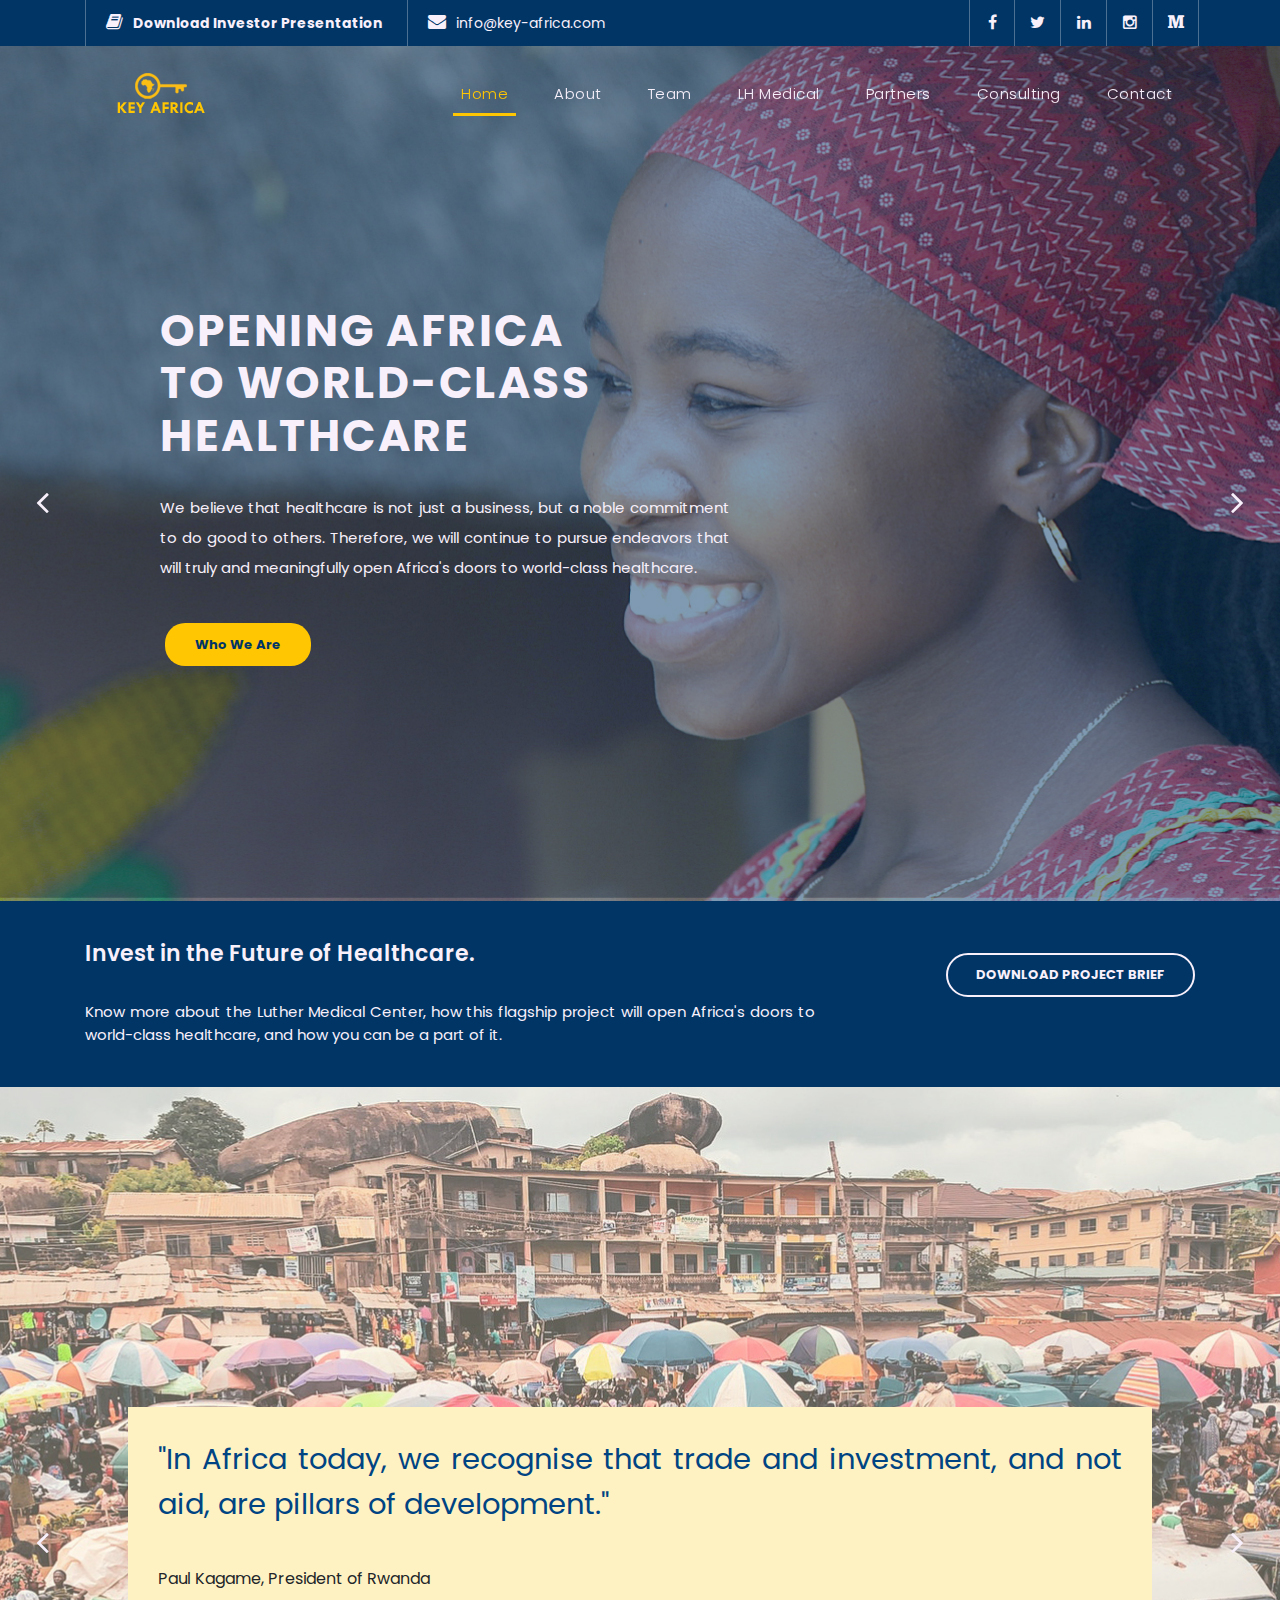
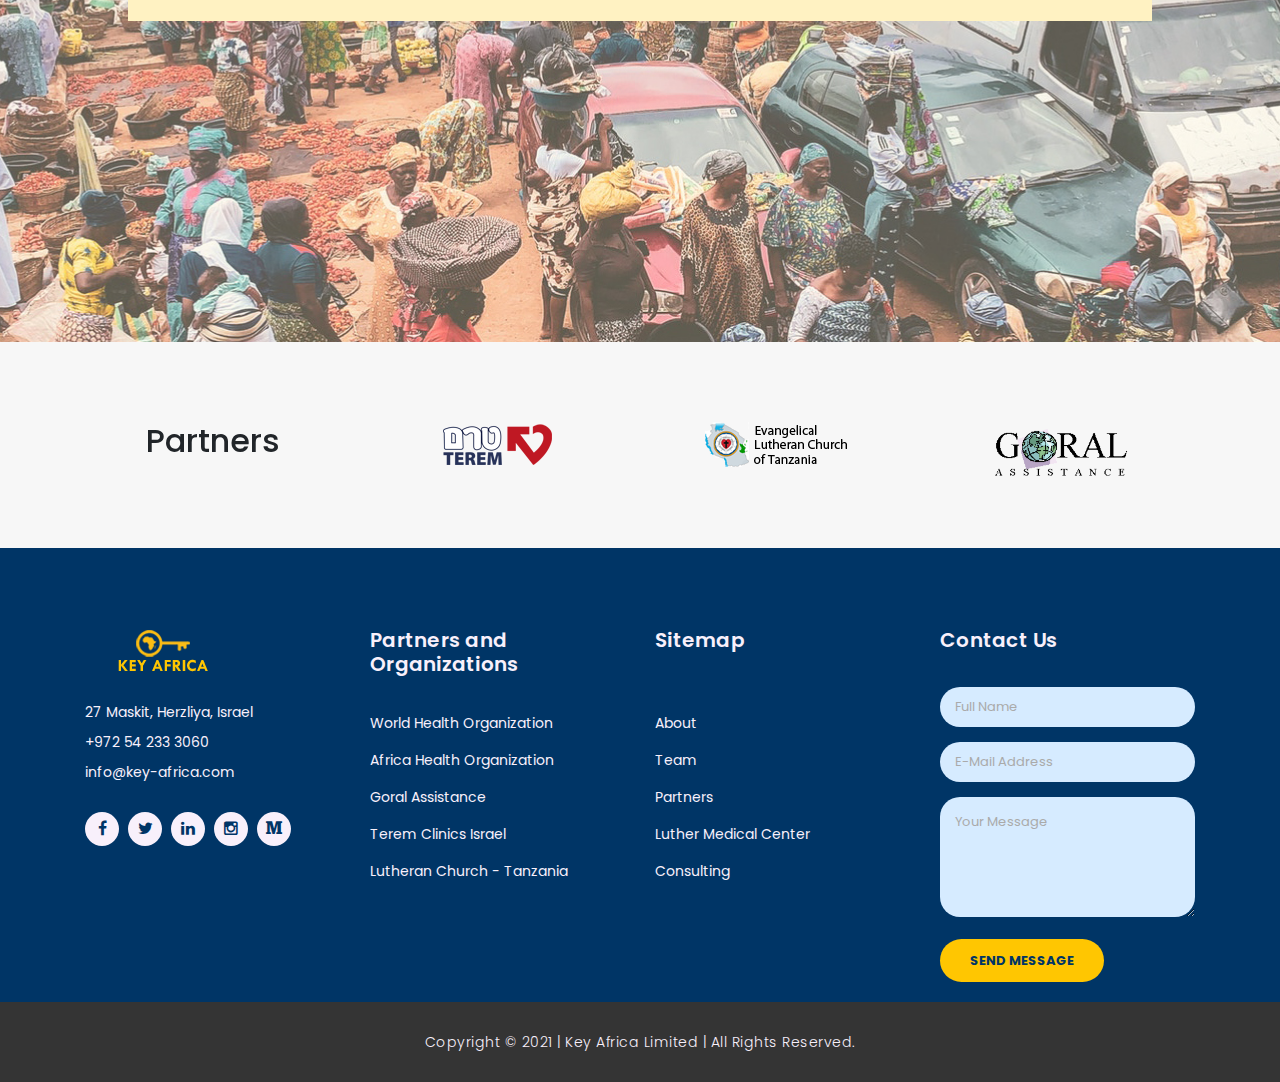
<file: index.html>
<!DOCTYPE html>
<html lang="en">

  <head>

    <script async="async" src="https://static.mobilemonkey.com/js/106192901631470.js"></script>
    <script>
    window.mmDataLayer = window.mmDataLayer || [];
    function mmData(o) { mmDataLayer.push(o); }
    </script>

    <meta charset="utf-8">
    <meta name="viewport" content="width=device-width, initial-scale=1, shrink-to-fit=no">
    <meta name="description" content="Key Africa is a healthcare investment company building primary healthcare facilities all across Africa.">
    <meta name="author" content="Key Africa Limited">
    
    <meta property="og:title" content="Welcome to Key Africa">
    <meta property="og:description" content="Opening Africa's Doors to World-Class Healthcare">
    <meta property="og:image" content="https://drive.google.com/file/d/14oeRRtjxwt9fKO45T1aN7AN8L9TPmbIR/view?usp=sharing">
    
    <link href="https://fonts.googleapis.com/css?family=Poppins:100,200,300,400,500,600,700,800,900&display=swap" rel="stylesheet">



    <!-- Favicon -->
    <link rel="shortcut icon" type="image/x-icon" href="assets/images/KeyAfIcon.ico">

    <title>Key Africa | Home</title>

    <!-- Bootstrap core CSS -->
    <link href="vendor/bootstrap/css/bootstrap.min.css" rel="stylesheet">

    <!-- Additional CSS Files -->
    <link rel="stylesheet" href="assets/css/fontawesome.css">
    <link rel="stylesheet" href="assets/css/styles.css">
    <link rel="stylesheet" href="assets/css/owl.css">

  </head>

  <body>

    <!-- ***** Preloader Start ***** -->
    <div id="preloader">
        <div class="jumper">
            <div></div>
            <div></div>
            <div></div>
      </div>
    </div>  
    <!-- ***** Preloader End ***** -->

    <!-- Header -->
    <div class="sub-header">
      <div class="container">
        <div class="row">
          <div class="col-md-8 col-xs-12">
            <ul class="left-info">
              <li><a href="https://drive.google.com/file/d/1TRSHfYqeLkmAx0La9xfQkw0ypjX6F3w3/view?usp=sharing" target="_blank"><b><i class="fa fa-book"></i>Download Investor Presentation</b></a></li>
              <li><a href="mailto:info@key-africa.com"><i class="fa fa-envelope"></i>info@key-africa.com</a></li>
              <li><a href="tel:00972542333060"><i class="fa fa-phone"></i>+972.54.233.3060</a></li>
            </ul>
          </div>
          <div class="col-md-4">
            <ul class="right-icons">
              <li><a href="https://www.facebook.com/keyafrica.il/" target="_blank"><i class="fa fa-facebook"></i></a></li>
              <li><a href="https://www.twitter.com/keyafrica_il" target="_blank"><i class="fa fa-twitter"></i></a></li>
              <li><a href="https://www.linkedin.com/company/key-africa" target="_blank"><i class="fa fa-linkedin"></i></a></li>
              <li><a href="https://www.instagram.com/keyafrica.il" target="_blank"><i class="fa fa-instagram"></i></a></li>
              <li><a href="https://medium.com/@keyafrica" target="_blank"><i class="fa fa-medium" aria-hidden="true"></i></a></li>
            </ul>
          </div>
        </div>
      </div>
    </div>

    <header class="">
      <nav class="navbar navbar-expand-lg">
        <div class="container">
          <a class="navbar-brand" href="index.html"><img src="assets/images/keyaf3.png" alt="Key Africa Logo"></a>
          <button class="navbar-toggler" type="button" data-toggle="collapse" data-target="#navbarResponsive" aria-controls="navbarResponsive" aria-expanded="false" aria-label="Toggle navigation">
            <span class="navbar-toggler-icon"></span>
          </button>
          <div class="collapse navbar-collapse" id="navbarResponsive">
            <ul class="navbar-nav ml-auto">
              <li class="nav-item active">
                <a class="nav-link" href="#top">Home
                  <span class="sr-only">(current)</span>
                </a>
              </li>
              <li class="nav-item">
                <a class="nav-link" href="about.html">About</a>
              </li>  
              <li class="nav-item">
                <a class="nav-link" href="team.html">Team</a>
              </li> 
              <li class="nav-item">
                <span><a class="nav-link" href="luther-medical.html">LH Medical</a></span>
              </li>
              <li class="nav-item">
                <a class="nav-link" href="partners.html">Partners</a>
              </li>                          
              <li class="nav-item">
                <a class="nav-link" href="consulting.html">Consulting</a>
              </li>
              <li class="nav-item">
                <a class="nav-link" href="contact.html">Contact</a>
              </li>
            </ul>
          </div>
        </div>
      </nav>
    </header>

    <!-- Page Content -->
    <!-- Banner Starts Here -->
    <div class="main-banner header-text" id="top">
      <div class="Modern-Slider">
        <!-- Item -->
        <div class="item item-1">
          <div class="img-fill">
              <div class="text-content">
                <br>
                <h4>Opening Africa<br>To World-Class<br>Healthcare</h4>
                <p>We  believe  that  healthcare  is  not  just  a  business,  but  a  noble  commitment  to  do  good  to others.  Therefore,  we  will  continue  to  pursue  endeavors  that  will  truly  and  meaningfully open Africa's doors to world-class healthcare.</p>
                <a href="about.html" class="filled-button">Who We Are</a>
              </div>
          </div>
        </div>
        <!-- // Item -->
        <!-- Item -->
        <div class="item item-2">
          <div class="img-fill">
              <div class="text-content">
                <br>
                <h4>Driving Africa<br>Forward</h4>
                <p>Success  in Africa  requires  local  insight,  a  thorough  understanding  of  its  culture  and  values, and  linkages  with  the  right  people  and  organizations.  We  are  here  to  help  business  gain  those insights.</p>
                <a href="consulting.html" class="filled-button">Consulting</a>
              </div>
          </div>
        </div>
        <!-- // Item -->
        <!-- Item -->
        <div class="item item-3">
          <div class="img-fill">
              <div class="text-content">
                <br>
                <h4>Building<br>Healthy Futures</h4>
                <p>The  Key  Africa  footprint  is  top-quality  care  with  deep  community  roots,  sensitive  to  the nuances of the communities it serves. This is our recipe for long-term success in the continent and a genuinely repeatable and financially viable formula.</p>
                <a href="luther-medical.html" class="filled-button">Luther Medical Center</a>
              </div>
          </div>
        </div>
        <!-- // Item -->
      </div>
  </div>
    <!-- Banner Ends Here -->

    <!-- Investment CTA -->
    <div class="request-form">
      <div class="container">
        <div class="row">
          <div class="col-md-8">
            <h4>Invest in the Future of Healthcare.</h4>
            <br>
            <span>Know more about the Luther Medical Center, how this flagship project will open Africa's doors to world-class healthcare, and how you can be a part of it. </span>
          </div>
          <br>
          <div class="col-md-4">
            <a href="https://drive.google.com/file/d/1pcux_qiG26x_etJL6ZDRuVkTrH_w1xea/view?usp=sharing" class="border-button" target="_blank">Download Project Brief</a>
          </div>
        </div>
      </div>
    </div>

<!-- Quotes on Africa Starts Here -->
    <div class="main-banner header-text">
      <div class="Modern-Slider">
        
        <!-- Item -->
        <div class="item item-7">
          <div class="img-fill">
              <div class="text-content-2">
                <h5>"In Africa today, we recognise that trade and investment, and not aid, are pillars of development."
                </h5>
                <span class="">Paul Kagame, President of Rwanda</span>
              </div>
          </div>
        </div>

           <!-- Item -->
           <div class="item item-6">
            <div class="img-fill">
                <div class="text-content-2">
                  <h5>Africa has a lot of countries with very interesting opportunities, and a lot of problems at the same time.</h5>
                  <span class="">Gabriel Schulze | Senior Managing Director, Cerebrus Frontier</span>
                </div>
            </div>
          </div>
          <!-- // Item -->



        <!-- Item -->
        <div class="item item-4">
          <div class="img-fill">
              <div class="text-content-2">
                <h5>"The world has its eyes on Africa and we have to direct investment in a way that cares for the continent and develops it."</h5>
                <span class="">Ashish Thakkar | Founder/Managing Director, Mara Group</span>
              </div>
          </div>
        </div>
        <!-- // Item -->
      </div>
  </div>
    <!-- Banner Ends Here -->
 
<!-- Partners Introduction -->
    <div class="partners">
      <div class="container">
        <div class="row">
          <div class="col-md-12">
            <div class="owl-partners owl-carousel">

              <div class="partner-heading">
                <h2>Partners</h2>
              </div>
            
              <div class="partner-item">
                <img src="assets/images/terem.png" title="1" alt="1">
              </div>
              
              <div class="partner-item">
                <img src="assets/images/elct.png" title="2" alt="2">
              </div>

              <div class="partner-item">
                <img src="assets/images/goralassist.gif" title="2" alt="2">
              </div>

              <div class="partner-item">
                <img src="assets/images/keyafblue.png" title="2" alt="2">
              </div>
                 
            </div>
          </div>
        </div>
      </div>
    </div>


     <!-- Footer Starts Here -->
     <footer>
      <div class="container">
        <div class="row">
          <div class="col-md-3 footer-item">
            <img src="assets/images/keyaf.png" alt="Key Africa Footer Logo">
            <br>
            <br>
            <p>27 Maskit, Herzliya, Israel</p>
            <p>+972 54 233 3060</p>
            <p>info@key-africa.com</p>
            <ul class="social-icons">
              <li><a rel="nofollow" href="https://www.facebook.com/keyafrica.il/" target="_blank"><i class="fa fa-facebook"></i></a></li>
              <li><a href="https://www.twitter.com/keyafrica_il" target="_blank"><i class="fa fa-twitter"></i></a></li>
              <li><a href="https://www.linkedin.com/company/key-africa" target="_blank"><i class="fa fa-linkedin"></i></a></li>
              <li><a href="https://www.instagram.com/keyafrica.il" target="_blank"><i class="fa fa-instagram"></i></a></li>
              <li><a href="https://medium.com/@keyafrica" target="_blank"><i class="fa fa-medium" aria-hidden="true"></i></a></li>
            </ul>
          </div>
          <div class="col-md-3 footer-item">
            <h4>Partners and Organizations</h4>
            <ul class="menu-list">
              <li><a href="https://www.who.int/" target="_blank">World Health Organization</a></li>
              <li><a href="https://aho.org/" target="_blank">Africa Health Organization</a></li>
              <li><a href="https://www.goralassist.com/" target="_blank">Goral Assistance</a></li>
              <li><a href="https://www.terem.com/?lang=2" target="_blank">Terem Clinics Israel</a></li>
              <li><a href="https://www.elctecd.org/" target="_blank">Lutheran Church - Tanzania</a></li>
            </ul>
          </div>
          <div class="col-md-3 footer-item">
            <h4>Sitemap</h4>
            <br>
            <ul class="menu-list">
              <li><a href="about.html">About</a></li>
              <li><a href="team.html">Team</a></li>
              <li><a href="partners.html">Partners</a></li>
              <li><a href="luther-medical.html">Luther Medical Center</a></li>
              <li><a href="consulting.html">Consulting</a></li>
            </ul>
          </div>
          <div class="col-md-3 footer-item last-item">
            <h4>Contact Us</h4>
            <div class="contact-form">
              <form id="contact footer-contact" action="mailto:social@key-africa.com" method="post">
                <div class="row">
                  <div class="col-lg-12 col-md-12 col-sm-12">
                    <fieldset>
                      <input name="name" type="text" class="form-control" id="name" placeholder="Full Name" required="">
                    </fieldset>
                  </div>
                  <div class="col-lg-12 col-md-12 col-sm-12">
                    <fieldset>
                      <input name="email" type="text" class="form-control" id="email" pattern="[^ @]*@[^ @]*" placeholder="E-Mail Address" required="">
                    </fieldset>
                  </div>
                  <div class="col-lg-12">
                    <fieldset>
                      <textarea name="message" rows="6" class="form-control" id="message" placeholder="Your Message" required=""></textarea>
                    </fieldset>
                  </div>
                  <div class="col-lg-12">
                    <fieldset>
                      <button type="submit" id="form-submit" class="filled-button">Send Message</button>
                    </fieldset>
                  </div>
                </div>
              </form>
            </div>
          </div>
        </div>
      </div>
    </footer>
    
    <div class="sub-footer">
      <div class="container">
        <div class="row">
          <div class="col-md-12">
            <p>Copyright &copy; 2021 | Key Africa Limited | All Rights Reserved.</p>
          </div>
        </div>
      </div>
    </div>

    <!-- Bootstrap core JavaScript -->
    <script src="vendor/jquery/jquery.min.js"></script>
    <script src="vendor/bootstrap/js/bootstrap.bundle.min.js"></script>

    <!-- Additional Scripts -->
    <script src="assets/js/custom.js"></script>
    <script src="assets/js/owl.js"></script>
    <script src="assets/js/slick.js"></script>
    <script src="assets/js/accordions.js"></script>

    <script type = "text/Javascript"> 
      cleared[0] = cleared[1] = cleared[2] = 0; //set a cleared flag for each field
      function clearField(t){                   //declaring the array outside of the
      if(! cleared[t.id]){                      // function makes it static and global
          cleared[t.id] = 1;  // you could use true and false, but that's more typing
          t.value='';         // with more chance of typos
          t.style.color='#fff';
          }
      }
    </script>

  </body>
</html>
</file>
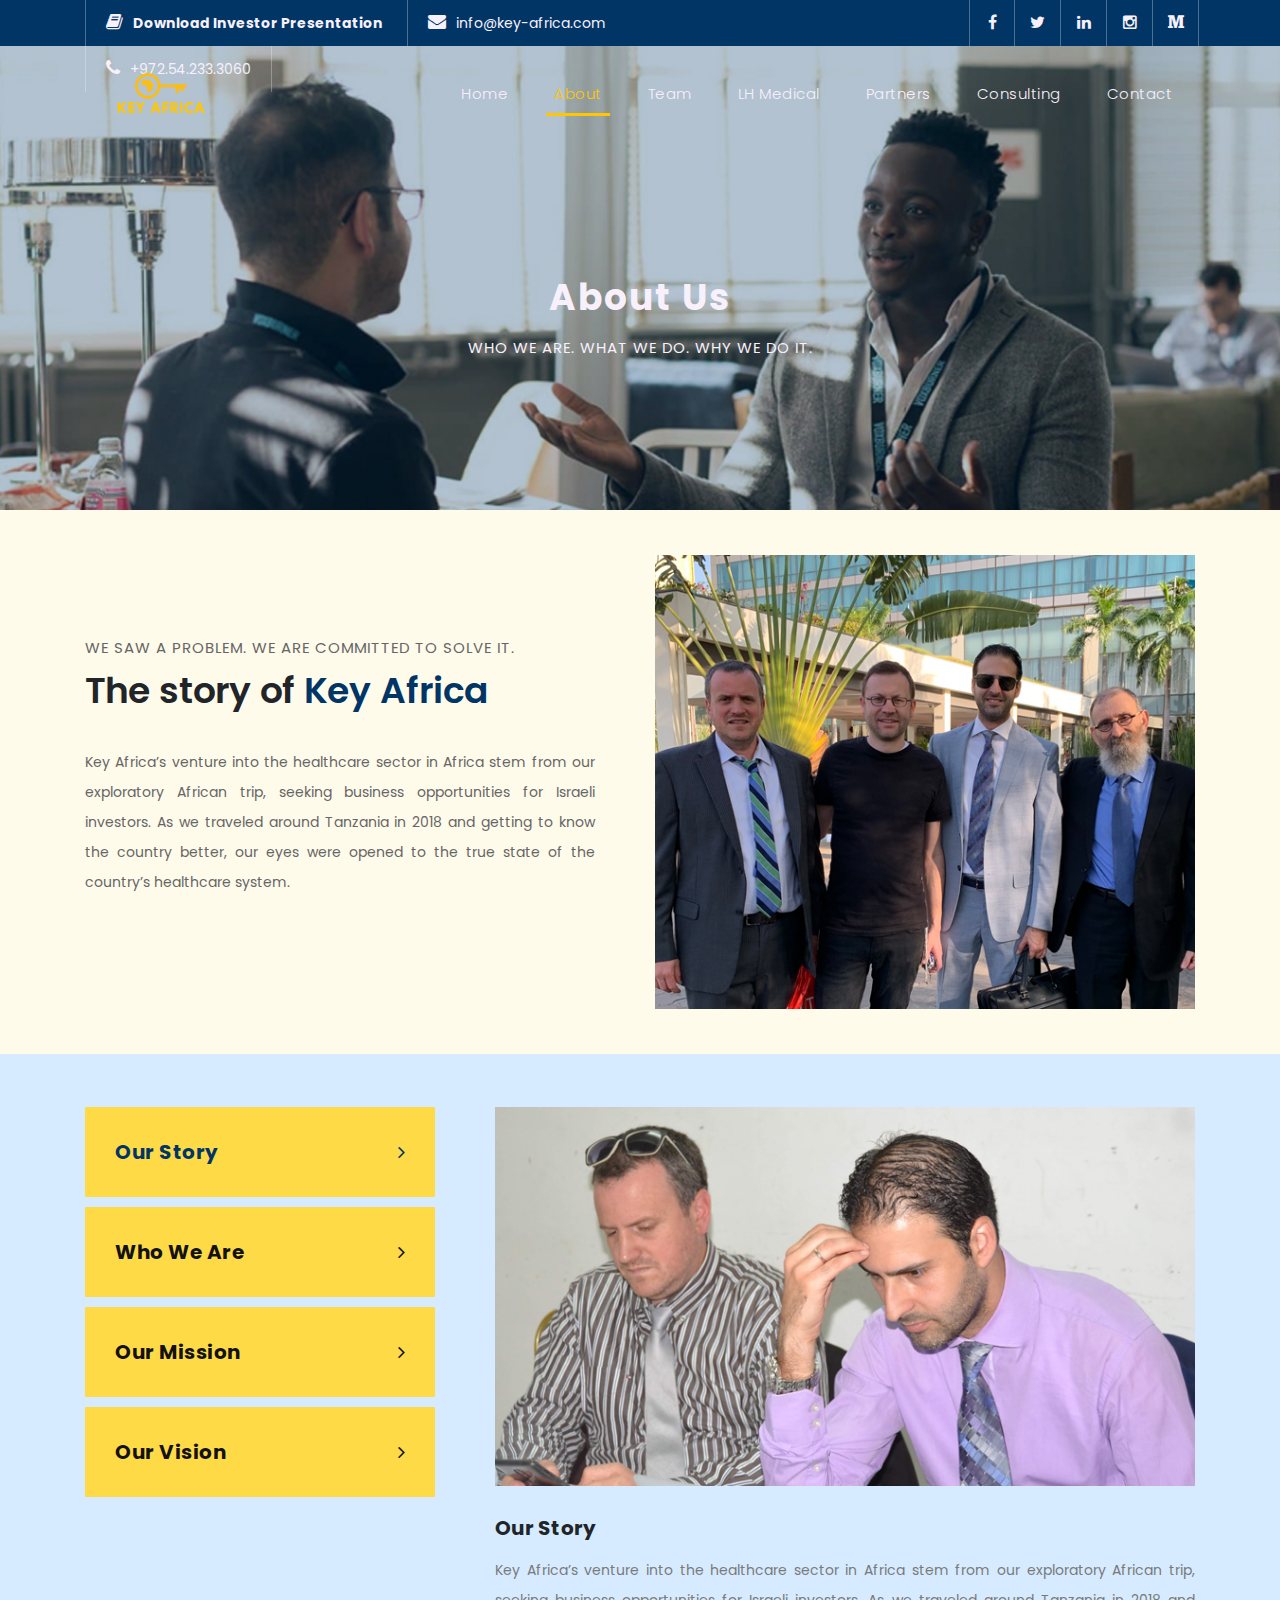
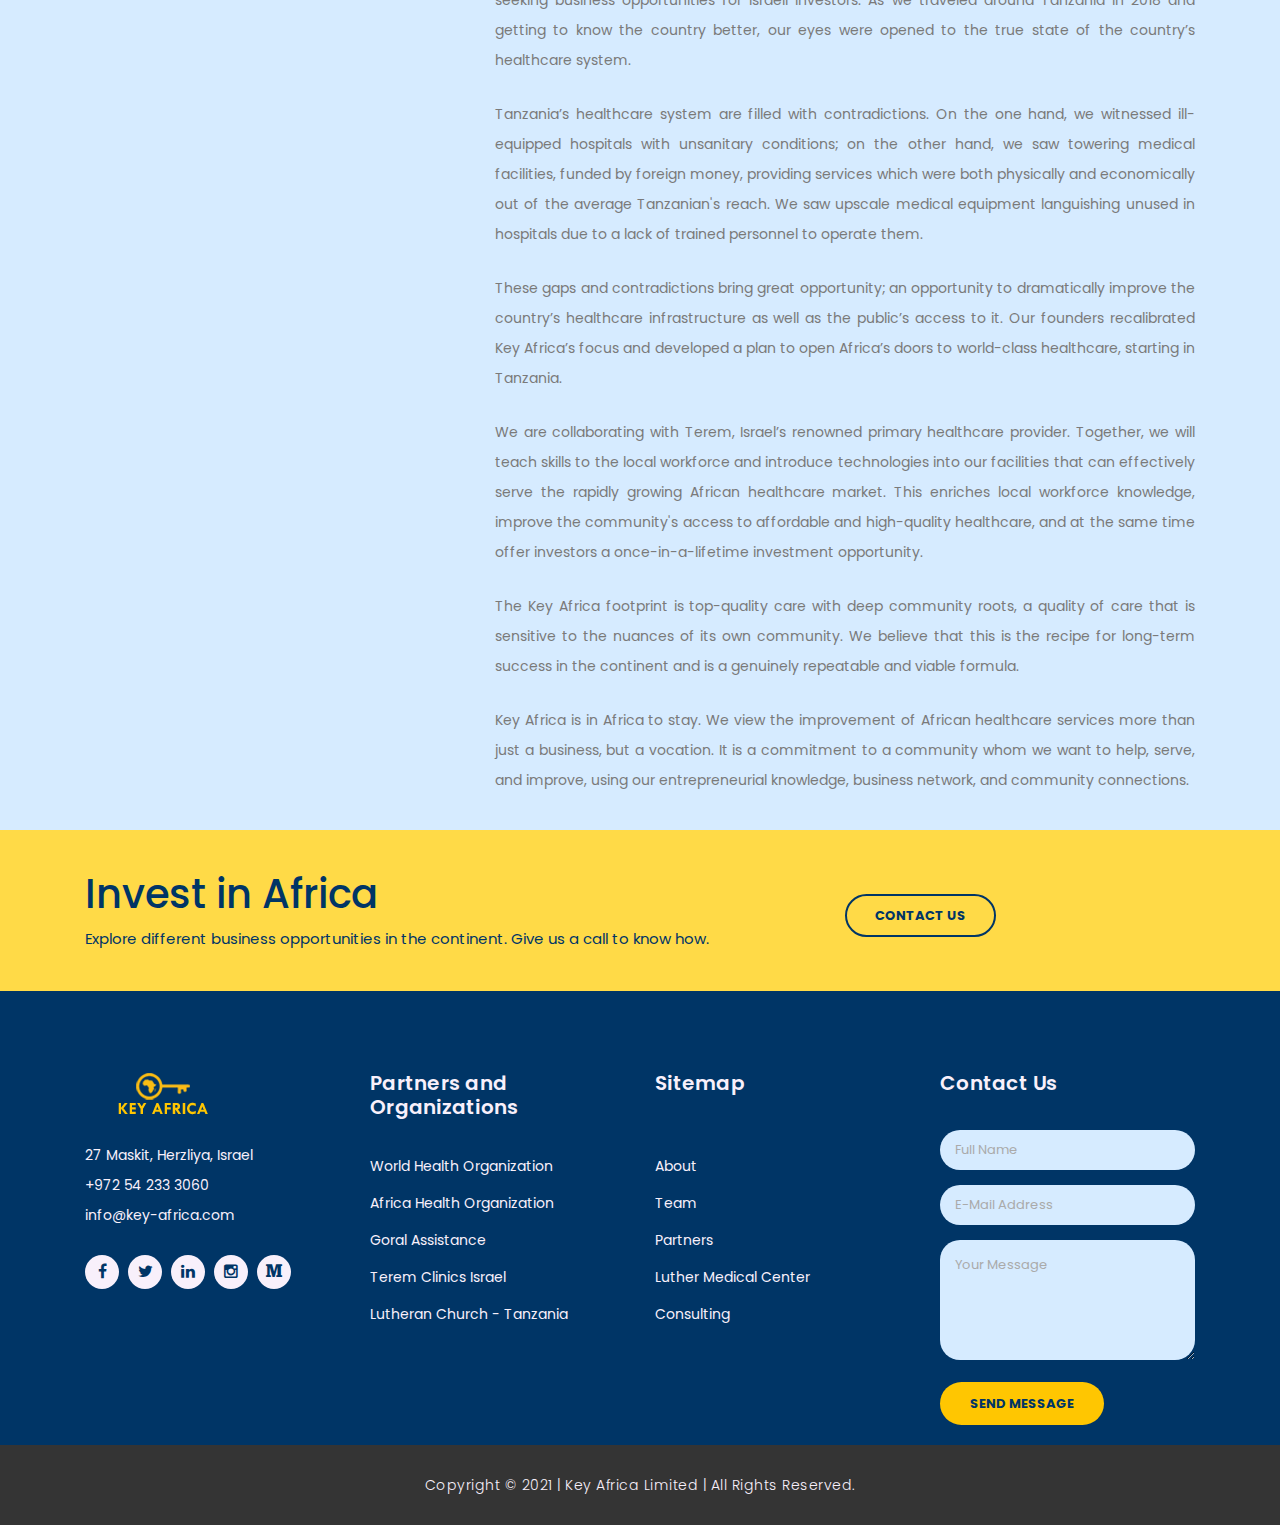
<file: about.html>
<!DOCTYPE html>
<html lang="en">

  <head>
    
    <script async="async" src="https://static.mobilemonkey.com/js/106192901631470.js"></script>
    <script>
    window.mmDataLayer = window.mmDataLayer || [];
    function mmData(o) { mmDataLayer.push(o); }
    </script>

    <meta charset="utf-8">
    <meta name="viewport" content="width=device-width, initial-scale=1, shrink-to-fit=no">
    <meta name="description" content="Know more about Key Africa's story, mission and vision to revolutionize primary healthcare in the continent through investment and development.">
    <meta name="author" content="Key Africa Limited">
    <link href="https://fonts.googleapis.com/css?family=Poppins:100,200,300,400,500,600,700,800,900&display=swap" rel="stylesheet">

    <meta property="og:title" content="About Key Africa">
    <meta property="og:description" content="Opening Africa's Doors to World-Class Healthcare">
    <meta property="og:image" content="https://ibb.co/dm7bXK4">

    <!-- Favicon -->
    <link rel="shortcut icon" type="image/x-icon" href="assets/images/KeyAfIcon.ico">

    <title>Key Africa | About</title>

    <!-- Bootstrap core CSS -->
    <link href="vendor/bootstrap/css/bootstrap.min.css" rel="stylesheet">

    <!-- Additional CSS Files -->
    <link rel="stylesheet" href="assets/css/fontawesome.css">
    <link rel="stylesheet" href="assets/css/styles.css">
    <link rel="stylesheet" href="assets/css/owl.css">

  </head>

  <body>

    <!-- ***** Preloader Start ***** -->
    <div id="preloader">
        <div class="jumper">
            <div></div>
            <div></div>
            <div></div>
        </div>
    </div>  
    <!-- ***** Preloader End ***** -->

    <!-- Header -->
    <div class="sub-header">
      <div class="container">
        <div class="row">
          <div class="col-md-8 col-xs-12">
            <ul class="left-info">
              <li><a href="https://drive.google.com/file/d/1TRSHfYqeLkmAx0La9xfQkw0ypjX6F3w3/view?usp=sharing" target="_blank"><b><i class="fa fa-book"></i>Download Investor Presentation</b></a></li>
              <li><a href="mailto:info@key-africa.com"><i class="fa fa-envelope"></i>info@key-africa.com</a></li>
              <li><a href="tel:00972542333060"><i class="fa fa-phone"></i>+972.54.233.3060</a></li>
            </ul>
          </div>
          <div class="col-md-4">
            <ul class="right-icons">
              <li><a href="https://www.facebook.com/keyafrica.il/" target="_blank"><i class="fa fa-facebook"></i></a></li>
              <li><a href="https://www.twitter.com/keyafrica_il" target="_blank"><i class="fa fa-twitter"></i></a></li>
              <li><a href="https://www.linkedin.com/company/key-africa" target="_blank"><i class="fa fa-linkedin"></i></a></li>
              <li><a href="https://www.instagram.com/keyafrica.il" target="_blank"><i class="fa fa-instagram"></i></a></li>
              <li><a href="https://medium.com/@keyafrica" target="_blank"><i class="fa fa-medium" aria-hidden="true"></i></a></li>
            </ul>
          </div>
        </div>
      </div>
    </div>

    <header class="">
      <nav class="navbar navbar-expand-lg">
        <div class="container">
          <a class="navbar-brand" href="index.html"><img src="assets/images/keyaf3.png"></a>
          <button class="navbar-toggler" type="button" data-toggle="collapse" data-target="#navbarResponsive" aria-controls="navbarResponsive" aria-expanded="false" aria-label="Toggle navigation">
            <span class="navbar-toggler-icon"></span>
          </button>
          <div class="collapse navbar-collapse" id="navbarResponsive">
            <ul class="navbar-nav ml-auto">
              <li class="nav-item">
                <a class="nav-link" href="index.html">Home
                  <span class="sr-only"></span>
                </a>
              </li>
              <li class="nav-item active">
                <a class="nav-link" href="#top">About</a>
              </li>  
              <li class="nav-item">
                <a class="nav-link" href="team.html">Team</a>
              </li> 
              <li class="nav-item">
                <a class="nav-link" href="luther-medical.html">LH Medical</a>
              </li>
              <li class="nav-item">
                <a class="nav-link" href="partners.html">Partners</a>
              </li>                          
              <li class="nav-item">
                <a class="nav-link" href="consulting.html">Consulting</a>
              </li>
              <li class="nav-item">
                <a class="nav-link" href="contact.html">Contact</a>
              </li>
            </ul>
          </div>
        </div>
      </nav>
    </header>

    <!-- Page Content -->
    <div class="page-heading header-text">
      <div class="container">
        <div class="row">
          <div class="col-md-12">
            <h1>About Us</h1>
            <span>Who We Are. What We Do. Why We Do It.</span>
          </div>
        </div>
      </div>
    </div>

    <div class="more-info about-info">
      <div class="container">
        <div class="row">
          <div class="col-md-12">
            <div class="more-info-content">
              <div class="row">
                <div class="col-md-6 align-self-center">
                  <div class="right-content">
                    <span>We Saw a Problem. We Are Committed to Solve It.</span>
                    <h2>The story of <em>Key Africa</em></h2>
                    <p>Key  Africa’s  venture  into  the  healthcare  sector  in  Africa stem  from  our  exploratory African  trip, seeking business  opportunities  for Israeli investors. As we traveled around Tanzania in 2018 and getting to know the country better,  our  eyes  were  opened to  the true state  of  the  country’s  healthcare system.</p> 
                  </div>
                </div>
                <div class="col-md-6">
                  <div class="left-image">
                    <img src="assets/images/team-image.jpg" alt="">
                  </div>
                </div>
              </div>
            </div>
          </div>
        </div>
      </div>
    </div>

    <div class="single-services">
      <div class="container">
        <div class="row" id="tabs">
          <div class="col-md-4">
            <ul>
              <li><a href='#tabs-1'>Our Story <i class="fa fa-angle-right"></i></a></li>
              <li><a href='#tabs-2'>Who We Are <i class="fa fa-angle-right"></i></a></li>
              <li><a href='#tabs-3'>Our Mission <i class="fa fa-angle-right"></i></a></li>
              <li><a href='#tabs-4'>Our Vision <i class="fa fa-angle-right"></i></a></li>
            </ul>
          </div>
          <div class="col-md-8">
            <section class='tabs-content'>
              <article id='tabs-1'>
                <img src="assets/images/our-story.jpg" alt="">
                <h4>Our Story</h4>
                <p>Key  Africa’s  venture  into  the  healthcare  sector  in  Africa stem  from  our  exploratory African  trip, seeking business  opportunities  for Israeli investors. As we traveled around Tanzania in 2018 and getting to know the country better,  our  eyes  were  opened to  the true state  of  the  country’s  healthcare system.</p>
                  <br>
                  <p>Tanzania’s healthcare system are filled with contradictions. On the one hand, we witnessed ill-equipped  hospitals  with  unsanitary  conditions; on  the  other hand,  we  saw towering  medical  facilities,  funded  by  foreign  money, providing  services  which  were both physically and economically out of the average Tanzanian's reach. We saw   upscale   medical   equipment   languishing   unused   in   hospitals   due   to   a   lack   of trained personnel to operate them.</p>
                  <br>
                  <p>These  gaps  and  contradictions  bring  great  opportunity; an opportunity  to  dramatically improve  the  country’s  healthcare  infrastructure as  well  as the  public’s  access  to  it.  Our founders recalibrated Key Africa’s focus and developed a plan to open Africa’s doors to world-class healthcare, starting in Tanzania.</p>
                  <br>
                  <p>We are collaborating  with  Terem,  Israel’s  renowned  primary  healthcare  provider. Together,  we  will  teach  skills to the local workforce  and introduce technologies into our facilities that can effectively serve the rapidly  growing  African  healthcare  market. This enriches  local workforce  knowledge,  improve the community's access to affordable and high-quality healthcare,  and at  the  same  time  offer  investors  a  once-in-a-lifetime investment opportunity.</p>
                  <br>
                  <p>The Key Africa footprint is top-quality care with deep community roots, a quality of care that is sensitive to the nuances of its own community. We believe that this is the recipe  for  long-term  success  in  the  continent  and is a  genuinely repeatable  and  viable formula.</p>
                  <br>
                  <p>Key  Africa  is  in  Africa to  stay.  We  view  the  improvement  of  African healthcare services more than just a business, but a vocation. It is a commitment to a  community whom we  want  to  help,  serve,  and  improve,  using  our  entrepreneurial knowledge, business network, and community connections.</p>
                  
              </article>
              <article id='tabs-2' text-align="justified">
                <img src="assets/images/who-we-are.jpg" alt="">
                <h4>Who We Are</h4>
                <p>
                  Key Africa is an enterprise aimed at ushering a new era of top-notch healthcare into Africa, one community at a time, through the strategic establishment of Primary Care Facilities (PCFs), skills and knowledge transfer, and medical research and development.
                </p>
                <br>
                <p>We recognize the pressing demand for world-class healthcare solutions throughout the continent. We are committed to meeting this demand by investment in healthcare infrastructure at par with the highest global standards while, all the time, maintaining deep community roots.</p>
                <br>
                <p>
                  Our partnership with Terem, one of Israel’s largest emergency care providers, ensures that our facilities will uphold the highest standards of care, employ the most competent medical professionals, facilitate the efficient transfer of skills and knowledge to the local workforce, and endeavor in improving our service delivery through research and development. 
                </p>
                <br>
                <p>
                  Our flagship facility will be the Luther Hospital in the Ubungo District of Dar Es Salam, set to open in September 2021, and the result of a successful partnership with the Lutheran Church of Tanzania. Our shared mission to be in the service of the sick in their community has propelled the project.
                </p>
                <br>
                <p>
                  We at Key Africa envision, within the decade, being the continent’s largest and most trusted healthcare provider, with plans to build 3 additional facilities within Tanzania over the next three years, as we expand the service offering of the Luther Medical Center. Ultimately, we envision having more healthcare facilities in the continent by 2030. This will be achieved through our highly experienced management team, consistent quality of care, and meaningful engagement with the various shareholders in the communities we serve.
                </p>
              </article>
              <article id='tabs-3'>
                <img src="assets/images/our mission.jpg" alt="">
                <h4>Our Mission</h4>
                <h5>"Open Africa's Doors to World-Class Healthcare"</h5>
                <br>
                <p>
                  Key Africa is a healthcare enterprise with the mission to open Africa's doors to world-class healthcare. Towards this end, we commit to build and manage top-notch primary care facilities that meet the highest global standards of care and are staffed with competent and compassionate professionals.
                </p>
                <br>
                <p>
                  The local community is an important stakeholder in our enterprise. Therefore, we commit to working closely with the communities we serve to ensure that their primary medical needs are met and that the quality care we provide is accessible to all within the community.
                </p>
                <br>
                <p>
                  A well-trained team is a key to running a successful healthcare business, and Key Africa will invest time and resources towards training and continuing professional development, as well as technology and skills transfer to the local workforce.
                </p>
                <br>
                <p>
                  Key Africa believes that healthcare is not just a business, but a noble commitment to do good to others. Therefore, we will continue to pursue endeavors that will truly and meaningfully open Africa's doors to world-class healthcare.
                </p>
              </article>
              <article id='tabs-4'>
                <img src="assets/images/our-vision.jpg" alt="">
                <h4>Our Vision</h4>
                <h5>"To be Africa's Leading and Most Trusted Primary Care Provider"</h5>
                <br>
                <p>
                  Key Africa envisions becoming a key player in the primary healthcare sector in Africa, and becoming the continent's leading and most trusted primary care provider by 2030.
                </p>
                <br>
                <p>
                  We envision building 3 primary healthcare facilities in Tanzania by 2023, providing access to the Key Africa quality of service and care. By 2030, we envision building more than 50 facilities across the continent.
                </p>
              </article>
            </section>
          </div>
        </div>
      </div>
    </div>

     <!-- Investment CTA -->
     <div class="request-form-about">
      <div class="container">
        <div class="row">
          <div class="col-md-8">
            <h1>Invest in Africa</h1>
            <span>Explore different business opportunities in the continent. Give us a call to know how.</span>
          </div>
          <br>
          <div class="col-md-4">
            <br>
            <a href="contact.html" class="border-button-about">Contact Us</a>
          </div>
        </div>
      </div>
    </div>
<!-- End of Investment CTA -->


    <!-- Footer Starts Here -->
    <footer>
      <div class="container">
        <div class="row">
          <div class="col-md-3 footer-item">
            <img src="assets/images/keyaf.png">
            <br>
            <br>
            <p>27 Maskit, Herzliya, Israel</p>
            <p>+972 54 233 3060</p>
            <p>info@key-africa.com</p>
            <ul class="social-icons">
              <li><a rel="nofollow" href="https://www.facebook.com/keyafrica.il/" target="_blank"><i class="fa fa-facebook"></i></a></li>
              <li><a href="https://www.twitter.com/keyafrica_il" target="_blank"><i class="fa fa-twitter"></i></a></li>
              <li><a href="https://www.linkedin.com/company/key-africa" target="_blank"><i class="fa fa-linkedin"></i></a></li>
              <li><a href="https://www.instagram.com/keyafrica.il" target="_blank"><i class="fa fa-instagram"></i></a></li>
              <li><a href="https://medium.com/@keyafrica" target="_blank"><i class="fa fa-medium" aria-hidden="true"></i></a></li>
            </ul>
          </div>
          <div class="col-md-3 footer-item">
            <h4>Partners and Organizations</h4>
            <ul class="menu-list">
              <li><a href="https://www.who.int/" target="_blank">World Health Organization</a></li>
              <li><a href="https://aho.org/" target="_blank">Africa Health Organization</a></li>
              <li><a href="https://www.goralassist.com/" target="_blank">Goral Assistance</a></li>
              <li><a href="https://www.terem.com/?lang=2" target="_blank">Terem Clinics Israel</a></li>
              <li><a href="https://www.elctecd.org/" target="_blank">Lutheran Church - Tanzania</a></li>
            </ul>
          </div>
          <div class="col-md-3 footer-item">
            <h4>Sitemap</h4>
            <br>
            <ul class="menu-list">
              <li><a href="about.html">About</a></li>
              <li><a href="team.html">Team</a></li>
              <li><a href="partners.html">Partners</a></li>
              <li><a href="luther-medical.html">Luther Medical Center</a></li>
              <li><a href="consulting.html">Consulting</a></li>
            </ul>
          </div>
          <div class="col-md-3 footer-item last-item">
            <h4>Contact Us</h4>
            <div class="contact-form">
              <form id="contact footer-contact" action="" method="post">
                <div class="row">
                  <div class="col-lg-12 col-md-12 col-sm-12">
                    <fieldset>
                      <input name="name" type="text" class="form-control" id="name" placeholder="Full Name" required="">
                    </fieldset>
                  </div>
                  <div class="col-lg-12 col-md-12 col-sm-12">
                    <fieldset>
                      <input name="email" type="text" class="form-control" id="email" pattern="[^ @]*@[^ @]*" placeholder="E-Mail Address" required="">
                    </fieldset>
                  </div>
                  <div class="col-lg-12">
                    <fieldset>
                      <textarea name="message" rows="6" class="form-control" id="message" placeholder="Your Message" required=""></textarea>
                    </fieldset>
                  </div>
                  <div class="col-lg-12">
                    <fieldset>
                      <button type="submit" id="form-submit" class="filled-button">Send Message</button>
                    </fieldset>
                  </div>
                </div>
              </form>
            </div>
          </div>
        </div>
      </div>
    </footer>
    
    <div class="sub-footer">
      <div class="container">
        <div class="row">
          <div class="col-md-12">
            <p>Copyright &copy; 2021 | Key Africa Limited | All Rights Reserved.</p>
          </div>
        </div>
      </div>
    </div>

    <!-- Bootstrap core JavaScript -->
    <script src="vendor/jquery/jquery.min.js"></script>
    <script src="vendor/bootstrap/js/bootstrap.bundle.min.js"></script>

    <!-- Additional Scripts -->
    <script src="assets/js/custom.js"></script>
    <script src="assets/js/owl.js"></script>
    <script src="assets/js/slick.js"></script>
    <script src="assets/js/accordions.js"></script>

    <script language = "text/Javascript"> 
      cleared[0] = cleared[1] = cleared[2] = 0; //set a cleared flag for each field
      function clearField(t){                   //declaring the array outside of the
      if(! cleared[t.id]){                      // function makes it static and global
          cleared[t.id] = 1;  // you could use true and false, but that's more typing
          t.value='';         // with more chance of typos
          t.style.color='#fff';
          }
      }
    </script>

  </body>
</html>
</file>
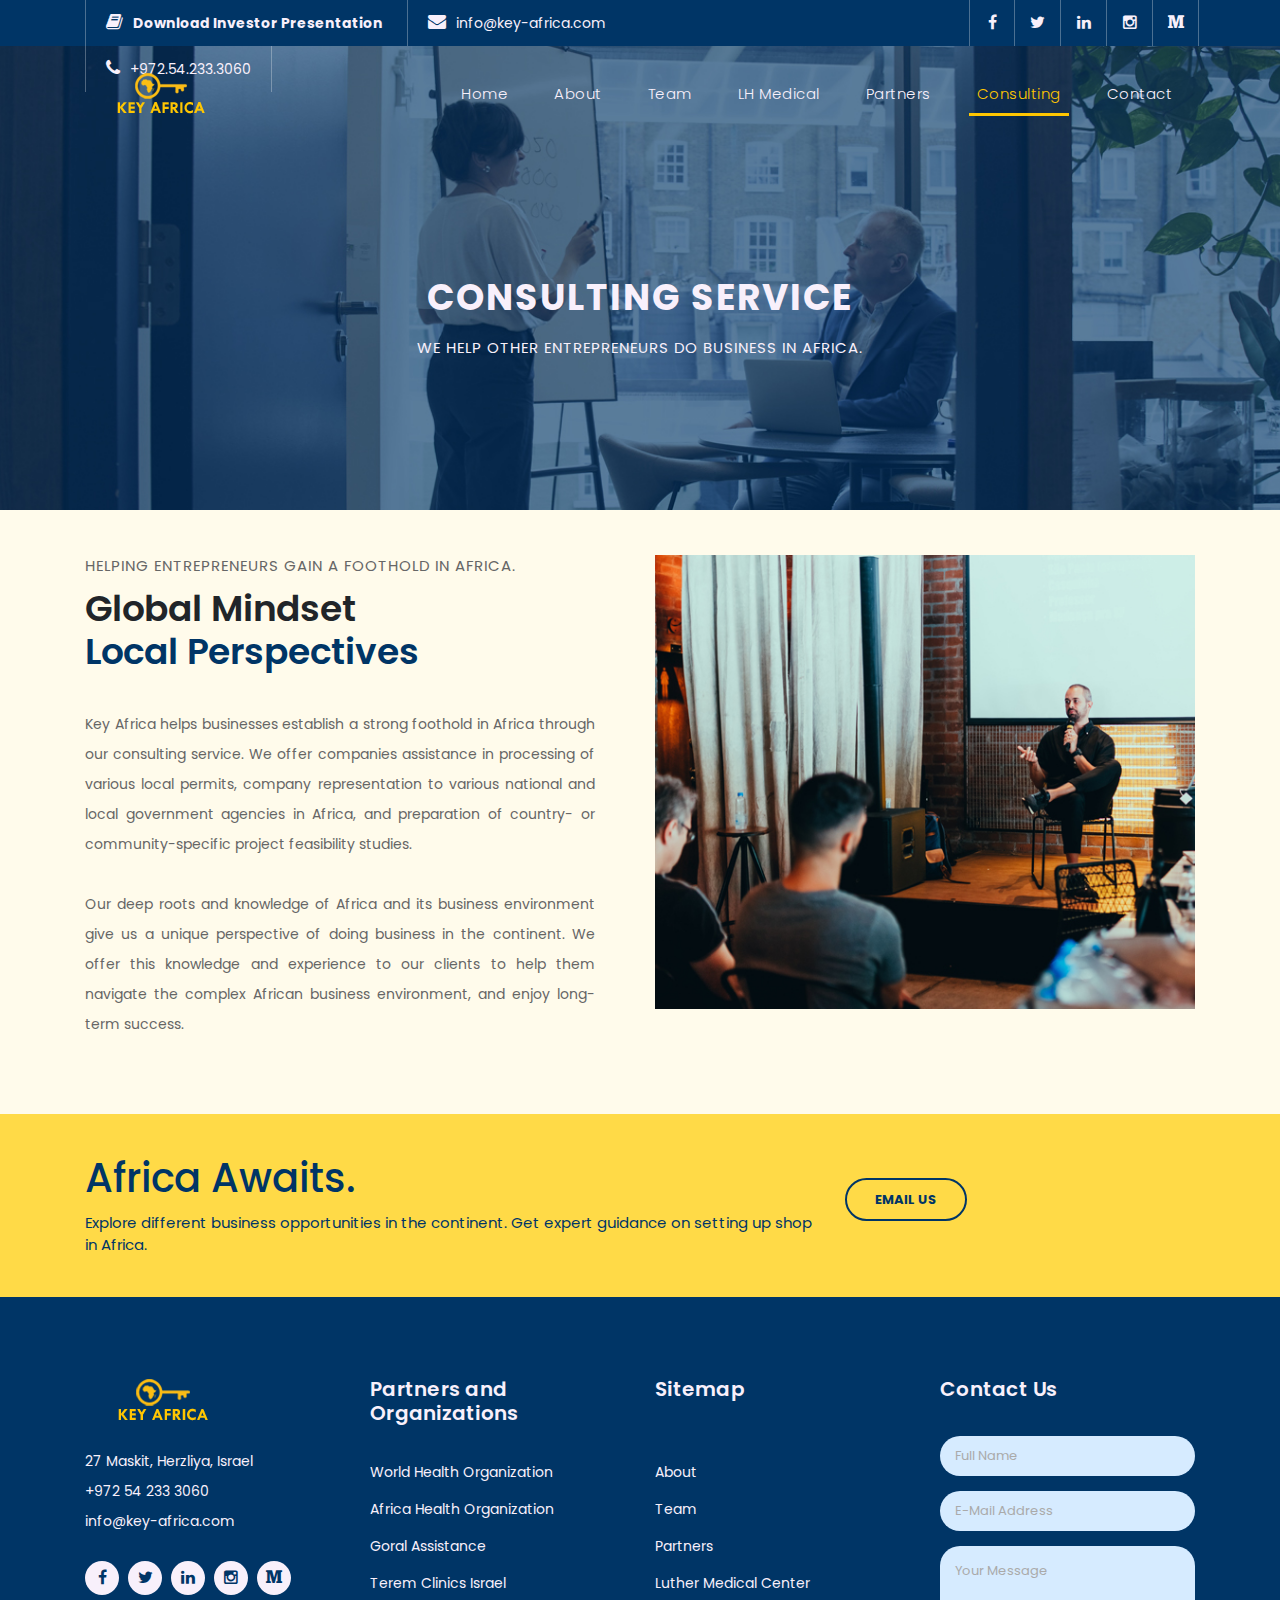
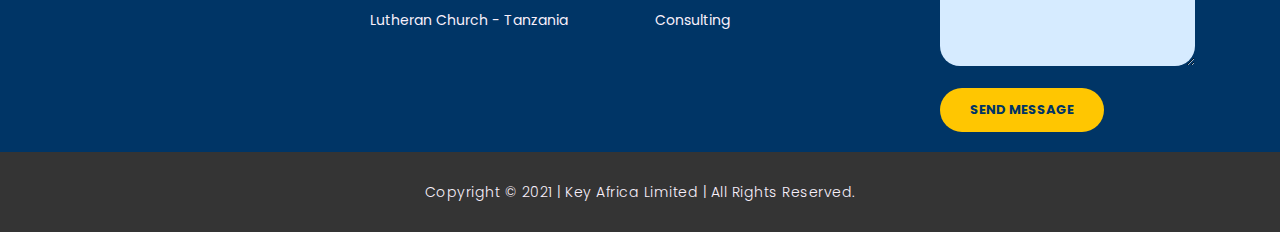
<file: consulting.html>
<!DOCTYPE html>
<html lang="en">

  <head>

    <script async="async" src="https://static.mobilemonkey.com/js/106192901631470.js"></script>
    <script>
    window.mmDataLayer = window.mmDataLayer || [];
    function mmData(o) { mmDataLayer.push(o); }
    </script>

    <meta charset="utf-8">
    <meta name="viewport" content="width=device-width, initial-scale=1, shrink-to-fit=no">
    <meta name="description" content="Key Africa offers consulting and help to entrepreneurs looking to invest in Africa.">
    <meta name="author" content="Key Africa Limited">
    <link href="https://fonts.googleapis.com/css?family=Poppins:100,200,300,400,500,600,700,800,900&display=swap" rel="stylesheet">

    <meta property="og:title" content="Key Africa Consulting Service ">
    <meta property="og:description" content="Opening Africa's Doors to World-Class Healthcare">
    <meta property="og:image" content="https://ibb.co/dm7bXK4">

    <!-- Favicon -->
    <link rel="shortcut icon" type="image/x-icon" href="assets/images/KeyAfIcon.ico">

    <title>Key Africa | Business Consulting</title>

    <!-- Bootstrap core CSS -->
    <link href="vendor/bootstrap/css/bootstrap.min.css" rel="stylesheet">

    <!-- Additional CSS Files -->
    <link rel="stylesheet" href="assets/css/fontawesome.css">
    <link rel="stylesheet" href="assets/css/styles.css">
    <link rel="stylesheet" href="assets/css/owl.css">

  </head>

  <body>

    <!-- ***** Preloader Start ***** -->
    <div id="preloader">
        <div class="jumper">
            <div></div>
            <div></div>
            <div></div>
        </div>
    </div>  
    <!-- ***** Preloader End ***** -->

    <!-- Header -->
    <div class="sub-header">
      <div class="container">
        <div class="row">
          <div class="col-md-8 col-xs-12">
            <ul class="left-info">
              <li><a href="https://drive.google.com/file/d/1TRSHfYqeLkmAx0La9xfQkw0ypjX6F3w3/view?usp=sharing" target="_blank"><b><i class="fa fa-book"></i>Download Investor Presentation</b></a></li>
              <li><a href="mailto:info@key-africa.com"><i class="fa fa-envelope"></i>info@key-africa.com</a></li>
              <li><a href="tel:00972542333060"><i class="fa fa-phone"></i>+972.54.233.3060</a></li>
            </ul>
          </div>
          <div class="col-md-4">
            <ul class="right-icons">
              <li><a href="https://www.facebook.com/keyafrica.il/" target="_blank"><i class="fa fa-facebook"></i></a></li>
              <li><a href="https://www.twitter.com/keyafrica_il" target="_blank"><i class="fa fa-twitter"></i></a></li>
              <li><a href="https://www.linkedin.com/company/key-africa" target="_blank"><i class="fa fa-linkedin"></i></a></li>
              <li><a href="https://www.instagram.com/keyafrica.il" target="_blank"><i class="fa fa-instagram"></i></a></li>
              <li><a href="https://medium.com/@keyafrica" target="_blank"><i class="fa fa-medium" aria-hidden="true"></i></a></li>
            </ul>
          </div>
        </div>
      </div>
    </div>

    <header class="">
      <nav class="navbar navbar-expand-lg">
        <div class="container">
          <a class="navbar-brand" href="index.html"><img src="assets/images/keyaf3.png"></a>
          <button class="navbar-toggler" type="button" data-toggle="collapse" data-target="#navbarResponsive" aria-controls="navbarResponsive" aria-expanded="false" aria-label="Toggle navigation">
            <span class="navbar-toggler-icon"></span>
          </button>
          <div class="collapse navbar-collapse" id="navbarResponsive">
            <ul class="navbar-nav ml-auto">
              <li class="nav-item">
                <a class="nav-link" href="index.html">Home
                  <span class="sr-only"></span>
                </a>
              </li>
              <li class="nav-item">
                <a class="nav-link" href="about.html">About</a>
              </li>  
              <li class="nav-item">
                <a class="nav-link" href="team.html">Team</a>
              </li> 
              <li class="nav-item">
                <a class="nav-link" href="luther-medical.html">LH Medical</a>
              </li>
              <li class="nav-item">
                <a class="nav-link" href="partners.html">Partners</a>
              </li>                          
              <li class="nav-item active">
                <a class="nav-link" href="#top">Consulting</a>
              </li>
              <li class="nav-item">
                <a class="nav-link" href="contact.html">Contact</a>
              </li>
            </ul>
          </div>
        </div>
      </nav>
    </header>

    <!-- Page Content -->
    <div class="page-heading-other header-text">
      <div class="container">
        <div class="row">
          <div class="col-md-12">
            <h1>CONSULTING SERVICE</h1>
            <span>We help other entrepreneurs do business in Africa.</span>
          </div>
        </div>
      </div>
    </div>

    <div class="more-info about-info">
      <div class="container">
        <div class="row">
          <div class="col-md-12">
            <div class="more-info-content">
              <div class="row">
                <div class="col-md-6 align-self-center">
                  <div class="right-content">
                    <span>Helping Entrepreneurs Gain a Foothold in Africa.</span>
                    <h2>Global Mindset <br><em>Local Perspectives</em></h2>
                    <p>Key Africa helps businesses establish a strong foothold in Africa through our consulting service. We offer companies assistance in processing of various local permits, company representation to various national and local government agencies in Africa, and preparation of country- or community-specific project feasibility studies. </p>
                    <p>Our deep roots and knowledge of Africa and its business environment give us a unique perspective of doing business in the continent. We offer this knowledge and experience to our clients to help them navigate the complex African business environment, and enjoy long-term success.</p>
                  </div>
                </div>
                <div class="col-md-6">
                  <div class="left-image">
                    <img src="assets/images/otherservices-image.jpg" alt="">
                  </div>
                </div>
              </div>
            </div>
          </div>
        </div>
      </div>
    </div>

     <!-- Investment CTA -->
     <div class="request-form-about">
      <div class="container">
        <div class="row">
          <div class="col-md-8">
            <h1>Africa Awaits.</h1>
            <span>Explore different business opportunities in the continent. Get expert guidance on setting up shop in Africa.</span>
          </div>
          <div class="col-md-4">
            <br>
            <a href="mailto:info@key-africa.com" class="border-button-about">Email Us</a>
          </div>
        </div>
      </div>
    </div>
<!-- End of Investment CTA -->
<!-- Footer Starts Here -->
<footer>
  <div class="container">
    <div class="row">
      <div class="col-md-3 footer-item">
        <img src="assets/images/keyaf.png">
        <br>
        <br>
        <p>27 Maskit, Herzliya, Israel</p>
        <p>+972 54 233 3060</p>
        <p>info@key-africa.com</p>
        <ul class="social-icons">
          <li><a rel="nofollow" href="https://www.facebook.com/keyafrica.il/" target="_blank"><i class="fa fa-facebook"></i></a></li>
          <li><a href="https://www.twitter.com/keyafrica_il" target="_blank"><i class="fa fa-twitter"></i></a></li>
          <li><a href="https://www.linkedin.com/company/key-africa" target="_blank"><i class="fa fa-linkedin"></i></a></li>
          <li><a href="https://www.instagram.com/keyafrica.il" target="_blank"><i class="fa fa-instagram"></i></a></li>
          <li><a href="https://medium.com/@keyafrica" target="_blank"><i class="fa fa-medium" aria-hidden="true"></i></a></li>
        </ul>
      </div>
      <div class="col-md-3 footer-item">
        <h4>Partners and Organizations</h4>
        <ul class="menu-list">
          <li><a href="https://www.who.int/" target="_blank">World Health Organization</a></li>
          <li><a href="https://aho.org/" target="_blank">Africa Health Organization</a></li>
          <li><a href="https://www.goralassist.com/" target="_blank">Goral Assistance</a></li>
          <li><a href="https://www.terem.com/?lang=2" target="_blank">Terem Clinics Israel</a></li>
          <li><a href="https://www.elctecd.org/" target="_blank">Lutheran Church - Tanzania</a></li>
        </ul>
      </div>
      <div class="col-md-3 footer-item">
        <h4>Sitemap</h4>
        <br>
        <ul class="menu-list">
          <li><a href="about.html">About</a></li>
          <li><a href="team.html">Team</a></li>
          <li><a href="partners.html">Partners</a></li>
          <li><a href="luther-medical.html">Luther Medical Center</a></li>
          <li><a href="consulting.html">Consulting</a></li>
        </ul>
      </div>
      <div class="col-md-3 footer-item last-item">
        <h4>Contact Us</h4>
        <div class="contact-form">
          <form id="contact footer-contact" action="" method="post">
            <div class="row">
              <div class="col-lg-12 col-md-12 col-sm-12">
                <fieldset>
                  <input name="name" type="text" class="form-control" id="name" placeholder="Full Name" required="">
                </fieldset>
              </div>
              <div class="col-lg-12 col-md-12 col-sm-12">
                <fieldset>
                  <input name="email" type="text" class="form-control" id="email" pattern="[^ @]*@[^ @]*" placeholder="E-Mail Address" required="">
                </fieldset>
              </div>
              <div class="col-lg-12">
                <fieldset>
                  <textarea name="message" rows="6" class="form-control" id="message" placeholder="Your Message" required=""></textarea>
                </fieldset>
              </div>
              <div class="col-lg-12">
                <fieldset>
                  <button type="submit" id="form-submit" class="filled-button">Send Message</button>
                </fieldset>
              </div>
            </div>
          </form>
        </div>
      </div>
    </div>
  </div>
</footer>

<div class="sub-footer">
  <div class="container">
    <div class="row">
      <div class="col-md-12">
        <p>Copyright &copy; 2021 | Key Africa Limited | All Rights Reserved.</p>
      </div>
    </div>
  </div>
</div>

<!-- Bootstrap core JavaScript -->
<script src="vendor/jquery/jquery.min.js"></script>
<script src="vendor/bootstrap/js/bootstrap.bundle.min.js"></script>

<!-- Additional Scripts -->
<script src="assets/js/custom.js"></script>
<script src="assets/js/owl.js"></script>
<script src="assets/js/slick.js"></script>
<script src="assets/js/accordions.js"></script>

<script language = "text/Javascript"> 
  cleared[0] = cleared[1] = cleared[2] = 0; //set a cleared flag for each field
  function clearField(t){                   //declaring the array outside of the
  if(! cleared[t.id]){                      // function makes it static and global
      cleared[t.id] = 1;  // you could use true and false, but that's more typing
      t.value='';         // with more chance of typos
      t.style.color='#fff';
      }
  }
</script>

</body>
</html>
</file>
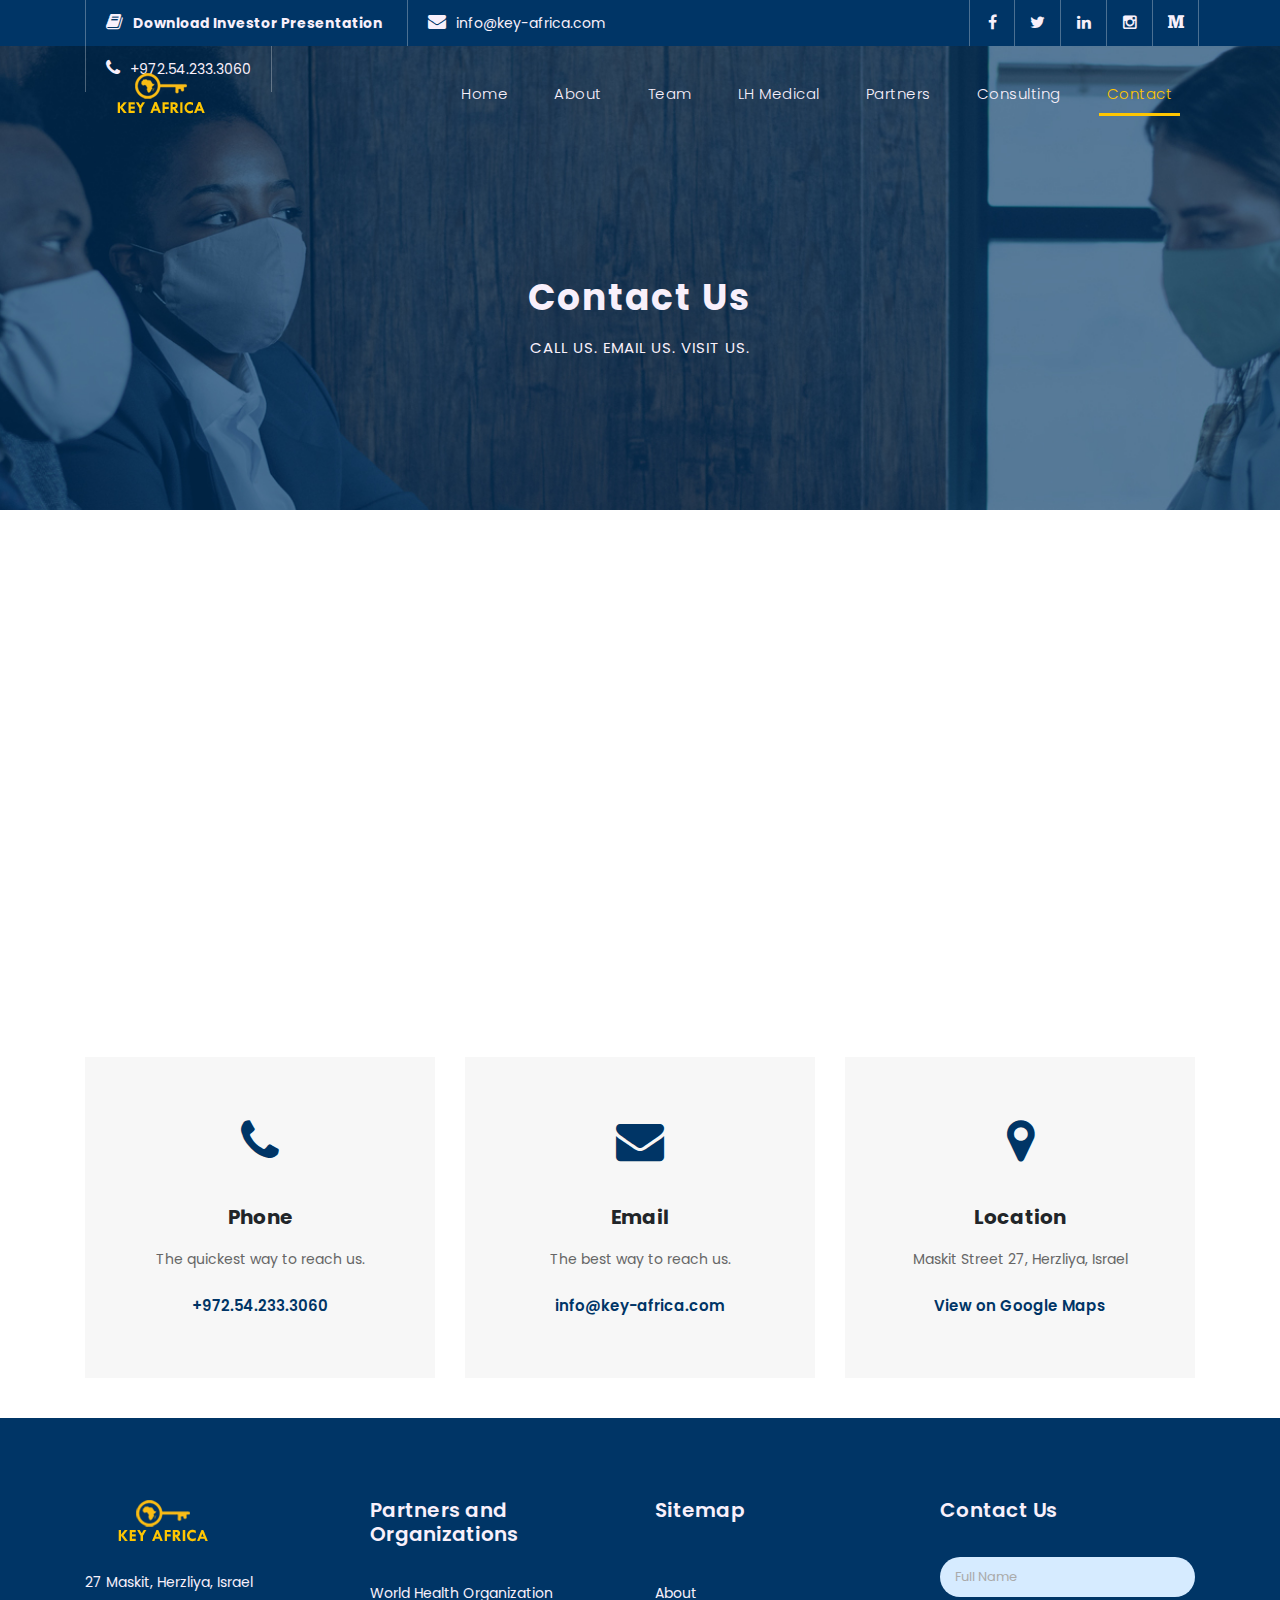
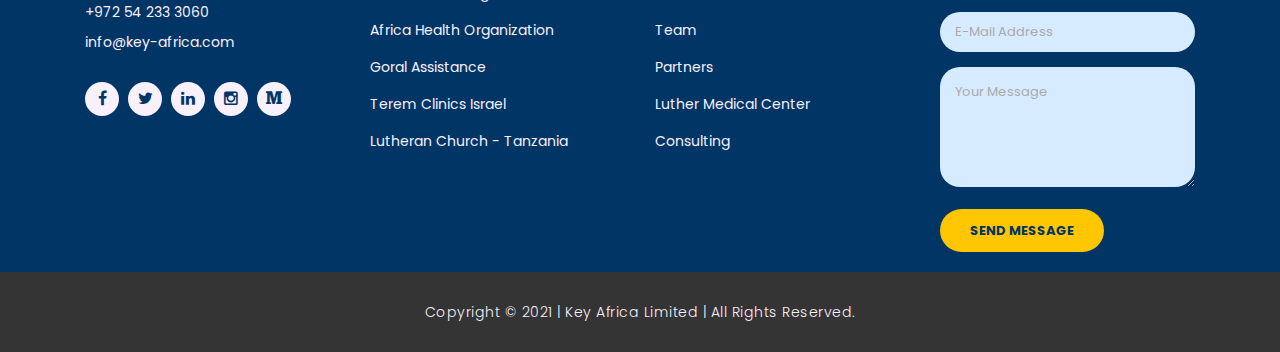
<file: contact.html>
<!DOCTYPE html>
<html lang="en">

  <head>

    <script async="async" src="https://static.mobilemonkey.com/js/106192901631470.js"></script>
    <script>
    window.mmDataLayer = window.mmDataLayer || [];
    function mmData(o) { mmDataLayer.push(o); }
    </script>

    <meta charset="utf-8">
    <meta name="viewport" content="width=device-width, initial-scale=1, shrink-to-fit=no">
    <meta name="description" content="Contact Key Africa to know more about primary healthcare investment opportunities in the continent.">
    <meta name="author" content="Key Africa Limited">
    <link href="https://fonts.googleapis.com/css?family=Poppins:100,200,300,400,500,600,700,800,900&display=swap" rel="stylesheet">

    <meta property="og:title" content="Contact Key Africa">
    <meta property="og:description" content="Opening Africa's Doors to World-Class Healthcare">
    <meta property="og:image" content="https://ibb.co/dm7bXK4">

    <!-- Favicon -->
    <link rel="shortcut icon" type="image/x-icon" href="assets/images/KeyAfIcon.ico">

    <title>Key Africa | Contact</title>

    <!-- Bootstrap core CSS -->
    <link href="vendor/bootstrap/css/bootstrap.min.css" rel="stylesheet">

    <!-- Additional CSS Files -->
    <link rel="stylesheet" href="assets/css/fontawesome.css">
    <link rel="stylesheet" href="assets/css/styles.css">
    <link rel="stylesheet" href="assets/css/owl.css">

  </head>

  <body>

    <!-- ***** Preloader Start ***** -->
    <div id="preloader">
        <div class="jumper">
            <div></div>
            <div></div>
            <div></div>
        </div>
    </div>  
    <!-- ***** Preloader End ***** -->

    <!-- Header -->
    <div class="sub-header">
      <div class="container">
        <div class="row">
          <div class="col-md-8 col-xs-12">
            <ul class="left-info">
              <li><a href="https://drive.google.com/file/d/1TRSHfYqeLkmAx0La9xfQkw0ypjX6F3w3/view?usp=sharing" target="_blank"><b><i class="fa fa-book"></i>Download Investor Presentation</b></a></li>
              <li><a href="mailto:info@key-africa.com"><i class="fa fa-envelope"></i>info@key-africa.com</a></li>
              <li><a href="tel:00972542333060"><i class="fa fa-phone"></i>+972.54.233.3060</a></li>
            </ul>
          </div>
          <div class="col-md-4">
            <ul class="right-icons">
              <li><a href="https://www.facebook.com/keyafrica.il/" target="_blank"><i class="fa fa-facebook"></i></a></li>
              <li><a href="https://www.twitter.com/keyafrica_il" target="_blank"><i class="fa fa-twitter"></i></a></li>
              <li><a href="https://www.linkedin.com/company/key-africa" target="_blank"><i class="fa fa-linkedin"></i></a></li>
              <li><a href="https://www.instagram.com/keyafrica.il" target="_blank"><i class="fa fa-instagram"></i></a></li>
              <li><a href="https://medium.com/@keyafrica" target="_blank"><i class="fa fa-medium" aria-hidden="true"></i></a></li>
            </ul>
          </div>
        </div>
      </div>
    </div>

    <header class="">
      <nav class="navbar navbar-expand-lg">
        <div class="container">
          <a class="navbar-brand" href="index.html"><img src="assets/images/keyaf3.png"></a>
          <button class="navbar-toggler" type="button" data-toggle="collapse" data-target="#navbarResponsive" aria-controls="navbarResponsive" aria-expanded="false" aria-label="Toggle navigation">
            <span class="navbar-toggler-icon"></span>
          </button>
          <div class="collapse navbar-collapse" id="navbarResponsive">
            <ul class="navbar-nav ml-auto">
              <li class="nav-item">
                <a class="nav-link" href="index.html">Home
                  <span class="sr-only">(current)</span>
                </a>
              </li>
              <li class="nav-item">
                <a class="nav-link" href="about.html">About</a>
              </li>  
              <li class="nav-item">
                <a class="nav-link" href="team.html">Team</a>
              </li> 
              <li class="nav-item">
                <a class="nav-link" href="luther-medical.html">LH Medical</a>
              </li>
              <li class="nav-item">
                <a class="nav-link" href="partners.html">Partners</a>
              </li>                          
              <li class="nav-item">
                <a class="nav-link" href="consulting.html">Consulting</a>
              </li>
              <li class="nav-item active">
                <a class="nav-link" href="contact.html">Contact</a>
              </li>
            </ul>
          </div>
        </div>
      </nav>
    </header>

    <!-- Page Content -->
    <div class="page-heading-contact header-text">
      <div class="container">
        <div class="row">
          <div class="col-md-12">
            <h1>Contact Us</h1>
            <span>Call us. Email Us. Visit Us.</span>
          </div>
        </div>
      </div>
    </div>

    <iframe src="https://www.google.com/maps/embed?pb=!1m18!1m12!1m3!1d3377.5184632930677!2d34.80857971469066!3d32.16329112233175!2m3!1f0!2f0!3f0!3m2!1i1024!2i768!4f13.1!3m3!1m2!1s0x151d488ce568e709%3A0x607b32cb480e1223!2sMaskit%20St%2027%2C%20Hertsliya%2C%20Israel!5e0!3m2!1sen!2sph!4v1620042497784!5m2!1sen!2sph" width="100%" height="500px" style="border:0;" allowfullscreen></iframe>

    <div class="contact-information">
      <div class="container">
        <div class="row">
          <div class="col-md-4">
            <div class="contact-item">
              <i class="fa fa-phone"></i>
              <h4>Phone</h4>
              <p>The quickest way to reach us.</p>
              <a href="tel:00972542333060">+972.54.233.3060</a>
            </div>
          </div>
          <div class="col-md-4">
            <div class="contact-item">
              <i class="fa fa-envelope"></i>
              <h4>Email</h4>
              <p>The best way to reach us.</p>
              <a href="mailto:info@key-africa.com">info@key-africa.com</a>
            </div>
          </div>
          <div class="col-md-4">
            <div class="contact-item">
              <i class="fa fa-map-marker"></i>
              <h4>Location</h4>
              <p>Maskit Street 27, Herzliya, Israel </p>
              <a href="https://goo.gl/maps/YYtbMM8SV7cpjBXV9" target="_blank">View on Google Maps</a>
            </div>
          </div>
        </div>
      </div>
    </div>

    <!-- <div class="callback-form contact-us">
      <div class="container">
        <div class="row">
          <div class="col-md-12">
            <div class="section-heading">
              <h2>Send us a <em>message</em></h2>
              <span>Suspendisse a ante in neque iaculis lacinia</span>
            </div>
          </div>
          <div class="col-md-12">
            <div class="contact-form">
              <form id="contact" action="" method="get">
                <div class="row">
                  <div class="col-lg-4 col-md-12 col-sm-12">
                    <fieldset>
                      <input name="name" type="text" class="form-control" id="name" placeholder="Full Name" required="">
                    </fieldset>
                  </div>
                  <div class="col-lg-4 col-md-12 col-sm-12">
                    <fieldset>
                      <input name="email" type="text" class="form-control" id="email" pattern="[^ @]*@[^ @]*" placeholder="E-Mail Address" required="">
                    </fieldset>
                  </div>
                  <div class="col-lg-4 col-md-12 col-sm-12">
                    <fieldset>
                      <input name="subject" type="text" class="form-control" id="subject" placeholder="Subject" required="">
                    </fieldset>
                  </div>
                  <div class="col-lg-12">
                    <fieldset>
                      <textarea name="message" rows="6" class="form-control" id="message" placeholder="Your Message" required=""></textarea>
                    </fieldset>
                  </div>
                  <div class="col-lg-12">
                    <fieldset>
                      <button type="submit" id="form-submit" class="filled-button">Send Message</button>
                    </fieldset>
                  </div>
                </div>
              </form>
            </div>
          </div>
        </div>
      </div>
    </div> -->

    <div id="map">
<!-- How to change your own map point
	1. Go to Google Maps
	2. Click on your location point
	3. Click "Share" and choose "Embed map" tab
	4. Copy only URL and paste it within the src="" field below
-->


      



  <!-- Footer Starts Here -->
  <footer>
    <div class="container">
      <div class="row">
        <div class="col-md-3 footer-item">
          <img src="assets/images/keyaf.png">
          <br>
          <br>
          <p>27 Maskit, Herzliya, Israel</p>
          <p>+972 54 233 3060</p>
          <p>info@key-africa.com</p>
          <ul class="social-icons">
            <li><a rel="nofollow" href="https://www.facebook.com/keyafrica.il/" target="_blank"><i class="fa fa-facebook"></i></a></li>
            <li><a href="https://www.twitter.com/keyafrica_il" target="_blank"><i class="fa fa-twitter"></i></a></li>
            <li><a href="https://www.linkedin.com/company/key-africa" target="_blank"><i class="fa fa-linkedin"></i></a></li>
            <li><a href="https://www.instagram.com/keyafrica.il" target="_blank"><i class="fa fa-instagram"></i></a></li>
            <li><a href="https://medium.com/@keyafrica" target="_blank"><i class="fa fa-medium" aria-hidden="true"></i></a></li>
          </ul>
        </div>
        <div class="col-md-3 footer-item">
          <h4>Partners and Organizations</h4>
          <ul class="menu-list">
            <li><a href="https://www.who.int/" target="_blank">World Health Organization</a></li>
            <li><a href="https://aho.org/" target="_blank">Africa Health Organization</a></li>
            <li><a href="https://www.goralassist.com/" target="_blank">Goral Assistance</a></li>
            <li><a href="https://www.terem.com/?lang=2" target="_blank">Terem Clinics Israel</a></li>
            <li><a href="https://www.elctecd.org/" target="_blank">Lutheran Church - Tanzania</a></li>
          </ul>
        </div>
        <div class="col-md-3 footer-item">
          <h4>Sitemap</h4>
          <br>
          <ul class="menu-list">
            <li><a href="about.html">About</a></li>
            <li><a href="team.html">Team</a></li>
            <li><a href="partners.html">Partners</a></li>
            <li><a href="luther-medical.html">Luther Medical Center</a></li>
            <li><a href="consulting.html">Consulting</a></li>
          </ul>
        </div>
        <div class="col-md-3 footer-item last-item">
          <h4>Contact Us</h4>
          <div class="contact-form">
            <form id="contact footer-contact" action="" method="post">
              <div class="row">
                <div class="col-lg-12 col-md-12 col-sm-12">
                  <fieldset>
                    <input name="name" type="text" class="form-control" id="name" placeholder="Full Name" required="">
                  </fieldset>
                </div>
                <div class="col-lg-12 col-md-12 col-sm-12">
                  <fieldset>
                    <input name="email" type="text" class="form-control" id="email" pattern="[^ @]*@[^ @]*" placeholder="E-Mail Address" required="">
                  </fieldset>
                </div>
                <div class="col-lg-12">
                  <fieldset>
                    <textarea name="message" rows="6" class="form-control" id="message" placeholder="Your Message" required=""></textarea>
                  </fieldset>
                </div>
                <div class="col-lg-12">
                  <fieldset>
                    <button type="submit" id="form-submit" class="filled-button">Send Message</button>
                  </fieldset>
                </div>
              </div>
            </form>
          </div>
        </div>
      </div>
    </div>
  </footer>
  
  <div class="sub-footer">
    <div class="container">
      <div class="row">
        <div class="col-md-12">
          <p>Copyright &copy; 2021 | Key Africa Limited | All Rights Reserved.</p>
        </div>
      </div>
    </div>
  </div>

  <!-- Bootstrap core JavaScript -->
  <script src="vendor/jquery/jquery.min.js"></script>
  <script src="vendor/bootstrap/js/bootstrap.bundle.min.js"></script>

  <!-- Additional Scripts -->
  <script src="assets/js/custom.js"></script>
  <script src="assets/js/owl.js"></script>
  <script src="assets/js/slick.js"></script>
  <script src="assets/js/accordions.js"></script>

  <script language = "text/Javascript"> 
    cleared[0] = cleared[1] = cleared[2] = 0; //set a cleared flag for each field
    function clearField(t){                   //declaring the array outside of the
    if(! cleared[t.id]){                      // function makes it static and global
        cleared[t.id] = 1;  // you could use true and false, but that's more typing
        t.value='';         // with more chance of typos
        t.style.color='#fff';
        }
    }
  </script>

</body>
</html>
</file>
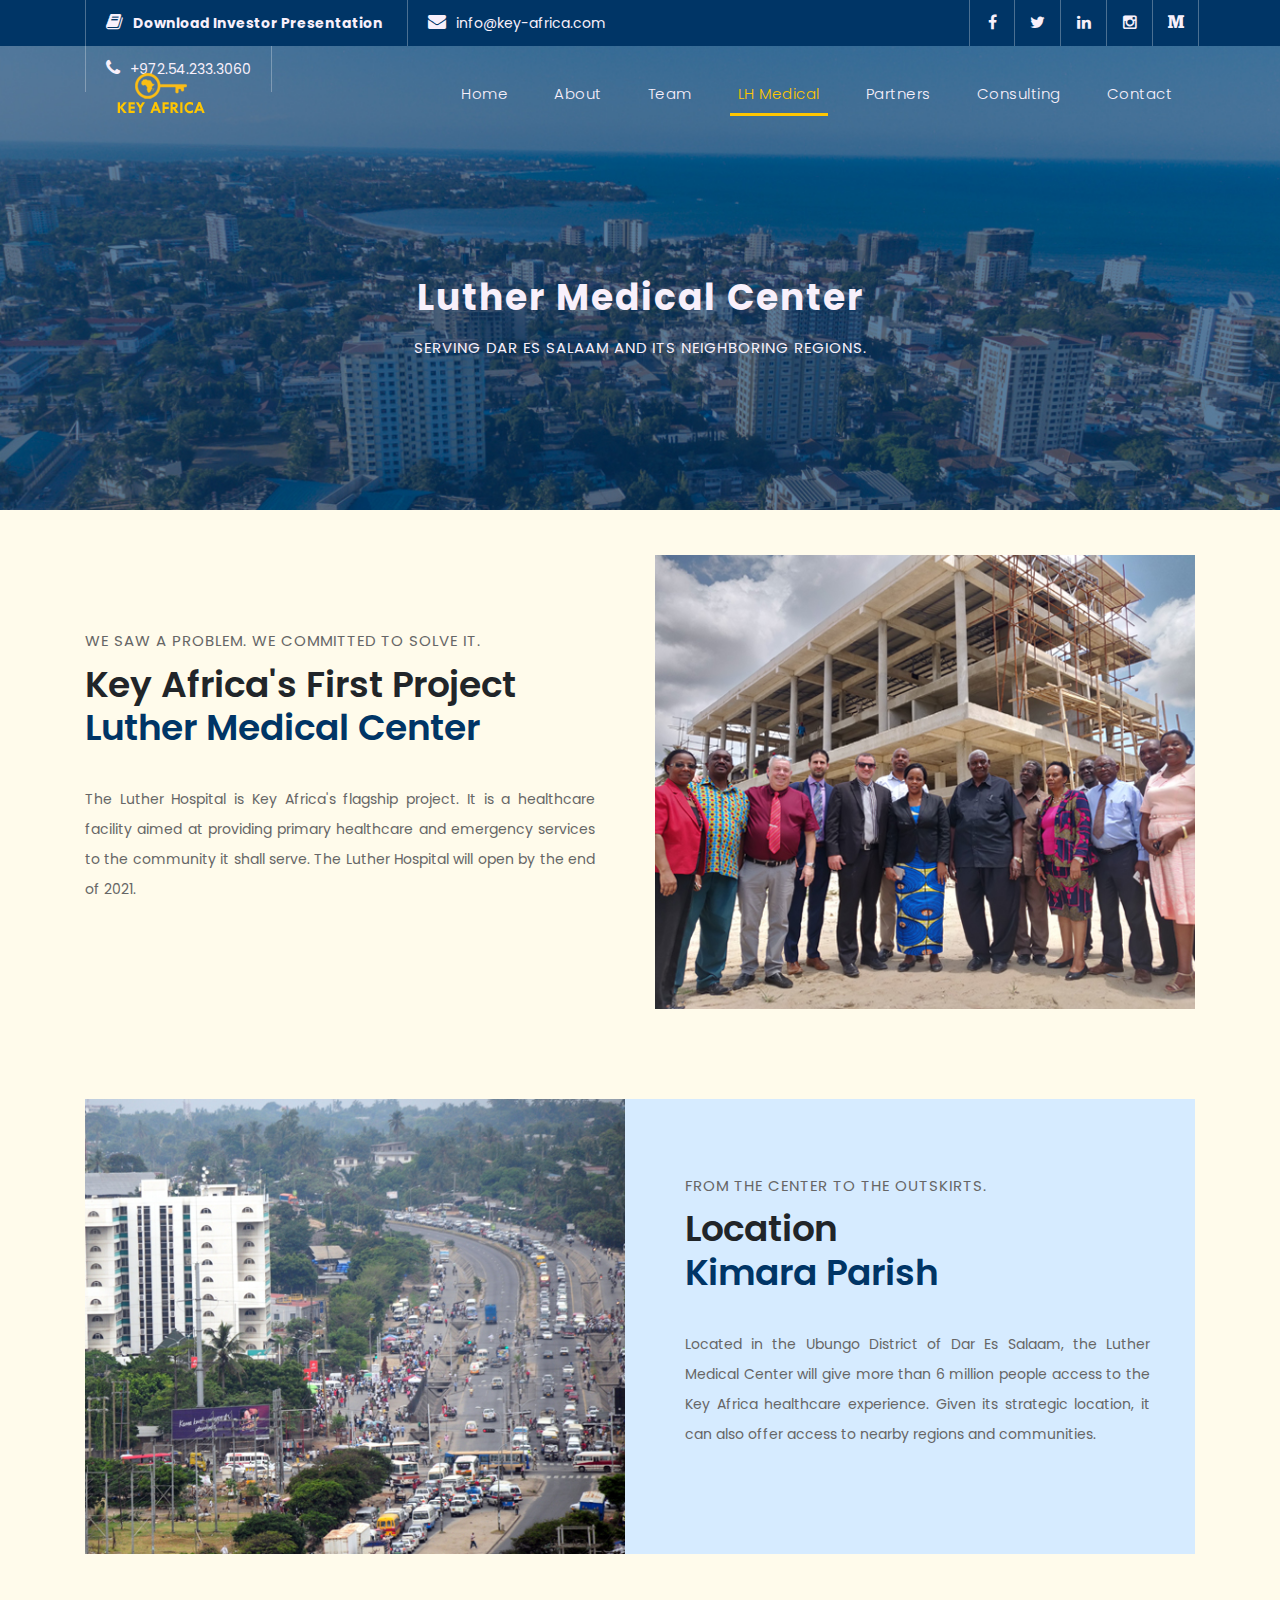
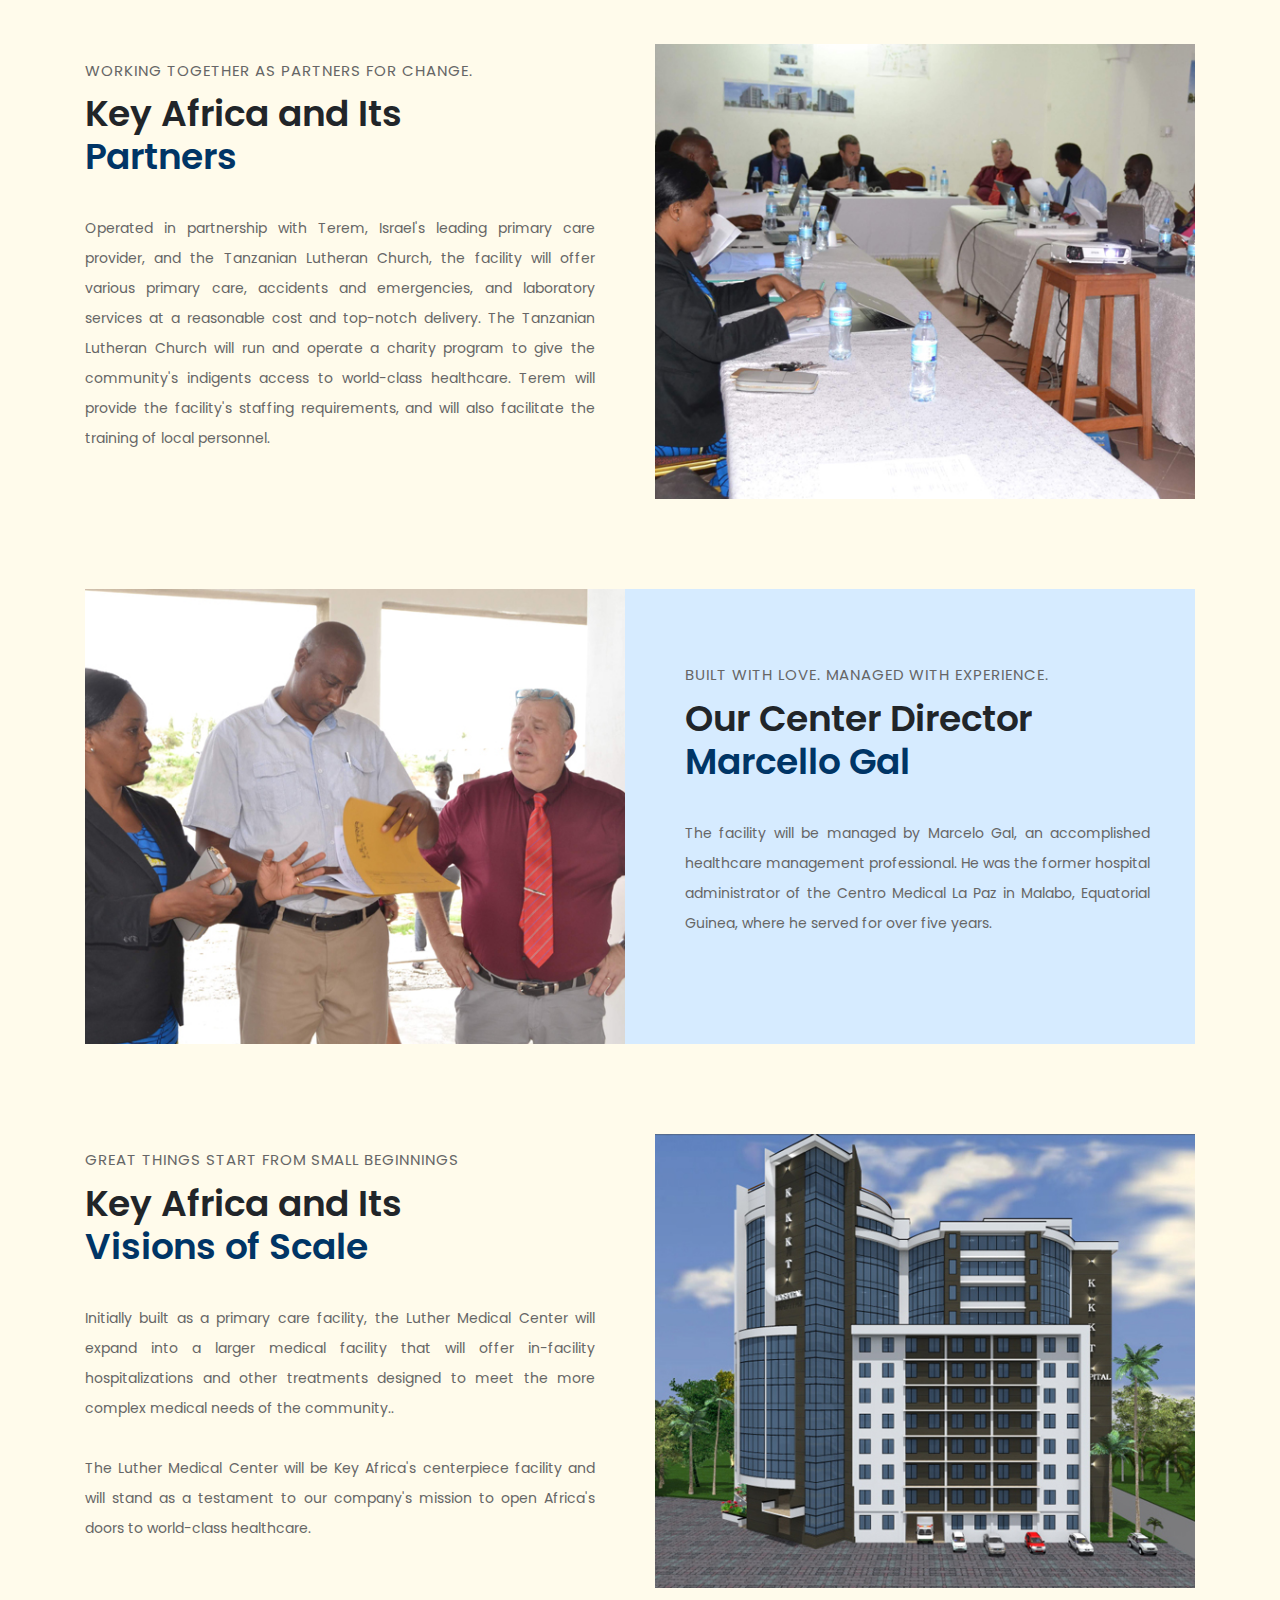
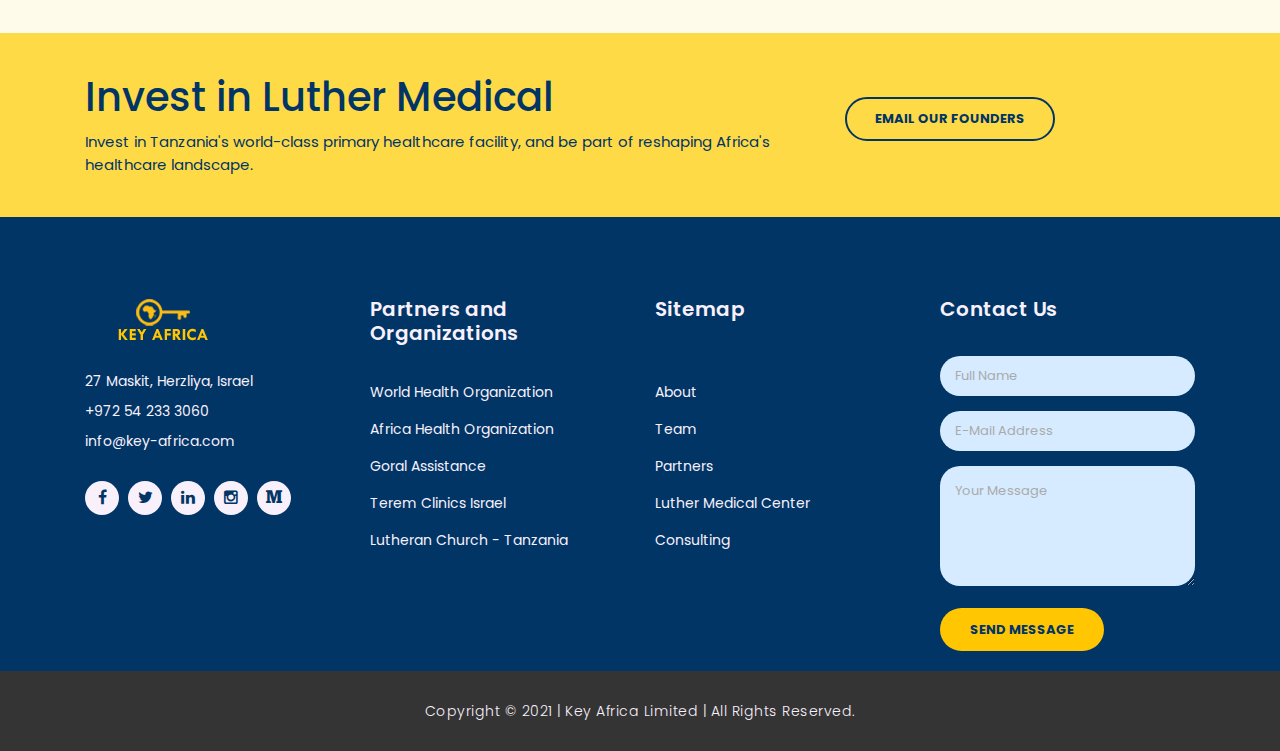
<file: luther-medical.html>
<!DOCTYPE html>
<html lang="en">

  <head>

    <script async="async" src="https://static.mobilemonkey.com/js/106192901631470.js"></script>
    <script>
    window.mmDataLayer = window.mmDataLayer || [];
    function mmData(o) { mmDataLayer.push(o); }
    </script>

    <meta charset="utf-8">
    <meta name="viewport" content="width=device-width, initial-scale=1, shrink-to-fit=no">
    <meta name="description" content="Luther Medical Center is Key Africa's first primary care project founded with the Lutheran Church and managed by Terem.">
    <meta name="author" content="Key Africa Limited">
    <link href="https://fonts.googleapis.com/css?family=Poppins:100,200,300,400,500,600,700,800,900&display=swap" rel="stylesheet">

    <meta property="og:title" content="Luther Medical Center">
    <meta property="og:description" content="Opening Africa's Doors to World-Class Healthcare">
    <meta property="og:image" content="https://ibb.co/dm7bXK4">

    <!-- Favicon -->
    <link rel="shortcut icon" type="image/x-icon" href="assets/images/KeyAfIcon.ico">

    <title>Key Africa | Luther Medical Center</title>

    <!-- Bootstrap core CSS -->
    <link href="vendor/bootstrap/css/bootstrap.min.css" rel="stylesheet">

    <!-- Additional CSS Files -->
    <link rel="stylesheet" href="assets/css/fontawesome.css">
    <link rel="stylesheet" href="assets/css/styles.css">
    <link rel="stylesheet" href="assets/css/owl.css">

  </head>

  <body>

    <!-- ***** Preloader Start ***** -->
    <div id="preloader">
        <div class="jumper">
            <div></div>
            <div></div>
            <div></div>
        </div>
    </div>  
    <!-- ***** Preloader End ***** -->

    <!-- Header -->
    <!-- Header -->
    <div class="sub-header">
      <div class="container">
        <div class="row">
          <div class="col-md-8 col-xs-12">
            <ul class="left-info">
              <li><a href="https://drive.google.com/file/d/1TRSHfYqeLkmAx0La9xfQkw0ypjX6F3w3/view?usp=sharing" target="_blank"><b><i class="fa fa-book"></i>Download Investor Presentation</b></a></li>
              <li><a href="mailto:info@key-africa.com"><i class="fa fa-envelope"></i>info@key-africa.com</a></li>
              <li><a href="tel:00972542333060"><i class="fa fa-phone"></i>+972.54.233.3060</a></li>
            </ul>
          </div>
          <div class="col-md-4">
            <ul class="right-icons">
              <li><a href="https://www.facebook.com/keyafrica.il/" target="_blank"><i class="fa fa-facebook"></i></a></li>
              <li><a href="https://www.twitter.com/keyafrica_il" target="_blank"><i class="fa fa-twitter"></i></a></li>
              <li><a href="https://www.linkedin.com/company/key-africa" target="_blank"><i class="fa fa-linkedin"></i></a></li>
              <li><a href="https://www.instagram.com/keyafrica.il" target="_blank"><i class="fa fa-instagram"></i></a></li>
              <li><a href="https://medium.com/@keyafrica" target="_blank"><i class="fa fa-medium" aria-hidden="true"></i></a></li>
            </ul>
          </div>
        </div>
      </div>
    </div>

    <header class="">
      <nav class="navbar navbar-expand-lg">
        <div class="container">
          <a class="navbar-brand" href="index.html"><img src="assets/images/keyaf3.png"></a>
          <button class="navbar-toggler" type="button" data-toggle="collapse" data-target="#navbarResponsive" aria-controls="navbarResponsive" aria-expanded="false" aria-label="Toggle navigation">
            <span class="navbar-toggler-icon"></span>
          </button>
          <div class="collapse navbar-collapse" id="navbarResponsive">
            <ul class="navbar-nav ml-auto">
              <li class="nav-item">
                <a class="nav-link" href="index.html">Home
                  <span class="sr-only"></span>
                </a>
              </li>
              <li class="nav-item">
                <a class="nav-link" href="about.html">About</a>
              </li>  
              <li class="nav-item">
                <a class="nav-link" href="team.html">Team</a>
              </li> 
              <li class="nav-item active">
                <a class="nav-link" href="#top">LH Medical</a>
              </li>
              <li class="nav-item">
                <a class="nav-link" href="partners.html">Partners</a>
              </li>                          
              <li class="nav-item">
                <a class="nav-link" href="consulting.html">Consulting</a>
              </li>
              <li class="nav-item">
                <a class="nav-link" href="contact.html">Contact</a>
              </li>
            </ul>
          </div>
        </div>
      </nav>
    </header>

    <!-- Page Content -->
    <div class="page-heading-luther header-text">
      <div class="container">
        <div class="row">
          <div class="col-md-12">
            <h1>Luther Medical Center</h1>
            <span>Serving Dar Es Salaam and Its Neighboring Regions.</span>
          </div>
        </div>
      </div>
    </div>

    <div class="more-info about-info">
      <div class="container">
        <div class="row">
          <div class="col-md-12">
            <div class="more-info-content">
              <div class="row">
                <div class="col-md-6 align-self-center">
                  <div class="right-content">
                    <span>We Saw a Problem. We Committed to Solve It.</span>
                    <h2>Key Africa's First Project <em>Luther Medical Center</em></h2>
                    <p>The Luther Hospital is Key Africa's flagship project. It is a healthcare facility aimed at providing primary healthcare and emergency services to the community it shall serve. The Luther Hospital will open by the end of 2021.</p>
                  </div>
                </div>
                <div class="col-md-6">
                  <div class="left-image">
                    <img src="assets/images/lm-undercons.jpg" alt="">
                  </div>
                </div>
              </div>
            </div>
          </div>
        </div>
      </div>
    </div>
<div class="more-info" id="about">
  <div class="container">
    <div class="row">
      <div class="col-md-12">
        <div class="more-info-content">
          <div class="row">
            <div class="col-md-6">
              <div class="left-image">
                <img src="assets/images/lm-ubungo.jpg" alt="">
              </div>
            </div>
            <div class="col-md-6 align-self-center">
              <div class="right-content">
                <span>FROM THE CENTER TO THE OUTSKIRTS.</span>
                <h2>Location <br><em>Kimara Parish</em></h2>
                <p>Located in the Ubungo District of Dar Es Salaam, the Luther Medical Center will give more than 6 million people access to the Key Africa healthcare experience. Given its strategic location, it can also offer access to nearby regions and communities.</p>
              </div>
            </div>
          </div>
        </div>
      </div>
    </div>
  </div>
</div>

<div class="more-info about-info">
  <div class="container">
    <div class="row">
      <div class="col-md-12">
        <div class="more-info-content">
          <div class="row">
            <div class="col-md-6 align-self-center">
              <div class="right-content">
                <span>WORKING TOGETHER AS PARTNERS FOR CHANGE.</span>
                <h2>Key Africa and Its <br><em>Partners </em></h2>
                <p>Operated in partnership with Terem, Israel's leading primary care provider, and the Tanzanian Lutheran Church, the facility will offer various primary care, accidents and emergencies, and laboratory services at a reasonable cost and top-notch delivery. The Tanzanian Lutheran Church will run and operate a charity program to give the community's indigents access to world-class healthcare. Terem will provide the facility's staffing requirements, and will also facilitate the training of local personnel.</p>
              </div>
            </div>
            <div class="col-md-6">
              <div class="left-image">
                <img src="assets/images/lm-meeting.jpg" alt="">
              </div>
            </div>
          </div>
        </div>
      </div>
    </div>
  </div>
</div>
<div class="more-info" id="about">
  <div class="container">
    <div class="row">
      <div class="col-md-12">
        <div class="more-info-content">
          <div class="row">
            <div class="col-md-6">
              <div class="left-image">
                <img src="assets/images/lm-marcelo.jpg" alt="">
              </div>
            </div>
            <div class="col-md-6 align-self-center">
              <div class="right-content">
                <span>BUILT WITH LOVE. MANAGED WITH EXPERIENCE.</span>
                <h2>Our Center Director <br><em>Marcello Gal</em></h2>
                <p>The facility will be managed by Marcelo Gal, an accomplished healthcare management professional. He was the former hospital administrator of the Centro Medical La Paz in Malabo, Equatorial Guinea, where he served for over five years.</p>
              </div>
            </div>
          </div>
        </div>
      </div>
    </div>
  </div>
</div>
<div class="more-info about-info">
  <div class="container">
    <div class="row">
      <div class="col-md-12">
        <div class="more-info-content">
          <div class="row">
            <div class="col-md-6 align-self-center">
              <div class="right-content">
                <span>GREAT THINGS START FROM SMALL BEGINNINGS</span>
                <h2>Key Africa and Its <br><em>Visions of Scale </em></h2>
                <p>Initially built as a primary care facility, the Luther Medical Center will expand into a larger medical facility that will offer in-facility hospitalizations and other treatments designed to meet the more complex medical needs of the community..</p>
                <p>The Luther Medical Center will be Key Africa's centerpiece facility and will stand as a testament to our company's mission to open Africa's doors to world-class healthcare.
                  </p>
              </div>
            </div>
            <div class="col-md-6">
              <div class="left-image">
                <img src="assets/images/lm-final.jpg" alt="">
              </div>
            </div>
          </div>
        </div>
      </div>
    </div>
  </div>
</div>
     <!-- Investment CTA -->
     <div class="request-form-about">
      <div class="container">
        <div class="row">
          <div class="col-md-8">
            <h1>Invest in Luther Medical</h1>
            <span>Invest in Tanzania's world-class primary healthcare facility, and be part of reshaping Africa's healthcare landscape.</span>
          </div>
          <br>
          <div class="col-md-4">
            <br>
            <a href="mailto:info@key-africa.com" class="border-button-about">Email Our Founders</a>
          </div>
        </div>
      </div>
    </div>
<!-- End of Investment CTA -->
 <!-- Footer Starts Here -->
 <footer>
  <div class="container">
    <div class="row">
      <div class="col-md-3 footer-item">
        <img src="assets/images/keyaf.png">
        <br>
        <br>
        <p>27 Maskit, Herzliya, Israel</p>
        <p>+972 54 233 3060</p>
        <p>info@key-africa.com</p>
        <ul class="social-icons">
          <li><a rel="nofollow" href="https://www.facebook.com/keyafrica.il/" target="_blank"><i class="fa fa-facebook"></i></a></li>
          <li><a href="https://www.twitter.com/keyafrica_il" target="_blank"><i class="fa fa-twitter"></i></a></li>
          <li><a href="https://www.linkedin.com/company/key-africa" target="_blank"><i class="fa fa-linkedin"></i></a></li>
          <li><a href="https://www.instagram.com/keyafrica.il" target="_blank"><i class="fa fa-instagram"></i></a></li>
          <li><a href="https://medium.com/@keyafrica" target="_blank"><i class="fa fa-medium" aria-hidden="true"></i></a></li>
        </ul>
      </div>
      <div class="col-md-3 footer-item">
        <h4>Partners and Organizations</h4>
        <ul class="menu-list">
          <li><a href="https://www.who.int/" target="_blank">World Health Organization</a></li>
          <li><a href="https://aho.org/" target="_blank">Africa Health Organization</a></li>
          <li><a href="https://www.goralassist.com/" target="_blank">Goral Assistance</a></li>
          <li><a href="https://www.terem.com/" target="_blank">Terem Clinics Israel</a></li>
          <li><a href="https://www.elctecd.org/" target="_blank">Lutheran Church - Tanzania</a></li>
        </ul>
      </div>
      <div class="col-md-3 footer-item">
        <h4>Sitemap</h4>
        <br>
        <ul class="menu-list">
          <li><a href="about.html">About</a></li>
          <li><a href="team.html">Team</a></li>
          <li><a href="partners.html">Partners</a></li>
          <li><a href="luther-medical.html">Luther Medical Center</a></li>
          <li><a href="consulting.html">Consulting</a></li>
        </ul>
      </div>
      <div class="col-md-3 footer-item last-item">
        <h4>Contact Us</h4>
        <div class="contact-form">
          <form id="contact footer-contact" action="" method="post">
            <div class="row">
              <div class="col-lg-12 col-md-12 col-sm-12">
                <fieldset>
                  <input name="name" type="text" class="form-control" id="name" placeholder="Full Name" required="">
                </fieldset>
              </div>
              <div class="col-lg-12 col-md-12 col-sm-12">
                <fieldset>
                  <input name="email" type="text" class="form-control" id="email" pattern="[^ @]*@[^ @]*" placeholder="E-Mail Address" required="">
                </fieldset>
              </div>
              <div class="col-lg-12">
                <fieldset>
                  <textarea name="message" rows="6" class="form-control" id="message" placeholder="Your Message" required=""></textarea>
                </fieldset>
              </div>
              <div class="col-lg-12">
                <fieldset>
                  <button type="submit" id="form-submit" class="filled-button">Send Message</button>
                </fieldset>
              </div>
            </div>
          </form>
        </div>
      </div>
    </div>
  </div>
</footer>

<div class="sub-footer">
  <div class="container">
    <div class="row">
      <div class="col-md-12">
        <p>Copyright &copy; 2021 | Key Africa Limited | All Rights Reserved.</p>
      </div>
    </div>
  </div>
</div>

<!-- Bootstrap core JavaScript -->
<script src="vendor/jquery/jquery.min.js"></script>
<script src="vendor/bootstrap/js/bootstrap.bundle.min.js"></script>

<!-- Additional Scripts -->
<script src="assets/js/custom.js"></script>
<script src="assets/js/owl.js"></script>
<script src="assets/js/slick.js"></script>
<script src="assets/js/accordions.js"></script>

<script language = "text/Javascript"> 
  cleared[0] = cleared[1] = cleared[2] = 0; //set a cleared flag for each field
  function clearField(t){                   //declaring the array outside of the
  if(! cleared[t.id]){                      // function makes it static and global
      cleared[t.id] = 1;  // you could use true and false, but that's more typing
      t.value='';         // with more chance of typos
      t.style.color='#fff';
      }
  }
</script>

</body>
</html>
</file>
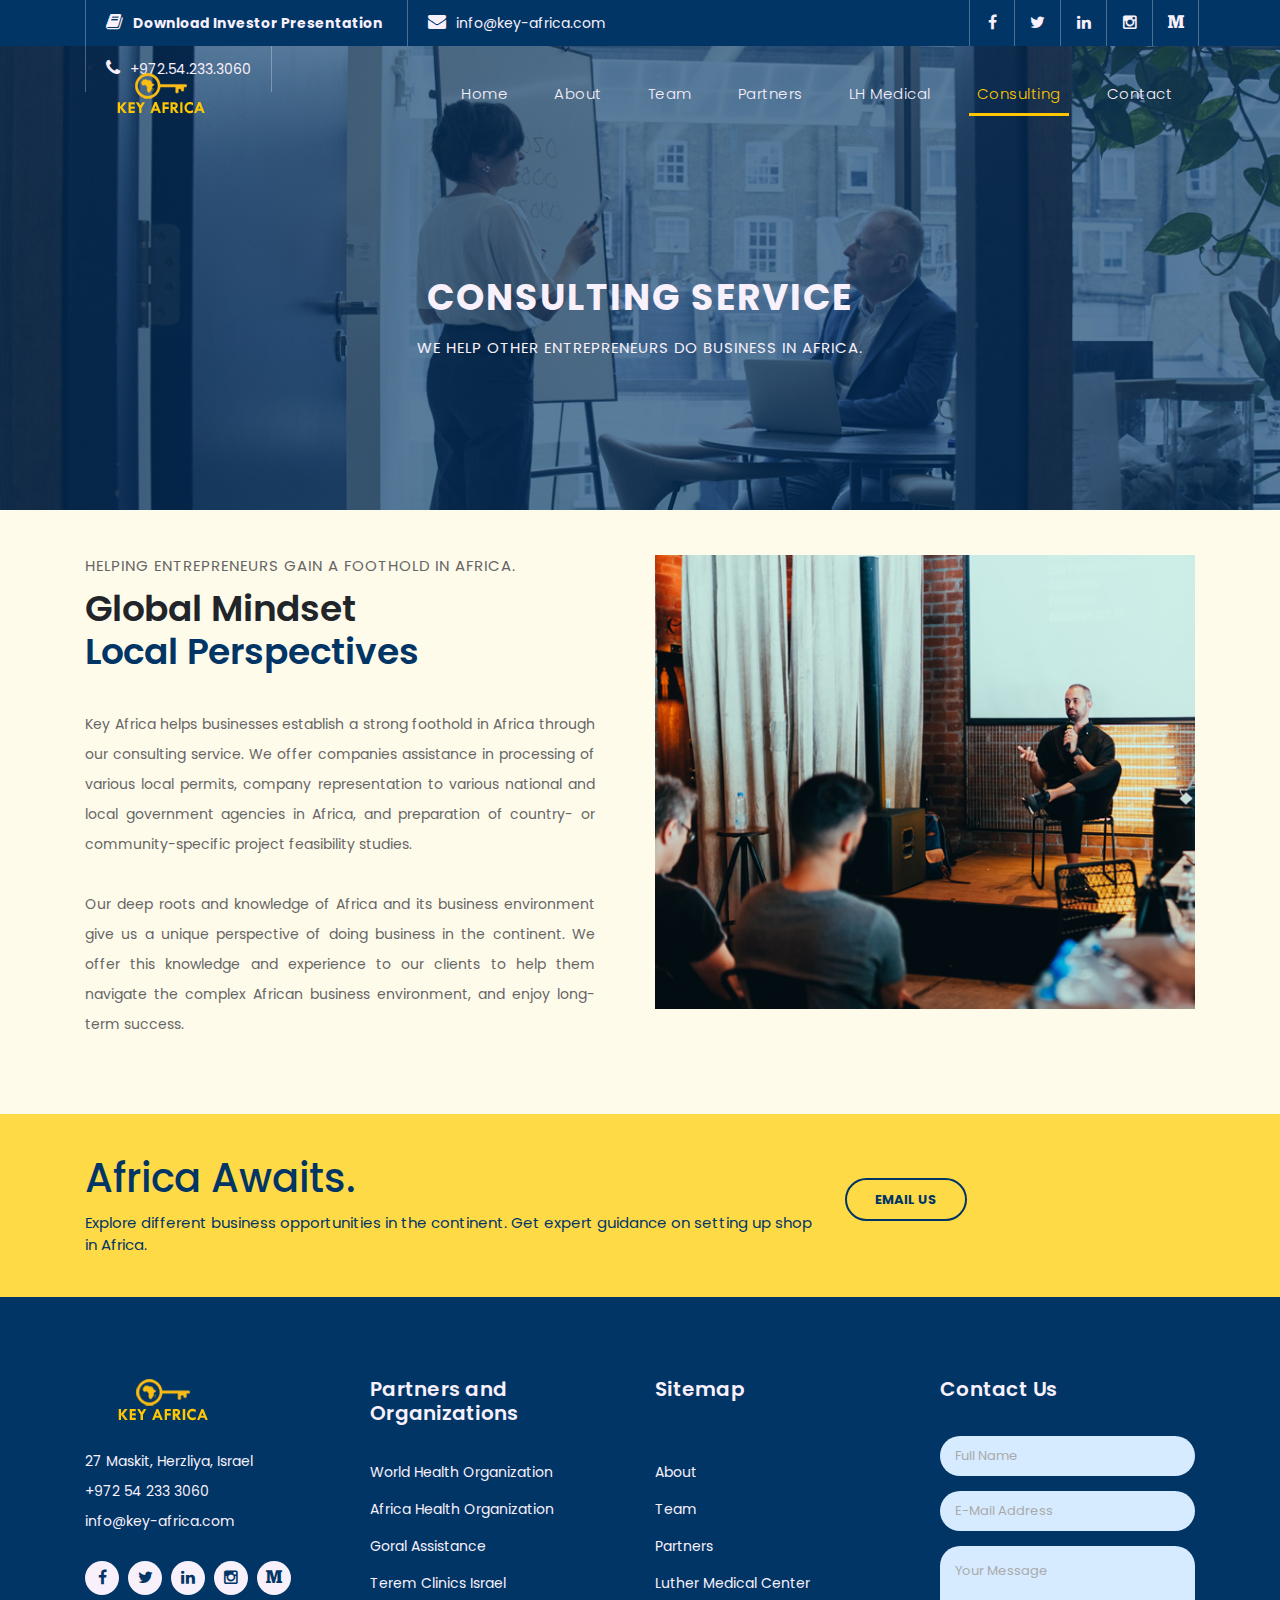
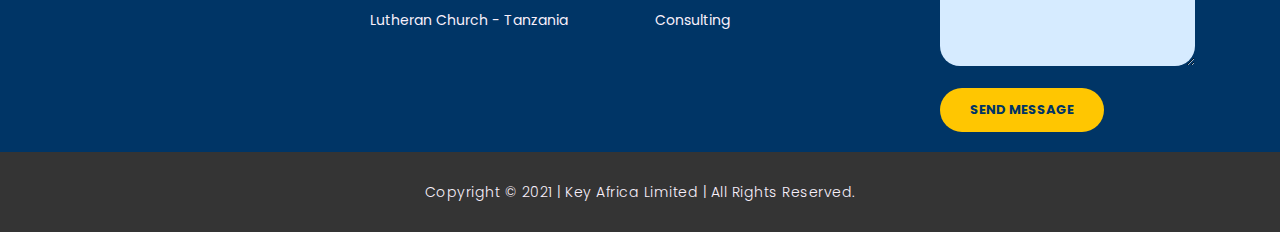
<file: other-services.html>
<!DOCTYPE html>
<html lang="en">

  <head>

    <script async="async" src="https://static.mobilemonkey.com/js/106192901631470.js"></script>
    <script>
    window.mmDataLayer = window.mmDataLayer || [];
    function mmData(o) { mmDataLayer.push(o); }
    </script>

    <meta charset="utf-8">
    <meta name="viewport" content="width=device-width, initial-scale=1, shrink-to-fit=no">
    <meta name="description" content="Key Africa offers consulting and help to entrepreneurs looking to invest in Africa.">
    <meta name="author" content="Key Africa Limited">
    <link href="https://fonts.googleapis.com/css?family=Poppins:100,200,300,400,500,600,700,800,900&display=swap" rel="stylesheet">

    <meta property="og:title" content="Key Africa Consulting Service ">
    <meta property="og:description" content="Opening Africa's Doors to World-Class Healthcare">
    <meta property="og:image" content="https://ibb.co/dm7bXK4">

    <!-- Favicon -->
    <link rel="shortcut icon" type="image/x-icon" href="assets/images/KeyAfIcon.ico">

    <title>Key Africa | Business Consulting</title>

    <!-- Bootstrap core CSS -->
    <link href="vendor/bootstrap/css/bootstrap.min.css" rel="stylesheet">

    <!-- Additional CSS Files -->
    <link rel="stylesheet" href="assets/css/fontawesome.css">
    <link rel="stylesheet" href="assets/css/styles.css">
    <link rel="stylesheet" href="assets/css/owl.css">

  </head>

  <body>

    <!-- ***** Preloader Start ***** -->
    <div id="preloader">
        <div class="jumper">
            <div></div>
            <div></div>
            <div></div>
        </div>
    </div>  
    <!-- ***** Preloader End ***** -->

    <!-- Header -->
    <div class="sub-header">
      <div class="container">
        <div class="row">
          <div class="col-md-8 col-xs-12">
            <ul class="left-info">
              <li><a href="https://1drv.ms/u/s!AqXFocas_qoUgbV1lYQ_d8Hsfaib0A?e=ELhLkk" target="_blank"><b><i class="fa fa-book"></i>Download Investor Presentation</b></a></li>
              <li><a href="mailto:info@key-africa.com"><i class="fa fa-envelope"></i>info@key-africa.com</a></li>
              <li><a href="tel:00972542333060"><i class="fa fa-phone"></i>+972.54.233.3060</a></li>
            </ul>
          </div>
          <div class="col-md-4">
            <ul class="right-icons">
              <li><a href="https://www.facebook.com/keyafrica.il/" target="_blank"><i class="fa fa-facebook"></i></a></li>
              <li><a href="https://www.twitter.com/keyafrica_il" target="_blank"><i class="fa fa-twitter"></i></a></li>
              <li><a href="https://www.linkedin.com/company/key-africa" target="_blank"><i class="fa fa-linkedin"></i></a></li>
              <li><a href="https://www.instagram.com/keyafrica.il" target="_blank"><i class="fa fa-instagram"></i></a></li>
              <li><a href="https://medium.com/@keyafrica" target="_blank"><i class="fa fa-medium" aria-hidden="true"></i></a></li>
            </ul>
          </div>
        </div>
      </div>
    </div>

    <header class="">
      <nav class="navbar navbar-expand-lg">
        <div class="container">
          <a class="navbar-brand" href="index.html"><img src="assets/images/keyaf3.png"></a>
          <button class="navbar-toggler" type="button" data-toggle="collapse" data-target="#navbarResponsive" aria-controls="navbarResponsive" aria-expanded="false" aria-label="Toggle navigation">
            <span class="navbar-toggler-icon"></span>
          </button>
          <div class="collapse navbar-collapse" id="navbarResponsive">
            <ul class="navbar-nav ml-auto">
              <li class="nav-item">
                <a class="nav-link" href="index.html">Home
                  <span class="sr-only"></span>
                </a>
              </li>
              <li class="nav-item">
                <a class="nav-link" href="about.html">About</a>
              </li>  
              <li class="nav-item">
                <a class="nav-link" href="team.html">Team</a>
              </li> 
              <li class="nav-item">
                <a class="nav-link" href="partners.html">Partners</a>
              </li>                          
              <li class="nav-item">
                <a class="nav-link" href="luther-medical.html">LH Medical</a>
              </li>
              <li class="nav-item active">
                <a class="nav-link" href="#top">Consulting</a>
              </li>
              <li class="nav-item">
                <a class="nav-link" href="contact.html">Contact</a>
              </li>
            </ul>
          </div>
        </div>
      </nav>
    </header>

    <!-- Page Content -->
    <div class="page-heading-other header-text">
      <div class="container">
        <div class="row">
          <div class="col-md-12">
            <h1>CONSULTING SERVICE</h1>
            <span>We help other entrepreneurs do business in Africa.</span>
          </div>
        </div>
      </div>
    </div>

    <div class="more-info about-info">
      <div class="container">
        <div class="row">
          <div class="col-md-12">
            <div class="more-info-content">
              <div class="row">
                <div class="col-md-6 align-self-center">
                  <div class="right-content">
                    <span>Helping Entrepreneurs Gain a Foothold in Africa.</span>
                    <h2>Global Mindset <br><em>Local Perspectives</em></h2>
                    <p>Key Africa helps businesses establish a strong foothold in Africa through our consulting service. We offer companies assistance in processing of various local permits, company representation to various national and local government agencies in Africa, and preparation of country- or community-specific project feasibility studies. </p>
                    <p>Our deep roots and knowledge of Africa and its business environment give us a unique perspective of doing business in the continent. We offer this knowledge and experience to our clients to help them navigate the complex African business environment, and enjoy long-term success.</p>
                  </div>
                </div>
                <div class="col-md-6">
                  <div class="left-image">
                    <img src="assets/images/otherservices-image.jpg" alt="">
                  </div>
                </div>
              </div>
            </div>
          </div>
        </div>
      </div>
    </div>

     <!-- Investment CTA -->
     <div class="request-form-about">
      <div class="container">
        <div class="row">
          <div class="col-md-8">
            <h1>Africa Awaits.</h1>
            <span>Explore different business opportunities in the continent. Get expert guidance on setting up shop in Africa.</span>
          </div>
          <div class="col-md-4">
            <br>
            <a href="mailto:info@key-africa.com" class="border-button-about">Email Us</a>
          </div>
        </div>
      </div>
    </div>
<!-- End of Investment CTA -->
<!-- Footer Starts Here -->
<footer>
  <div class="container">
    <div class="row">
      <div class="col-md-3 footer-item">
        <img src="assets/images/keyaf.png">
        <br>
        <br>
        <p>27 Maskit, Herzliya, Israel</p>
        <p>+972 54 233 3060</p>
        <p>info@key-africa.com</p>
        <ul class="social-icons">
          <li><a rel="nofollow" href="https://www.facebook.com/keyafrica.il/" target="_blank"><i class="fa fa-facebook"></i></a></li>
          <li><a href="https://www.twitter.com/keyafrica_il" target="_blank"><i class="fa fa-twitter"></i></a></li>
          <li><a href="https://www.linkedin.com/company/key-africa" target="_blank"><i class="fa fa-linkedin"></i></a></li>
          <li><a href="https://www.instagram.com/keyafrica.il" target="_blank"><i class="fa fa-instagram"></i></a></li>
          <li><a href="https://medium.com/@keyafrica" target="_blank"><i class="fa fa-medium" aria-hidden="true"></i></a></li>
        </ul>
      </div>
      <div class="col-md-3 footer-item">
        <h4>Partners and Organizations</h4>
        <ul class="menu-list">
          <li><a href="https://www.who.int/" target="_blank">World Health Organization</a></li>
          <li><a href="https://aho.org/" target="_blank">Africa Health Organization</a></li>
          <li><a href="https://www.goralassist.com/" target="_blank">Goral Assistance</a></li>
          <li><a href="https://www.terem.com/?lang=2" target="_blank">Terem Clinics Israel</a></li>
          <li><a href="https://www.elctecd.org/" target="_blank">Lutheran Church - Tanzania</a></li>
        </ul>
      </div>
      <div class="col-md-3 footer-item">
        <h4>Sitemap</h4>
        <br>
        <ul class="menu-list">
          <li><a href="about.html">About</a></li>
          <li><a href="team.html">Team</a></li>
          <li><a href="partners.html">Partners</a></li>
          <li><a href="luther-medical.html">Luther Medical Center</a></li>
          <li><a href="consulting.html">Consulting</a></li>
        </ul>
      </div>
      <div class="col-md-3 footer-item last-item">
        <h4>Contact Us</h4>
        <div class="contact-form">
          <form id="contact footer-contact" action="" method="post">
            <div class="row">
              <div class="col-lg-12 col-md-12 col-sm-12">
                <fieldset>
                  <input name="name" type="text" class="form-control" id="name" placeholder="Full Name" required="">
                </fieldset>
              </div>
              <div class="col-lg-12 col-md-12 col-sm-12">
                <fieldset>
                  <input name="email" type="text" class="form-control" id="email" pattern="[^ @]*@[^ @]*" placeholder="E-Mail Address" required="">
                </fieldset>
              </div>
              <div class="col-lg-12">
                <fieldset>
                  <textarea name="message" rows="6" class="form-control" id="message" placeholder="Your Message" required=""></textarea>
                </fieldset>
              </div>
              <div class="col-lg-12">
                <fieldset>
                  <button type="submit" id="form-submit" class="filled-button">Send Message</button>
                </fieldset>
              </div>
            </div>
          </form>
        </div>
      </div>
    </div>
  </div>
</footer>

<div class="sub-footer">
  <div class="container">
    <div class="row">
      <div class="col-md-12">
        <p>Copyright &copy; 2021 | Key Africa Limited | All Rights Reserved.</p>
      </div>
    </div>
  </div>
</div>

<!-- Bootstrap core JavaScript -->
<script src="vendor/jquery/jquery.min.js"></script>
<script src="vendor/bootstrap/js/bootstrap.bundle.min.js"></script>

<!-- Additional Scripts -->
<script src="assets/js/custom.js"></script>
<script src="assets/js/owl.js"></script>
<script src="assets/js/slick.js"></script>
<script src="assets/js/accordions.js"></script>

<script language = "text/Javascript"> 
  cleared[0] = cleared[1] = cleared[2] = 0; //set a cleared flag for each field
  function clearField(t){                   //declaring the array outside of the
  if(! cleared[t.id]){                      // function makes it static and global
      cleared[t.id] = 1;  // you could use true and false, but that's more typing
      t.value='';         // with more chance of typos
      t.style.color='#fff';
      }
  }
</script>

</body>
</html>
</file>
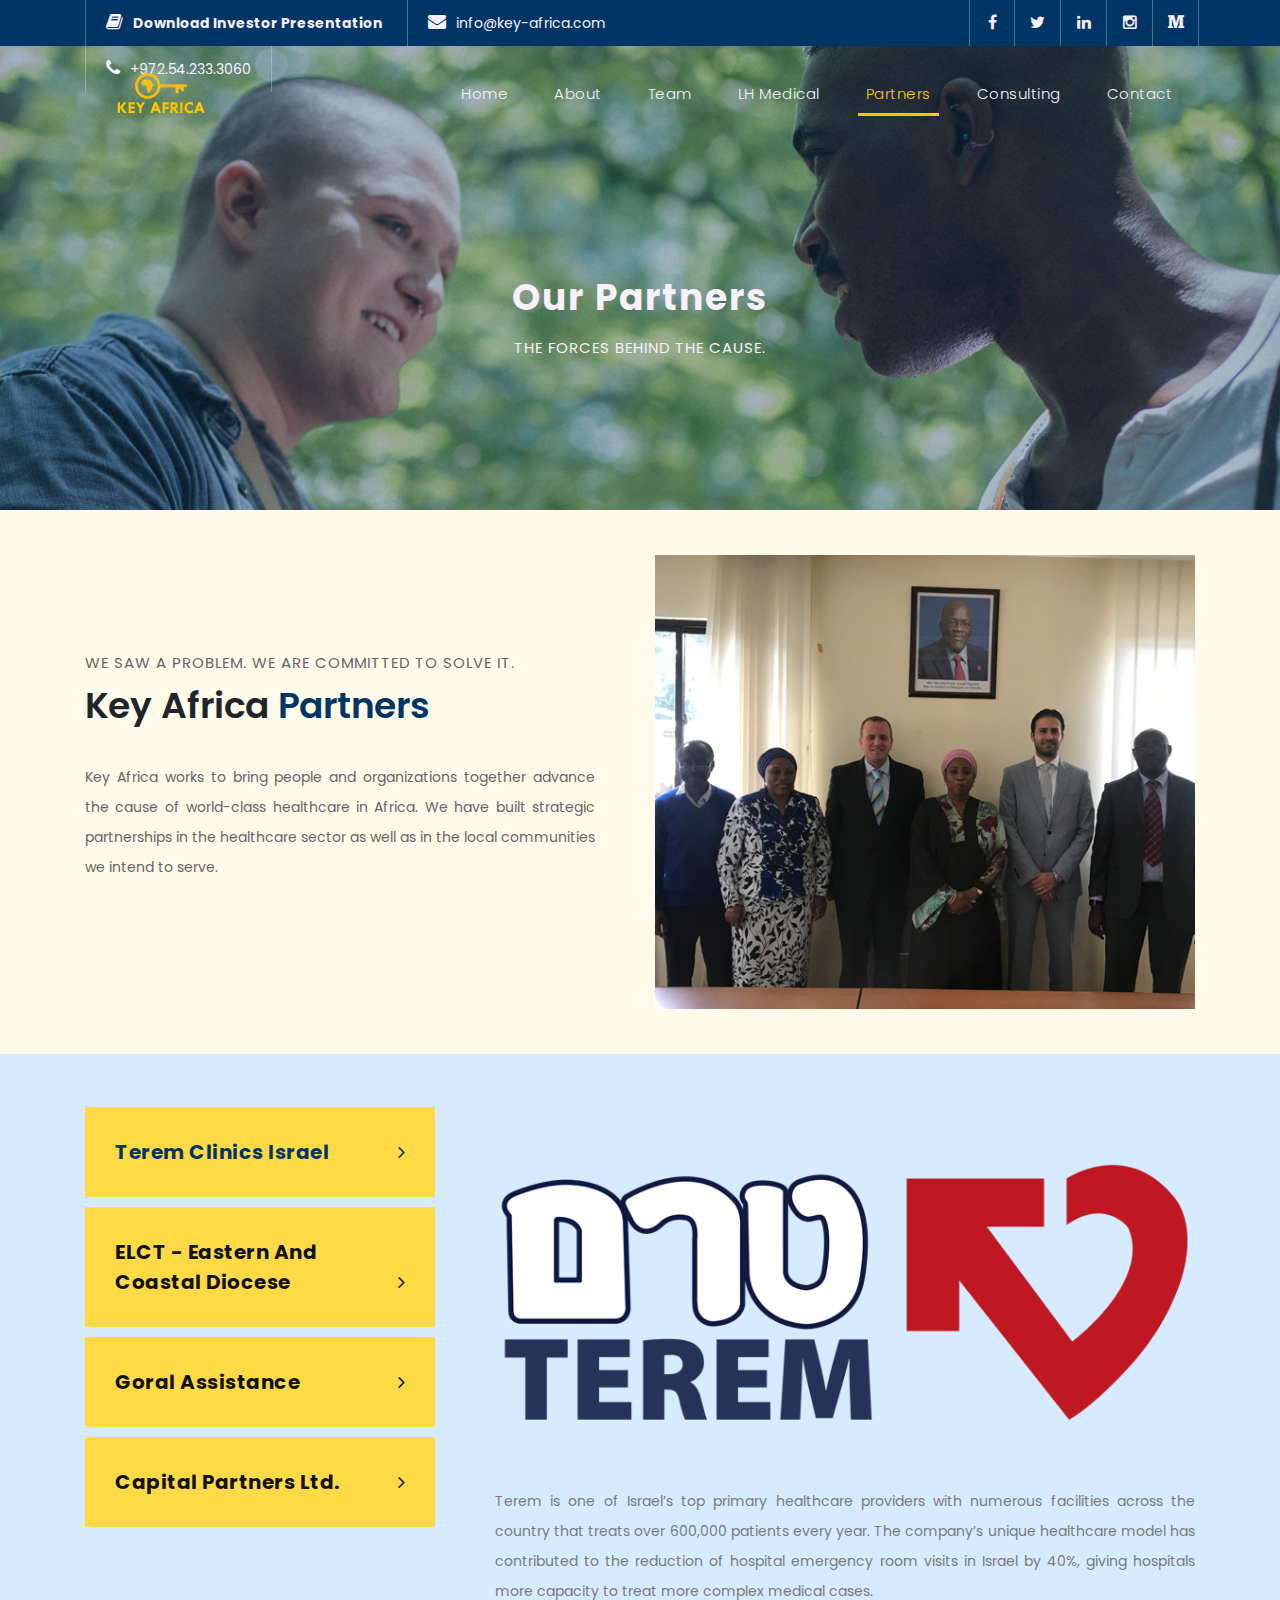
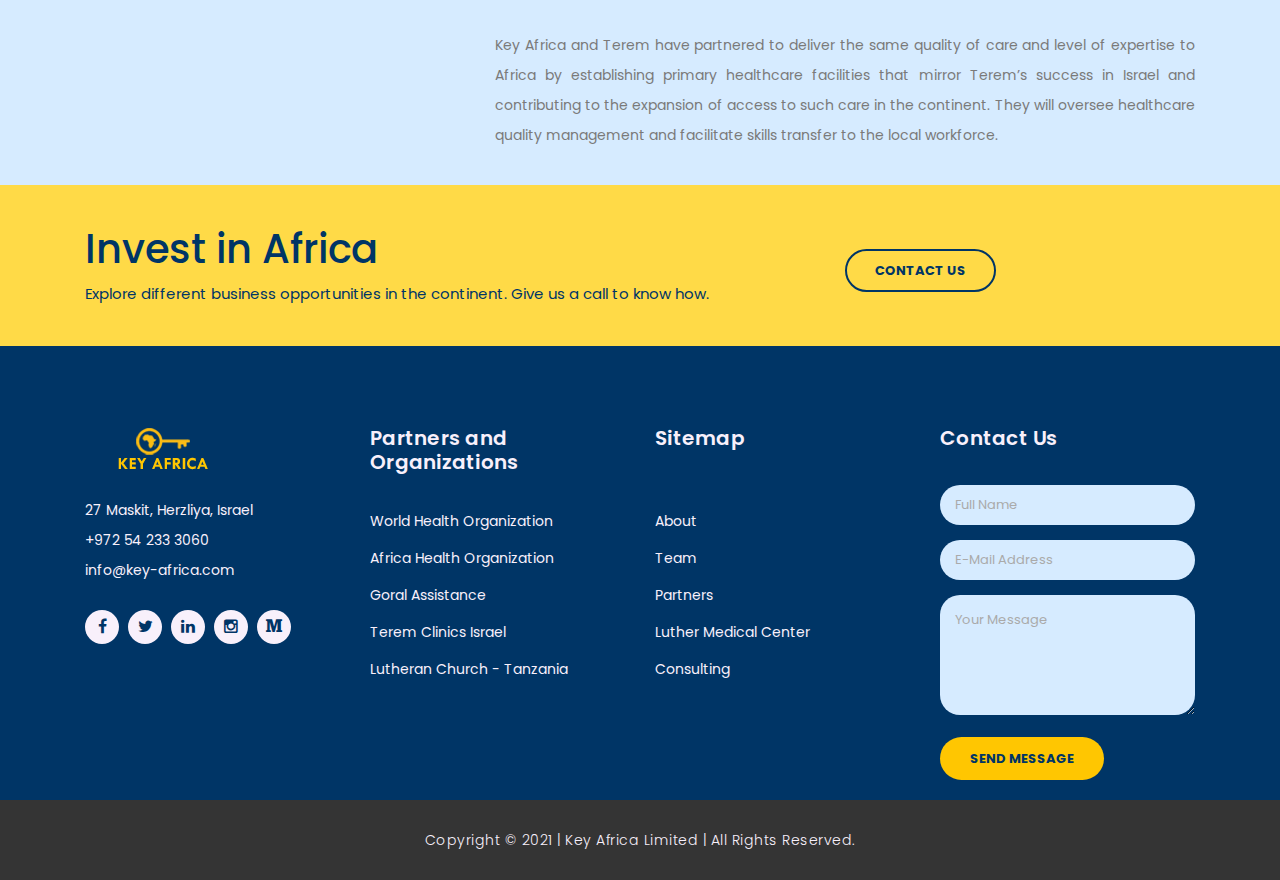
<file: partners.html>
<!DOCTYPE html>
<html lang="en">

  <head>

    <script async="async" src="https://static.mobilemonkey.com/js/106192901631470.js"></script>
    <script>
    window.mmDataLayer = window.mmDataLayer || [];
    function mmData(o) { mmDataLayer.push(o); }
    </script>

    <meta charset="utf-8">
    <meta name="viewport" content="width=device-width, initial-scale=1, shrink-to-fit=no">
    <meta name="description" content="Get to know Key Africa's partners in bring primary healthcare investment in Africa.">
    <meta name="author" content="Key Africa Limited">
    <link href="https://fonts.googleapis.com/css?family=Poppins:100,200,300,400,500,600,700,800,900&display=swap" rel="stylesheet">

    <meta property="og:title" content="Key Africa Partners">
    <meta property="og:description" content="Opening Africa's Doors to World-Class Healthcare">
    <meta property="og:image" content="https://ibb.co/dm7bXK4">

    <!-- Favicon -->
    <link rel="shortcut icon" type="image/x-icon" href="assets/images/KeyAfIcon.ico">

    <title>Key Africa | Partners</title>

    <!-- Bootstrap core CSS -->
    <link href="vendor/bootstrap/css/bootstrap.min.css" rel="stylesheet">

    <!-- Additional CSS Files -->
    <link rel="stylesheet" href="assets/css/fontawesome.css">
    <link rel="stylesheet" href="assets/css/styles.css">
    <link rel="stylesheet" href="assets/css/owl.css">

  </head>

  <body>

    <!-- ***** Preloader Start ***** -->
    <div id="preloader">
        <div class="jumper">
            <div></div>
            <div></div>
            <div></div>
        </div>
    </div>  
    <!-- ***** Preloader End ***** -->

   <!-- Header -->
    <div class="sub-header">
      <div class="container">
        <div class="row">
          <div class="col-md-8 col-xs-12">
            <ul class="left-info">
              <li><a href="https://drive.google.com/file/d/1TRSHfYqeLkmAx0La9xfQkw0ypjX6F3w3/view?usp=sharing" target="_blank"><b><i class="fa fa-book"></i>Download Investor Presentation</b></a></li>
              <li><a href="mailto:info@key-africa.com"><i class="fa fa-envelope"></i>info@key-africa.com</a></li>
              <li><a href="tel:00972542333060"><i class="fa fa-phone"></i>+972.54.233.3060</a></li>
            </ul>
          </div>
          <div class="col-md-4">
            <ul class="right-icons">
              <li><a href="https://www.facebook.com/keyafrica.il/" target="_blank"><i class="fa fa-facebook"></i></a></li>
              <li><a href="https://www.twitter.com/keyafrica_il" target="_blank"><i class="fa fa-twitter"></i></a></li>
              <li><a href="https://www.linkedin.com/company/key-africa" target="_blank"><i class="fa fa-linkedin"></i></a></li>
              <li><a href="https://www.instagram.com/keyafrica.il" target="_blank"><i class="fa fa-instagram"></i></a></li>
              <li><a href="https://medium.com/@keyafrica" target="_blank"><i class="fa fa-medium" aria-hidden="true"></i></a></li>
            </ul>
          </div>
        </div>
      </div>
    </div>

    <header class="">
      <nav class="navbar navbar-expand-lg">
        <div class="container">
          <a class="navbar-brand" href="index.html"><img src="assets/images/keyaf3.png"></a>
          <button class="navbar-toggler" type="button" data-toggle="collapse" data-target="#navbarResponsive" aria-controls="navbarResponsive" aria-expanded="false" aria-label="Toggle navigation">
            <span class="navbar-toggler-icon"></span>
          </button>
          <div class="collapse navbar-collapse" id="navbarResponsive">
            <ul class="navbar-nav ml-auto">
              <li class="nav-item">
                <a class="nav-link" href="index.html">Home
                  <span class="sr-only"></span>
                </a>
              </li>
              <li class="nav-item">
                <a class="nav-link" href="about.html">About</a>
              </li>  
              <li class="nav-item">
                <a class="nav-link" href="team.html">Team</a>
              </li> 
              <li class="nav-item">
                <a class="nav-link" href="luther-medical.html">LH Medical</a>
              </li>
              <li class="nav-item active">
                <a class="nav-link" href="#top">Partners</a>
              </li>                          
              <li class="nav-item">
                <a class="nav-link" href="consulting.html">Consulting</a>
              </li>
              <li class="nav-item">
                <a class="nav-link" href="contact.html">Contact</a>
              </li>
            </ul>
          </div>
        </div>
      </nav>
    </header>

    <!-- Page Content -->
    <div class="page-heading-partners header-text">
      <div class="container">
        <div class="row">
          <div class="col-md-12">
            <h1>Our Partners</h1>
            <span>The Forces Behind The Cause.</span>
          </div>
        </div>
      </div>
    </div>

    <div class="more-info about-info">
      <div class="container">
        <div class="row">
          <div class="col-md-12">
            <div class="more-info-content">
              <div class="row">
                <div class="col-md-6 align-self-center">
                  <div class="right-content">
                    <span>We Saw a Problem. We Are Committed to Solve It.</span>
                    <h2>Key Africa <em>Partners</em></h2>
                    <p>Key Africa works to bring people and organizations together advance the cause of world-class healthcare in Africa. We have built strategic partnerships in the healthcare sector as well as in the local communities we intend to serve.</p>
                  </div>
                </div>
                <div class="col-md-6">
                  <div class="left-image">
                    <img src="assets/images/partners-image.jpg" alt="">
                  </div>
                </div>
              </div>
            </div>
          </div>
        </div>
      </div>
    </div>

    <div class="single-services">
      <div class="container">
        <div class="row" id="tabs">
          <div class="col-md-4">
            <ul>
              <li><a href='#tabs-1'>Terem Clinics Israel<i class="fa fa-angle-right"></i></a></li>
              <li><a href='#tabs-2'>ELCT - Eastern and <br>Coastal Diocese<i class="fa fa-angle-right"></i></a></li>
              <li><a href='#tabs-3'>Goral Assistance<i class="fa fa-angle-right"></i></a></li>
              <li><a href='#tabs-4'>Capital Partners Ltd.<i class="fa fa-angle-right"></i></a></li>
            </ul>
          </div>
          <div class="col-md-8">
            <section class='tabs-content'>
              <article id='tabs-1'>
                <img src="assets/images/terem2.png" alt="">

                <!-- <h1>Terem               </h1> -->
                <!-- <h5>Co-Founder/Co-CEO</h5> -->
                <br>
                <p>Terem is one of Israel’s top primary healthcare providers with numerous facilities across the country that treats over 600,000 patients every year. The company’s unique healthcare model has contributed to the reduction of hospital emergency room visits in Israel by 40%, giving hospitals more capacity to treat more complex medical cases.</p>
                <br>
                <p>
                  Key Africa and Terem have partnered to deliver the same quality of care and level of expertise to Africa by establishing primary healthcare facilities that mirror Terem’s success in Israel and contributing to the expansion of access to such care in the continent. They will oversee healthcare quality management and facilitate skills transfer to the local workforce.
                </p>  
              </article>
              <article id='tabs-2' text-align="justified">
                <img src="assets/images/elct.jpg" alt="">
                <br>
                <br>
                <h1>ELCT - Eastern & Coastal Diocese</h1>
                <br>
                <p>
                  The Evangelical Lutheran Church in Tanzania is one of the largest religious denominations in the country, with more than 6 million adherents to the faith. It is comprised of twenty-six bishops presiding over the country's 26 dioceses.
                </p>
                  <br>
                <p>
                  Key Africa and the ELCT's Eastern and Coastal Diocese have partnered to ensure that our medical services and expertise are spread and felt across the country; our partnership enable us to promote Key Africa's medical services across their parishes and its surrounding communities. Furthermore, it enables the country's poorest of the poor gain access to world-class healthcare through their compassionate fund, where the church finances critical medical services to the community's poorest and most vulnerable.
                </p>
              </article>
              <article id='tabs-3' text-align="justified">
                <img src="assets/images/elct.jpg" alt="">
                <br>
                <br>
                <h1>Goral Assistance</h1>
                <br>
                <p>
                  Goral Assistance has been a trusted and reliable provider of medical, technical, and wellness assistance services in Israel since 2002, and in Canada since 2010. We help locals, ex-pats, and tourists meet their specific medical needs in the comfort of their homes, or hotels when they are traveling. 
                </p>
                  <br>
                <p>
                  Goral Assistance provides concierge and other lifestyle services to American Express cardholders and EL AL Top Platinum Frequent Flyers, ensuring that they receive the best and most reliable concierge services in the market.
                </p>
              </article>
              <article id='tabs-4' text-align="justified">
                <img src="assets/images/elct.jpg" alt="">
                <br>
                <br>
                <h1>Capital Partners Ltd.</h1>
                <br>
                <p>
                  The Evangelical Lutheran Church in Tanzania is one of the largest religious denominations in the country, with more than 6 million adherents to the faith. It is comprised of twenty-six bishops presiding over the country's 26 dioceses.
                </p>
                  <br>
                <p>
                  Key Africa and the ELCT's Eastern and Coastal Diocese have partnered to ensure that our medical services and expertise are spread and felt across the country; our partnership enable us to promote Key Africa's medical services across their parishes and its surrounding communities. Furthermore, it enables the country's poorest of the poor gain access to world-class healthcare through their compassionate fund, where the church finances critical medical services to the community's poorest and most vulnerable.
                </p>
              </article>
          </div>
        </div>
      </div>
    </div>

     <!-- Investment CTA -->
     <div class="request-form-about">
      <div class="container">
        <div class="row">
          <div class="col-md-8">
            <h1>Invest in Africa</h1>
            <span>Explore different business opportunities in the continent. Give us a call to know how.</span>
          </div>
          <div class="col-md-4">
            <br>
            <a href="contact.html" class="border-button-about">Contact Us</a>
          </div>
        </div>
      </div>
    </div>
<!-- End of Investment CTA -->


<!-- Footer Starts Here -->
<footer>
  <div class="container">
    <div class="row">
      <div class="col-md-3 footer-item">
        <img src="assets/images/keyaf.png">
        <br>
        <br>
        <p>27 Maskit, Herzliya, Israel</p>
        <p>+972 54 233 3060</p>
        <p>info@key-africa.com</p>
        <ul class="social-icons">
          <li><a rel="nofollow" href="https://www.facebook.com/keyafrica.il/" target="_blank"><i class="fa fa-facebook"></i></a></li>
          <li><a href="https://www.twitter.com/keyafrica_il" target="_blank"><i class="fa fa-twitter"></i></a></li>
          <li><a href="https://www.linkedin.com/company/key-africa" target="_blank"><i class="fa fa-linkedin"></i></a></li>
          <li><a href="https://www.instagram.com/keyafrica.il" target="_blank"><i class="fa fa-instagram"></i></a></li>
          <li><a href="https://medium.com/@keyafrica" target="_blank"><i class="fa fa-medium" aria-hidden="true"></i></a></li>
        </ul>
      </div>
      <div class="col-md-3 footer-item">
        <h4>Partners and Organizations</h4>
        <ul class="menu-list">
          <li><a href="https://www.who.int/" target="_blank">World Health Organization</a></li>
          <li><a href="https://aho.org/" target="_blank">Africa Health Organization</a></li>
          <li><a href="https://www.goralassist.com/" target="_blank">Goral Assistance</a></li>
          <li><a href="https://www.terem.com/?lang=2" target="_blank">Terem Clinics Israel</a></li>
          <li><a href="https://www.elctecd.org/" target="_blank">Lutheran Church - Tanzania</a></li>
        </ul>
      </div>
      <div class="col-md-3 footer-item">
        <h4>Sitemap</h4>
        <br>
        <ul class="menu-list">
          <li><a href="about.html">About</a></li>
          <li><a href="team.html">Team</a></li>
          <li><a href="partners.html">Partners</a></li>
          <li><a href="luther-medical.html">Luther Medical Center</a></li>
          <li><a href="consulting.html">Consulting</a></li>
        </ul>
      </div>
      <div class="col-md-3 footer-item last-item">
        <h4>Contact Us</h4>
        <div class="contact-form">
          <form id="contact footer-contact" action="" method="post">
            <div class="row">
              <div class="col-lg-12 col-md-12 col-sm-12">
                <fieldset>
                  <input name="name" type="text" class="form-control" id="name" placeholder="Full Name" required="">
                </fieldset>
              </div>
              <div class="col-lg-12 col-md-12 col-sm-12">
                <fieldset>
                  <input name="email" type="text" class="form-control" id="email" pattern="[^ @]*@[^ @]*" placeholder="E-Mail Address" required="">
                </fieldset>
              </div>
              <div class="col-lg-12">
                <fieldset>
                  <textarea name="message" rows="6" class="form-control" id="message" placeholder="Your Message" required=""></textarea>
                </fieldset>
              </div>
              <div class="col-lg-12">
                <fieldset>
                  <button type="submit" id="form-submit" class="filled-button">Send Message</button>
                </fieldset>
              </div>
            </div>
          </form>
        </div>
      </div>
    </div>
  </div>
</footer>

<div class="sub-footer">
  <div class="container">
    <div class="row">
      <div class="col-md-12">
        <p>Copyright &copy; 2021 | Key Africa Limited | All Rights Reserved.</p>
      </div>
    </div>
  </div>
</div>

<!-- Bootstrap core JavaScript -->
<script src="vendor/jquery/jquery.min.js"></script>
<script src="vendor/bootstrap/js/bootstrap.bundle.min.js"></script>

<!-- Additional Scripts -->
<script src="assets/js/custom.js"></script>
<script src="assets/js/owl.js"></script>
<script src="assets/js/slick.js"></script>
<script src="assets/js/accordions.js"></script>

<script language = "text/Javascript"> 
  cleared[0] = cleared[1] = cleared[2] = 0; //set a cleared flag for each field
  function clearField(t){                   //declaring the array outside of the
  if(! cleared[t.id]){                      // function makes it static and global
      cleared[t.id] = 1;  // you could use true and false, but that's more typing
      t.value='';         // with more chance of typos
      t.style.color='#fff';
      }
  }
</script>

</body>
</html>
</file>
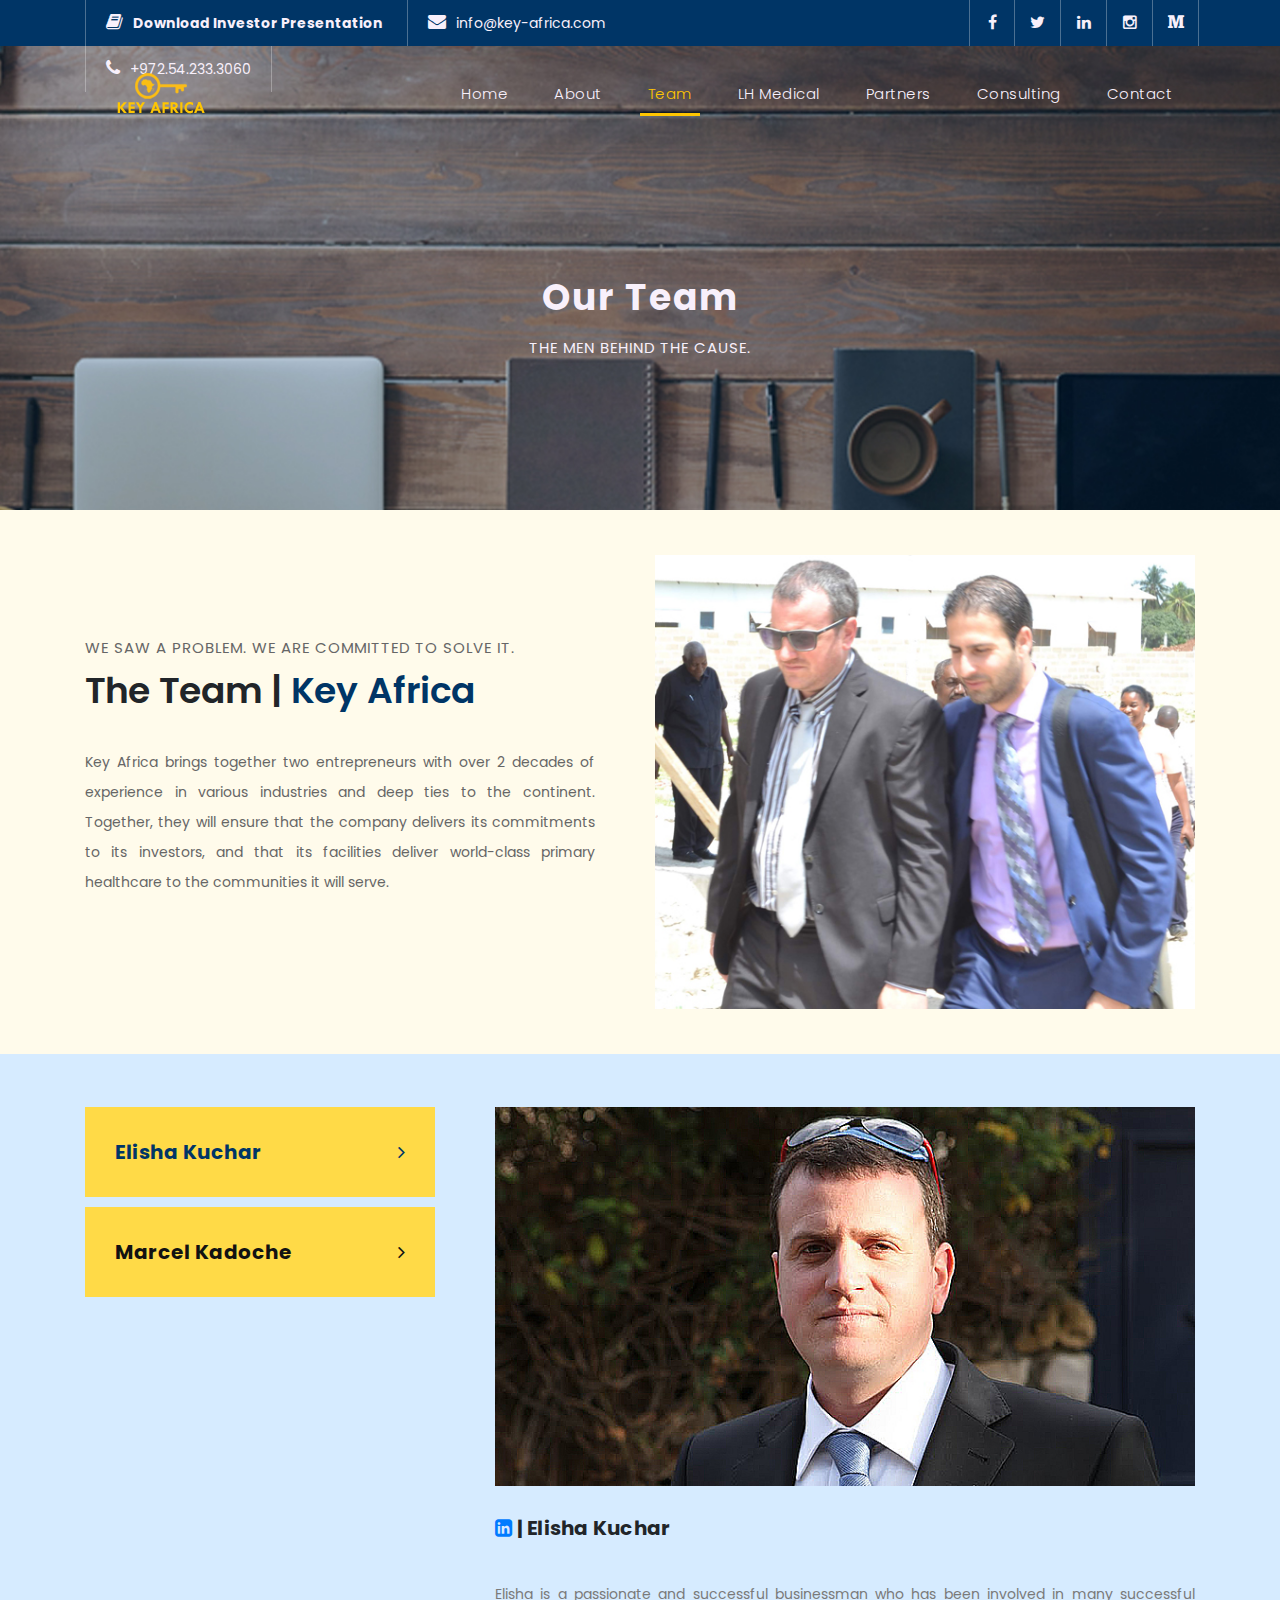
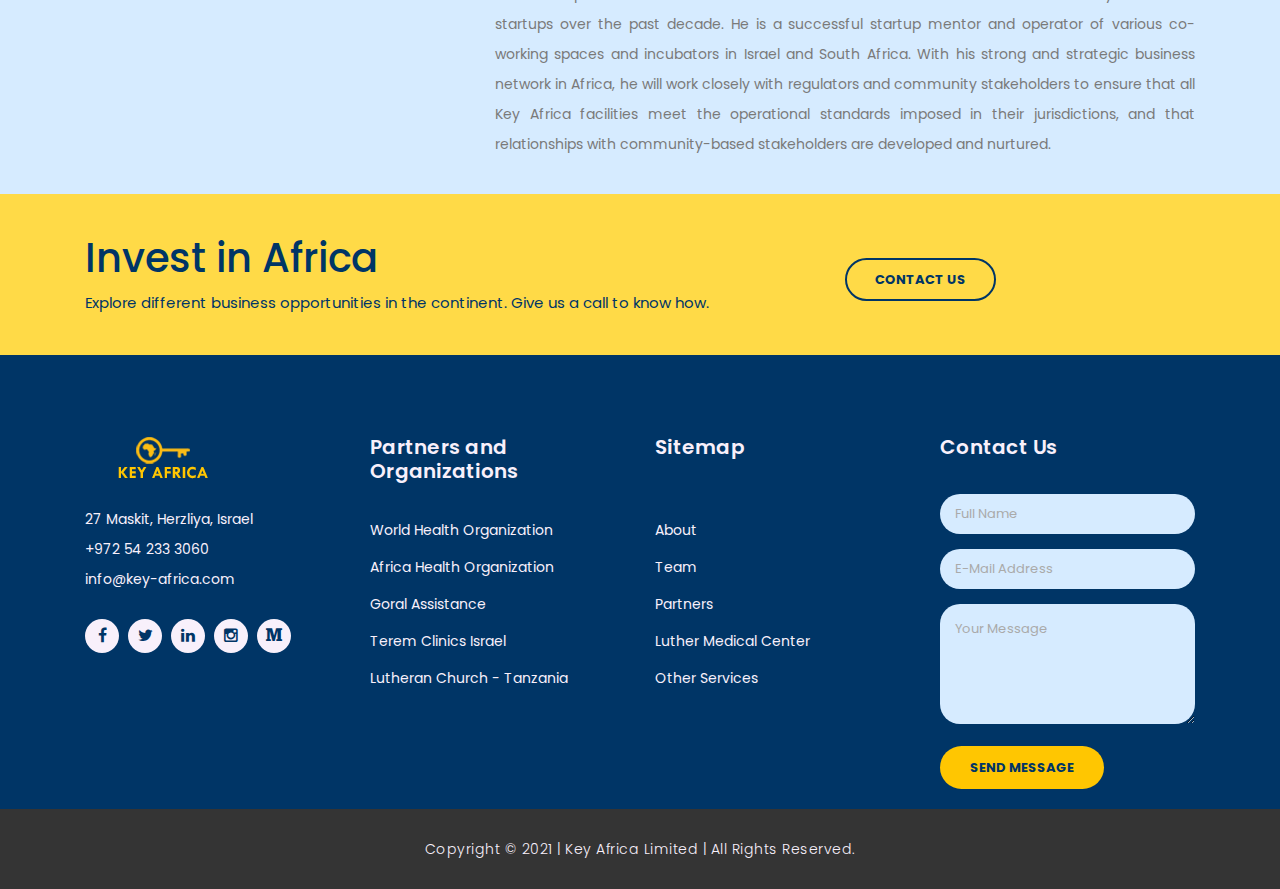
<file: team.html>
<!DOCTYPE html>
<html lang="en">

  <head>

    <script async="async" src="https://static.mobilemonkey.com/js/106192901631470.js"></script>
    <script>
    window.mmDataLayer = window.mmDataLayer || [];
    function mmData(o) { mmDataLayer.push(o); }
    </script>

    <meta charset="utf-8">
    <meta name="viewport" content="width=device-width, initial-scale=1, shrink-to-fit=no">
    <meta name="description" content="Meet the Team committed to bring development in Africa through primary healthcare investment.">
    <meta name="author" content="Key Africa Limited">
    <link href="https://fonts.googleapis.com/css?family=Poppins:100,200,300,400,500,600,700,800,900&display=swap" rel="stylesheet">

    <meta property="og:title" content="Key Africa Team">
    <meta property="og:description" content="Opening Africa's Doors to World-Class Healthcare">
    <meta property="og:image" content="https://ibb.co/dm7bXK4">

    <!-- Favicon -->
    <link rel="shortcut icon" type="image/x-icon" href="assets/images/KeyAfIcon.ico">

    <title>Key Africa | Team</title>

    <!-- Bootstrap core CSS -->
    <link href="vendor/bootstrap/css/bootstrap.min.css" rel="stylesheet">

    <!-- Additional CSS Files -->
    <link rel="stylesheet" href="assets/css/fontawesome.css">
    <link rel="stylesheet" href="assets/css/styles.css">
    <link rel="stylesheet" href="assets/css/owl.css">

  </head>

  <body>

    <!-- ***** Preloader Start ***** -->
    <div id="preloader">
        <div class="jumper">
            <div></div>
            <div></div>
            <div></div>
        </div>
    </div>  
    <!-- ***** Preloader End ***** -->

   <!-- Header -->
    <div class="sub-header">
      <div class="container">
        <div class="row">
          <div class="col-md-8 col-xs-12">
            <ul class="left-info">
              <li><a href="https://drive.google.com/file/d/1TRSHfYqeLkmAx0La9xfQkw0ypjX6F3w3/view?usp=sharing" target="_blank"><b><i class="fa fa-book"></i>Download Investor Presentation</b></a></li>
              <li><a href="mailto:info@key-africa.com"><i class="fa fa-envelope"></i>info@key-africa.com</a></li>
              <li><a href="tel:00972542333060"><i class="fa fa-phone"></i>+972.54.233.3060</a></li>
            </ul>
          </div>
          <div class="col-md-4">
            <ul class="right-icons">
              <li><a href="https://www.facebook.com/keyafrica.il/" target="_blank"><i class="fa fa-facebook"></i></a></li>
              <li><a href="https://www.twitter.com/keyafrica_il" target="_blank"><i class="fa fa-twitter"></i></a></li>
              <li><a href="https://www.linkedin.com/company/key-africa" target="_blank"><i class="fa fa-linkedin"></i></a></li>
              <li><a href="https://www.instagram.com/keyafrica.il" target="_blank"><i class="fa fa-instagram"></i></a></li>
              <li><a href="https://medium.com/@keyafrica" target="_blank"><i class="fa fa-medium" aria-hidden="true"></i></a></li>
            </ul>
          </div>
        </div>
      </div>
    </div>

    <header class="">
      <nav class="navbar navbar-expand-lg">
        <div class="container">
          <a class="navbar-brand" href="index.html"><img src="assets/images/keyaf3.png"></a>
          <button class="navbar-toggler" type="button" data-toggle="collapse" data-target="#navbarResponsive" aria-controls="navbarResponsive" aria-expanded="false" aria-label="Toggle navigation">
            <span class="navbar-toggler-icon"></span>
          </button>
          <div class="collapse navbar-collapse" id="navbarResponsive">
            <ul class="navbar-nav ml-auto">
              <li class="nav-item">
                <a class="nav-link" href="index.html">Home
                  <span class="sr-only"></span>
                </a>
              </li>
              <li class="nav-item">
                <a class="nav-link" href="about.html">About</a>
              </li>  
              <li class="nav-item active">
                <a class="nav-link" href="#top">Team</a>
              </li> 
              <li class="nav-item">
                <a class="nav-link" href="luther-medical.html">LH Medical</a>
              </li>
              <li class="nav-item">
                <a class="nav-link" href="partners.html">Partners</a>
              </li>                          
              <li class="nav-item">
                <a class="nav-link" href="consulting.html">Consulting</a>
              </li>
              <li class="nav-item">
                <a class="nav-link" href="contact.html">Contact</a>
              </li>
            </ul>
          </div>
        </div>
      </nav>
    </header>

    <!-- Page Content -->
    <div class="page-heading-team header-text">
      <div class="container">
        <div class="row">
          <div class="col-md-12">
            <h1>Our Team</h1>
            <span>The Men Behind The Cause.</span>
          </div>
        </div>
      </div>
    </div>

    <div class="more-info about-info">
      <div class="container">
        <div class="row">
          <div class="col-md-12">
            <div class="more-info-content">
              <div class="row">
                <div class="col-md-6 align-self-center">
                  <div class="right-content">
                    <span>We Saw a Problem. We Are Committed to Solve It.</span>
                    <h2>The Team | <em>Key Africa</em></h2>
                    <p>Key Africa brings together two entrepreneurs with over 2 decades of experience in various industries and deep ties to the continent. Together, they will ensure that the company delivers its commitments to its investors, and that its facilities deliver world-class primary healthcare to the communities it will serve.
                  </div>
                </div>
                <div class="col-md-6">
                  <div class="left-image">
                    <img src="assets/images/about-image.jpg" alt="">
                  </div>
                </div>
              </div>
            </div>
          </div>
        </div>
      </div>
    </div>

    <div class="single-services">
      <div class="container">
        <div class="row" id="tabs">
          <div class="col-md-4">
            <ul>
              <li><a href='#tabs-1'>Elisha Kuchar<i class="fa fa-angle-right"></i></a></li>
              <li><a href='#tabs-2'>Marcel Kadoche<i class="fa fa-angle-right"></i></a></li>
            </ul>
          </div>
          <div class="col-md-8">
            <section class='tabs-content'>
              <article id='tabs-1'>
                <img src="assets/images/elisha.jpg" alt="Elisha Portrait">
                <h4><a href="https://www.linkedin.com/in/elishakuchar/"><i class="fa fa-linkedin-square" aria-hidden=""></i></a> | Elisha Kuchar</h4>
                <br>
                <p>Elisha is a passionate and successful businessman who has been involved in many successful startups over the past decade. He is a successful startup mentor and operator of various co-working spaces and incubators in Israel and South Africa. With his strong and strategic business network in Africa, he will work closely with regulators and community stakeholders to ensure that all Key Africa facilities meet the operational standards imposed in their jurisdictions, and that relationships with community-based stakeholders are developed and nurtured.</p>
              </article>
              <article id='tabs-2' text-align="justified">
                <img src="assets/images/marcel.jpg" alt="Marcel Portrait">
                <h4><a href="https://www.linkedin.com/in/meyer-marcel-kadoche-9567b74b/"><i class="fa fa-linkedin-square" aria-hidden=""></i></a> | Marcel Kadoche</h4>
                <p>
                  Marcel is an accomplished entrepreneur with extensive experience in the medical services sector. He is the Founder and CEO of Goral Assistance, a health and wellness service provider founded in 2002 with presence in Israel and Canada. He brings to Key Africa his knowledge and expertise in the medical services and concierge sector, and will work closely with our medical providers to maintain good business relations, and ensure consistent quality of service across all Key Africa facilities.
                </p>
              </article>
            </section>
          </div>
        </div>
      </div>
    </div>

     <!-- Investment CTA -->
     <div class="request-form-about">
      <div class="container">
        <div class="row">
          <div class="col-md-8">
            <h1>Invest in Africa</h1>
            <span>Explore different business opportunities in the continent. Give us a call to know how.</span>
          </div>
          <div class="col-md-4">
            <br>
            <a href="contact.html" class="border-button-about">Contact Us</a>
          </div>
        </div>
      </div>
    </div>
<!-- End of Investment CTA -->


 <!-- Footer Starts Here -->
 <footer>
  <div class="container">
    <div class="row">
      <div class="col-md-3 footer-item">
        <img src="assets/images/keyaf.png">
        <br>
        <br>
        <p>27 Maskit, Herzliya, Israel</p>
        <p>+972 54 233 3060</p>
        <p>info@key-africa.com</p>
        <ul class="social-icons">
          <li><a rel="nofollow" href="https://www.facebook.com/keyafrica.il/" target="_blank"><i class="fa fa-facebook"></i></a></li>
          <li><a href="https://www.twitter.com/keyafrica_il" target="_blank"><i class="fa fa-twitter"></i></a></li>
          <li><a href="https://www.linkedin.com/company/key-africa" target="_blank"><i class="fa fa-linkedin"></i></a></li>
          <li><a href="https://www.instagram.com/keyafrica.il" target="_blank"><i class="fa fa-instagram"></i></a></li>
          <li><a href="https://medium.com/@keyafrica" target="_blank"><i class="fa fa-medium" aria-hidden="true"></i></a></li>
        </ul>
      </div>
      <div class="col-md-3 footer-item">
        <h4>Partners and Organizations</h4>
        <ul class="menu-list">
          <li><a href="https://www.who.int/" target="_blank">World Health Organization</a></li>
          <li><a href="https://aho.org/" target="_blank">Africa Health Organization</a></li>
          <li><a href="https://www.goralassist.com/" target="_blank">Goral Assistance</a></li>
          <li><a href="https://www.terem.com/?lang=2" target="_blank">Terem Clinics Israel</a></li>
          <li><a href="https://www.elctecd.org/" target="_blank">Lutheran Church - Tanzania</a></li>
        </ul>
      </div>
      <div class="col-md-3 footer-item">
        <h4>Sitemap</h4>
        <br>
        <ul class="menu-list">
          <li><a href="about.html">About</a></li>
          <li><a href="team.html">Team</a></li>
          <li><a href="partners.html">Partners</a></li>
          <li><a href="luther-medical.html">Luther Medical Center</a></li>
          <li><a href="consulting.html">Other Services</a></li>
        </ul>
      </div>
      <div class="col-md-3 footer-item last-item">
        <h4>Contact Us</h4>
        <div class="contact-form">
          <form id="contact footer-contact" action="" method="post">
            <div class="row">
              <div class="col-lg-12 col-md-12 col-sm-12">
                <fieldset>
                  <input name="name" type="text" class="form-control" id="name" placeholder="Full Name" required="">
                </fieldset>
              </div>
              <div class="col-lg-12 col-md-12 col-sm-12">
                <fieldset>
                  <input name="email" type="text" class="form-control" id="email" pattern="[^ @]*@[^ @]*" placeholder="E-Mail Address" required="">
                </fieldset>
              </div>
              <div class="col-lg-12">
                <fieldset>
                  <textarea name="message" rows="6" class="form-control" id="message" placeholder="Your Message" required=""></textarea>
                </fieldset>
              </div>
              <div class="col-lg-12">
                <fieldset>
                  <button type="submit" id="form-submit" class="filled-button">Send Message</button>
                </fieldset>
              </div>
            </div>
          </form>
        </div>
      </div>
    </div>
  </div>
</footer>

<div class="sub-footer">
  <div class="container">
    <div class="row">
      <div class="col-md-12">
        <p>Copyright &copy; 2021 | Key Africa Limited | All Rights Reserved.</p>
      </div>
    </div>
  </div>
</div>

<!-- Bootstrap core JavaScript -->
<script src="vendor/jquery/jquery.min.js"></script>
<script src="vendor/bootstrap/js/bootstrap.bundle.min.js"></script>

<!-- Additional Scripts -->
<script src="assets/js/custom.js"></script>
<script src="assets/js/owl.js"></script>
<script src="assets/js/slick.js"></script>
<script src="assets/js/accordions.js"></script>

<script language = "text/Javascript"> 
  cleared[0] = cleared[1] = cleared[2] = 0; //set a cleared flag for each field
  function clearField(t){                   //declaring the array outside of the
  if(! cleared[t.id]){                      // function makes it static and global
      cleared[t.id] = 1;  // you could use true and false, but that's more typing
      t.value='';         // with more chance of typos
      t.style.color='#fff';
      }
  }
</script>

</body>
</html>
</file>
<file: assets/css/styles.css>
body {
  font-family: 'Poppins', sans-serif;
  overflow-x: hidden;
  text-rendering: optimizeLegibility;
  -webkit-font-smoothing: antialiased;
  -moz-osx-font-smoothing: grayscale;
}
p {
	margin-bottom: 0px;
	font-size: 14px;
	color: #666666;
	line-height: 30px;
}
a {
	text-decoration: none!important;
}
ul {
	padding: 0;
	margin: 0;
	list-style: none;
}

h1,h2,h3,h4,h5,h6 {
	margin: 0px;
}

a.filled-button {
	background-color: #ffc601;
	color: #003566;
	font-size: 13px;
	/* text-transform: uppercase; */
	font-weight: 700;
	padding: 12px 30px;
	border-radius: 20px;
	display: inline-block;
	transition: all 0.3s;
}

a.filled-button:hover {
	background-color: #003566;
	color: #ffc601;
}

a.border-button {
	background-color: transparent;
	color: #f8f0fb;
	border: 2px solid #f8f0fb;
	font-size: 13px;
	text-transform: uppercase;
	font-weight: 700;
	padding: 10px 28px;
	border-radius: 30px;
	display: inline-block;
	transition: all 0.3s;
}

a.border-button:hover {
	background-color: #ffc601;
	color: #003566;
	border: 2px solid #ffc601;
}

.section-heading {
	text-align: center;
	margin-bottom: 80px;
}

.section-heading h2 {
	font-size: 36px;
	font-weight: 600;
	color: #1e1e1e;
}

.section-heading em {
	font-style: normal;
	color: #003566;
}

.section-heading span {
	display: block;
	margin-top: 15px;
	text-transform: uppercase;
	font-size: 15px;
	color: #666;
	letter-spacing: 1px;
}

#preloader {
  overflow: hidden;
  background: #003566;
  left: 0;
  right: 0;
  top: 0;
  bottom: 0;
  position: fixed;
  z-index: 9999999;
  color: #ffc601;
}

#preloader .jumper {
  left: 0;
  top: 0;
  right: 0;
  bottom: 0;
  display: block;
  position: absolute;
  margin: auto;
  width: 50px;
  height: 50px;
}

#preloader .jumper > div {
  background-color: #ffc601;
  width: 10px;
  height: 10px;
  border-radius: 100%;
  -webkit-animation-fill-mode: both;
  animation-fill-mode: both;
  position: absolute;
  opacity: 0;
  width: 50px;
  height: 50px;
  -webkit-animation: jumper 1s 0s linear infinite;
  animation: jumper 1s 0s linear infinite;
}

#preloader .jumper > div:nth-child(2) {
  -webkit-animation-delay: 0.33333s;
  animation-delay: 0.33333s;
}

#preloader .jumper > div:nth-child(3) {
  -webkit-animation-delay: 0.66666s;
  animation-delay: 0.66666s;
}

@-webkit-keyframes jumper {
  0% {
    opacity: 0;
    -webkit-transform: scale(0);
    transform: scale(0);
  }
  5% {
    opacity: 1;
  }
  100% {
    -webkit-transform: scale(1);
    transform: scale(1);
    opacity: 0;
  }
}

@keyframes jumper {
  0% {
    opacity: 0;
    -webkit-transform: scale(0);
    transform: scale(0);
  }
  5% {
    opacity: 1;
  }
  100% {
    opacity: 0;
  }
}

/* Sub Header Style */

.sub-header {
	background-color: #003566;
	height: 46px;
	line-height: 46px;
}

.sub-header ul li {
	display: inline-block;
}

.sub-header ul.left-info li {
	border-left: 1px solid rgba(250,250,250,0.3);
	padding: 0px 20px;
}

.sub-header ul.left-info li:last-child {
	border-right: 1px solid rgba(250,250,250,0.3);
}

.sub-header ul.left-info li i {
	margin-right: 10px;
	font-size: 18px;
}

.sub-header ul.left-info li a {
	color: #f8f0fb;
	font-size: 14px;
	/* font-weight: 600; */
}

.sub-header ul.left-info li a:hover {
	/* opacity: 0.75; */
	color: #FFC601;
}

.sub-header ul.right-icons {
	float: right;
}

.sub-header ul.right-icons li {
	margin-right: -4px;
	width: 46px;
	display: inline-block;
	text-align: center;
	border-right: 1px solid rgba(250,250,250,0.3);
}

.sub-header ul.right-icons li:first-child {
	border-left: 1px solid rgba(250,250,250,0.3);
}

.sub-header ul.right-icons li a {
	color: #f8f0fb;
	transition: all 0.3s;
}

.sub-header ul.right-icons li a:hover {
	/* opacity: 0.75; */
	color: #FFC601;
}



/* Header Style */
header {
	position: absolute;
	z-index: 99999;
	width: 100%;
	background-color: transparent!important;
	height: 80px;
	-webkit-transition: all 0.3s ease-in-out 0s;
    -moz-transition: all 0.3s ease-in-out 0s;
    -o-transition: all 0.3s ease-in-out 0s;
    transition: all 0.3s ease-in-out 0s;
}
header .navbar {
	padding: 20px 0px;
}
.background-header .navbar {
	padding: 10px 0px;
}
.background-header {
	top: 0;
	position: fixed;
	background-color: #003566!important;
	box-shadow: 0px 1px 10px rgba(0,0,0,0.1);
}
.background-header .navbar-brand h2 {
	color: #ffc601!important;
}
.background-header .navbar-nav a.nav-link {
	color: #f8f0fb!important;
}
.background-header .navbar-nav .nav-link:hover,
.background-header .navbar-nav .active>.nav-link,
.background-header .navbar-nav .nav-link.current,
.background-header .navbar-nav .nav-link.show,
.background-header .navbar-nav .show>.nav-link {
	color: #ffc601!important;
}
.navbar .navbar-brand {
	float: 	left;
	/* margin-top: 12px; */
	outline: none;
}
.navbar .navbar-brand h2 {
	color: #f8f0fb;
	/* text-transform: uppercase; */
	font-size: 24px;
	font-weight: 500;
	-webkit-transition: all .3s ease 0s;
    -moz-transition: all .3s ease 0s;
    -o-transition: all .3s ease 0s;
    transition: all .3s ease 0s;
}
.navbar .navbar-brand h2 em {
	font-style: normal;
	font-size: 16px;
}
#navbarResponsive {
	z-index: 999;
}
.navbar-collapse {
	text-align: center;
}
.navbar .navbar-nav .nav-item {
	margin: 0px 15px;
}
.navbar .navbar-nav a.nav-link {
	text-transform: capitalize;
	font-size: 15px;
	font-weight: 300;
	letter-spacing: 0.5px;
	color: #f8f0fb;
	transition: all 0.5s;
	margin-top: 5px;
}
.navbar .navbar-nav .nav-link:hover,
.navbar .navbar-nav .active>.nav-link,
.navbar .navbar-nav .nav-link.current,
.navbar .navbar-nav .nav-link.show,
.navbar .navbar-nav .show>.nav-link {
	color: #ffc601;
	border-bottom: 3px solid #ffc601;
}


.navbar .navbar-toggler-icon {
	background-image: none;
}
.navbar .navbar-toggler {
	/* border-color: #f8f0fb; */
	background-color: transparent;	
	height: 36px;
	outline: none;
	border-radius: 0px;
	position: absolute;
	right: 30px;
	top: 20px;
}
.navbar .navbar-toggler-icon:after {
	content: '\f0c9';
	color: #ffc601;
	font-size: 18px;
	line-height: 26px;
	font-family: 'FontAwesome';
}



/* Banner Style */

.img-fill{
  width: 100%;
  display: block;
  overflow: hidden;
  position: relative;
  text-align: center
}

.img-fill img {
  min-height: 100%;
  min-width: 100%;
  position: relative;
  display: inline-block;
  max-width: none;
}

*,
*:before,
*:after {
  -webkit-box-sizing: border-box;
  box-sizing: border-box;
  -webkit-font-smoothing: antialiased;
  -moz-osx-font-smoothing: grayscale;
}

.Grid1k {
  padding: 0 15px;
  max-width: 1200px;
  margin: auto;
}

.blocks-box,
.slick-slider {
  margin: 0;
  padding: 0!important;
}

.slick-slide {
  float: left;
  padding: 0;
}

.Modern-Slider .item .img-fill {
	background-size: cover;
	background-position: center center;
	background-repeat: no-repeat;
	height:95vh;
}

.Modern-Slider .item-1 .img-fill {
	background-image: url(../images/Slider-Home1.2.jpg);
}

.Modern-Slider .item-2 .img-fill {
	background-image: url(../images/Slider-Home2.jpg);
}

.Modern-Slider .item-3 .img-fill {
	background-image: url(../images/Slider-Home3.jpg);
}

.Modern-Slider .item-4 .img-fill {
	background-image: url(../images/Slider-Home4.jpg);
}

.Modern-Slider .item-5 .img-fill {
	background-image: url(../images/Slider-Home5.jpg);
}

.Modern-Slider .item-6 .img-fill {
	background-image: url(../images/Slider-Home6.jpg);
}

.Modern-Slider .item-7 .img-fill {
	background-image: url(../images/Slider-Home7.jpg);
}

.Modern-Slider .NextArrow{
  position:absolute;
  top:50%;
  right:30px;
  border:0 none;
  background-color: transparent;
  text-align:center;
  font-size: 36px;
  font-family: 'FontAwesome';
  color:#f8f0fb;
  z-index:5;
  outline: none;
  cursor: pointer;
}

.Modern-Slider .NextArrow:before{
  content:'\f105';
}

.Modern-Slider .PrevArrow {
  position:absolute;
  top:50%;
  left:30px;
  border:0 none;
  background-color: transparent;
  text-align:center;
  font-size: 36px;
  font-family: 'FontAwesome';
  color:#f8f0fb;
  z-index:5;
  outline: none;
  cursor: pointer;
}

.Modern-Slider .PrevArrow:before{
  content:'\f104';
}

ul.slick-dots {
  display: none!important;
}

.Modern-Slider .text-content {
	text-align: justify;
  	width: 75%;
  	position: absolute;
  	top: 50%;
  	left: 50%;
  	transform: translate(-50%, -50%);
}

.Modern-Slider .text-content-2 {
	text-align: left;
  	width: 80%;
  	position: absolute;
  	top: 50%;
  	left: 50%;
	padding: 30px 30px 30px 30px;
  	transform: translate(-50%, -50%);
	background: #FFF2C2;
}


.Modern-Slider .item h6 {
  margin-bottom: 15px;
  font-size: 22px;
  text-transform: uppercase;
  font-weight: 700;
  letter-spacing: 1px;
  color:#003566;
  animation:fadeOutRight 1s both;
}

.Modern-Slider .item h4 {
  margin-bottom: 30px;
  text-transform: uppercase;
  font-size: 44px;
  font-weight: 700;
  letter-spacing: 2.5px;
  color:#f8f0fb;
  overflow:hidden;
  animation:fadeOutLeft 1s both;
}

.Modern-Slider .item p {
	max-width: 570px;
	color: #f8f0fb;
	font-size: 15px;
	font-weight: 400;
	line-height: 30px;
	margin-bottom: 40px;
	text-align: justify;
}

.Modern-Slider .item h5 {
	/* max-width: 570px; */
	max-width: auto;
	color: #004483;
	font-size: 29px;
	font-weight: 400;
	line-height: 45px;
	margin-bottom: 40px;
	text-align: justify;
}

.Modern-Slider .item a {
  margin: 0 5px;
}

.Modern-Slider .item.slick-active h6{
  animation:fadeInDown 1s both 1s;
}

.Modern-Slider .item.slick-active h4{
  animation:fadeInLeft 1s both 1.5s;
}

.Modern-Slider .item.slick-active{
  animation:Slick-FastSwipeIn 1s both;
}

.Modern-Slider .buttons {
  position: relative;
}

.Modern-Slider {background:#000;}


/* ==== Slick Slider Css Ruls === */
.slick-slider{position:relative;display:block;-webkit-user-select:none;-moz-user-select:none;-ms-user-select:none;user-select:none;-webkit-touch-callout:none;-khtml-user-select:none;-ms-touch-action:pan-y;touch-action:pan-y;-webkit-tap-highlight-color:transparent}
.slick-list{position:relative;display:block;overflow:hidden;margin:0;padding:0}
.slick-list:focus{outline:none}.slick-list.dragging{cursor:hand}
.slick-slider .slick-track,.slick-slider .slick-list{-webkit-transform:translate3d(0,0,0);-ms-transform:translate3d(0,0,0);transform:translate3d(0,0,0)}
.slick-track{position:relative;top:0;left:0;display:block}
.slick-track:before,.slick-track:after{display:table;content:''}.slick-track:after{clear:both}
.slick-loading .slick-track{visibility:hidden}
.slick-slide{display:none;float:left /* If RTL Make This Right */ ;height:100%;min-height:1px}
.slick-slide.dragging img{pointer-events:none}
.slick-initialized .slick-slide{display:block}
.slick-loading .slick-slide{visibility:hidden}
.slick-vertical .slick-slide{display:block;height:auto;border:1px solid transparent}




/* Request Form */

.request-form {
	background-color: #003566;
	padding: 40px 0px;
	color: #f8f0fb;
}

.request-form h4 {
	font-size: 22px;
	font-weight: 600;
}

.request-form span {
	text-align: justify;
	font-size: 15px;
	font-weight: 400;
	display: inline-block;
	margin-top: 10px;
}

.request-form a.border-button {
	margin-top: 12px;
	float: right;
}

/* Request Form -- About */

.request-form-about {
	background-color: #FFDA47;
	padding: 40px 0px;
	color: #003566;
}

.request-form-about h4 {
	font-size: 29px;
	font-weight: 600;
}

.request-form-about span {
	font-size: 15px;
	font-weight: 400;
	display: inline-block;
	margin-top: 10px;
}

.request-form-about a.border-button {
	margin-top: 12px;
	float: right;
}


a.border-button-about {
	background-color: transparent;
	color: #003566;
	border: 2px solid #003566;
	font-size: 13px;
	text-transform: uppercase;
	font-weight: 700;
	padding: 10px 28px;
	border-radius: 30px;
	display: inline-block;
	transition: all 0.3s;
}

a.border-button-about:hover {
	background-color: #003566;
	color: #ffc601;
	border: 2px solid #ffc601;
}

/* Services */

.services {
	margin-top: 140px;
}

.service-item img {
	width: 100%;
	overflow: hidden;
}

.service-item .down-content {
	background-color: #f7f7f7;
	padding: 30px;
}

.service-item .down-content h4 {
	font-size: 20px;
	font-weight: 700;
	letter-spacing: 0.25px;
	margin-bottom: 15px;
}

.service-item .down-content p {
	margin-bottom: 20px;
}



/* Fun Facts */

.fun-facts {
	margin-top: 140px;
	background-image: url(../images/fun-facts-bg.jpg);
	background-position: center center;
	background-repeat: no-repeat;
	background-size: cover;
	background-attachment: fixed;
	padding: 140px 0px;
	color: #f8f0fb;
}

.fun-facts span {
	text-transform: uppercase;
	font-size: 15px;
	color: #f8f0fb;
	letter-spacing: 1px;
	margin-bottom: 10px;
	display: block;
}

.fun-facts h2 {
	font-size: 36px;
	font-weight: 600;
	margin-bottom: 35px;
}

.fun-facts em {
	font-style: normal;
	color: #a4c639;
}

.fun-facts p {
	color: #f8f0fb;
	margin-bottom: 40px;
}

.fun-facts .left-content {
	margin-right: 45px;
}

.count-area-content {
	text-align: center;
	background-color: rgba(250,250,250,0.1);
	padding: 25px 30px 35px 30px;
	margin: 15px 0px;
}

.count-digit {
    margin: 5px 0px;
    color: #a4c639;
    font-weight: 700;
    font-size: 36px;
}
.count-title {
    font-size: 20px;
    font-weight: 600;
    color: #f8f0fb;
    letter-spacing: 0.5px;
}



/* More Info */

.more-info {
	padding-top: 45px;
	padding-bottom: 45px;
	background-color: #FFFBEB;
	/* background-color: #d6ebff; */
}

.more-info .left-image img {
	width: 100%;
	overflow: hidden;
}

.more-info .more-info-content {
	/* background-color: #f7f7f7; */
	background-color: #d6ebff;
}

.about-info .more-info-content {
	background-color: transparent;
}

.about-info .right-content {
	padding: 0px!important;
	margin-right: 30px;
}

.more-info .right-content {
	padding: 45px 45px 45px 30px;
}

.more-info .right-content span {
	text-transform: uppercase;
	font-size: 15px;
	color: #666;
	letter-spacing: 1px;
	margin-bottom: 10px;
	display: block;
}

.more-info .right-content h2 {
	font-size: 36px;
	font-weight: 600;
	margin-bottom: 35px;
}

.more-info .right-content em {
	font-style: normal;
	color: #003566;
}

.more-info .right-content p {
	margin-bottom: 30px;
	text-align: justify;
}


/* Testimonials Style */

.about-testimonials {
	margin-top: 0px!important;
}

.testimonials {
	/* margin-top: 140px; */
	background-color: #f8f0fb;
	padding: 70px 0px 15px 0px;
}
.testimonial-item .inner-content {
	text-align: center;
	background-color: #f8f0fb;	
	padding: 30px;
	border-radius: 5px;
}
.testimonial-item p {
	font-size: 14px;
	font-weight: 400;
}
.testimonial-item h4 {
	font-size: 19px;
	font-weight: 700;
	color: #1e1e1e;
	letter-spacing: 0.5px;
	margin-bottom: 0px;
}
.testimonial-item span {
	display: inline-block;
	margin-top: 8px;
	font-weight: 600;
	font-size: 14px;
	color: #003566;
}
.testimonial-item img {
	max-width: 150px;
	border-radius: 50%;
	margin: 25px auto 0px auto;
}




/* Call Back Style */

.callback-services {
	border-top: 1px solid #eee;
	padding-top: 140px;
}

.contact-us {
	background-color: #f7f7f7;
	padding: 140px 0px;
}

.contact-us .contact-form {
	background-color: transparent!important;
	padding: 0!important;
}

.callback-form {
	margin-top: 140px;
}

.callback-form .contact-form {
	background-color: #a4c639;
	padding: 60px;
	border-radius: 5px;
	text-align: center;
}

.callback-form .contact-form input {
	border-radius: 20px;
	height: 40px;
	line-height: 40px;
	display: inline-block;
	padding: 0px 15px;
	color: #6a6a6a;
	font-size: 13px;
	text-transform: none;
	box-shadow: none;
	border: none;
	margin-bottom: 35px;
}

.callback-form .contact-form input:focus {
	outline: none;
	box-shadow: none;
	border: none;
}

.callback-form .contact-form textarea {
	border-radius: 20px;
	height: 120px;
	max-height: 200px;
	min-height: 120px;
	display: inline-block;
	padding: 15px;
	color: #6a6a6a;
	font-size: 13px;
	text-transform: none;
	box-shadow: none;
	border: none;
	margin-bottom: 35px;
}

.callback-form .contact-form textarea:focus {
	outline: none;
	box-shadow: none;
	border: none;
}

.callback-form .contact-form ::-webkit-input-placeholder { /* Edge */
  color: #aaa;
}
.callback-form .contact-form :-ms-input-placeholder { /* Internet Explorer 10-11 */
  color: #aaa;
}
.callback-form .contact-form ::placeholder {
  color: #aaa;
}

.callback-form .contact-form button.border-button {
	background-color: transparent;
	color: #f8f0fb;
	border: 2px solid #f8f0fb;
	font-size: 13px;
	text-transform: uppercase;
	font-weight: 700;
	padding: 10px 28px;
	border-radius: 30px;
	display: inline-block;
	transition: all 0.3s;
	outline: none;
	box-shadow: none;
	text-shadow: none;
	cursor: pointer;
}

.callback-form .contact-form button.border-button:hover {
	background-color: #f8f0fb;
	color: #a4c639;
}

.contact-us .contact-form button.filled-button {
	background-color: #a4c639;
	color: #f8f0fb;
	border: none;
	font-size: 13px;
	text-transform: uppercase;
	font-weight: 700;
	padding: 12px 30px;
	border-radius: 30px;
	display: inline-block;
	transition: all 0.3s;
	outline: none;
	box-shadow: none;
	text-shadow: none;
	cursor: pointer;
}

.contact-us .contact-form button.filled-button:hover {
	background-color: #f8f0fb;
	color: #a4c639;
}



/* Partners Style */

.contact-partners {
	margin-top: -8px!important;
}

.partners {
	/* margin-top: 140px; */
	background-color: #f7f7f7;
	padding: 80px 0px 40px 0px;
}

.partners .owl-item {
	text-align: center;
	cursor: pointer;
}

.partners .partner-item img {
	max-width: 156px;
	margin: auto;
}



/* Footer Style */

footer {
	background-color: #003566;
	padding: 80px 40px 20px 40px;
	color: #f8f0fb;
}

footer h4 {
	color: #f8f0fb;
	font-size: 20px;
	font-weight: 600;
	letter-spacing: 0.25px;
	margin-bottom: 35px;
}
footer p {
	color: #f8f0fb;
}

footer ul.social-icons {
	margin-top: 25px;
}

footer ul.social-icons li {
	display: inline-block;
	margin-right: 5px;
}

footer ul.social-icons li:last-child {
	margin-right: 0px;
}

footer ul.social-icons li a {
	width: 34px;
	height: 34px;
	display: inline-block;
	line-height: 34px;
	text-align: center;
	background-color: #f8f0fb;
	color: #003566;
	border-radius: 50%;
	transition: all 0.3s;
}

footer ul.social-icons li a:hover {
	background-color: #ffc601;
}

footer ul.menu-list li {
	margin-bottom: 13px;
}

footer ul.menu-list li:last-child {
	margin-bottom: 0px;
}

footer ul.menu-list li a {
	font-size: 14px;
	color: #f8f0fb;
	transition: all 0.3s;
}

footer ul.menu-list li a:hover {
	color: #ffc601;
}

footer .contact-form input {
	border-radius: 20px;
	height: 40px;
	line-height: 40px;
	display: inline-block;
	padding: 0px 15px;
	color: black!important;
	background-color: #d6ebff;
	font-size: 13px;
	text-transform: none;
	box-shadow: none;
	border: none;
	margin-bottom: 15px;
}

footer .contact-form input:focus {
	outline: none;
	box-shadow: none;
	border: none;
	background-color: #d6ebff;
}

footer .contact-form textarea {
	border-radius: 20px;
	height: 120px;
	max-height: 200px;
	min-height: 120px;
	display: inline-block;
	padding: 15px;
	color: black!important;
	background-color: #d6ebff;
	font-size: 13px;
	text-transform: none;
	box-shadow: none;
	border: none;
	margin-bottom: 15px;
}

footer .contact-form textarea:focus {
	outline: none;
	box-shadow: none;
	border: none;
	background-color: #d6ebff;
}

footer .contact-form ::-webkit-input-placeholder { /* Edge */
  color: #aaa;
}
footer .contact-form :-ms-input-placeholder { /* Internet Explorer 10-11 */
  color: #aaa;
}
footer .contact-form ::placeholder {
  color: #aaa;
}

footer .contact-form button.filled-button {
	background-color: transparent;
	color: #003566;
	background-color: #ffc601;
	border: none;
	font-size: 13px;
	text-transform: uppercase;
	font-weight: 700;
	padding: 12px 30px;
	border-radius: 30px;
	display: inline-block;
	transition: all 0.3s;
	outline: none;
	box-shadow: none;
	text-shadow: none;
	cursor: pointer;
}

footer .contact-form button.filled-button:hover {
	background-color: #d6ebff;
	color: #003566;
}



/* Sub-footer Style */

.sub-footer {
	background-color: #343434;
	text-align: center;
	padding: 25px 0px;
}

.sub-footer p {
	color: #f8f0fb;
	font-weight: 300;
	letter-spacing: 0.5px;
}

.sub-footer a {
	color: #f8f0fb;
}


.page-heading {
	text-align: center;
	background-image: url(../images/page-heading-bg.jpg);
	background-position: center center;
	background-repeat: no-repeat;
	background-size: cover;
	padding: 230px 0px 150px 0px;
	color: #f8f0fb;
}



.page-heading h1 {
	text-transform: capitalize;
	font-size: 36px;
	font-weight: 700;
	letter-spacing: 2px;
	margin-bottom: 18px;
}

.page-heading span {
	font-size: 15px;
	text-transform: uppercase;
	letter-spacing: 1px;
	color: #f8f0fb;
	display: block;
}

/* Page Heading Partners */

.page-heading-partners {
	text-align: center;
	background-image: url(../images/page-heading-partners.jpg);
	background-position: center center;
	background-repeat: no-repeat;
	background-size: cover;
	padding: 230px 0px 150px 0px;
	color: #f8f0fb;
}

.page-heading-partners h1 {
	text-transform: capitalize;
	font-size: 36px;
	font-weight: 700;
	letter-spacing: 2px;
	margin-bottom: 18px;
}

.page-heading-partners span {
	font-size: 15px;
	text-transform: uppercase;
	letter-spacing: 1px;
	color: #f8f0fb;
	display: block;
}

/* Page Heading LMC */

.page-heading-luther {
	text-align: center;
	background-image: url(../images/daresalaam.jpg);
	background-position: center center;
	background-repeat: no-repeat;
	background-size: cover;
	padding: 230px 0px 150px 0px;
	color: #f8f0fb;
}

.page-heading-luther h1 {
	text-transform: capitalize;
	font-size: 36px;
	font-weight: 700;
	letter-spacing: 2px;
	margin-bottom: 18px;
}

.page-heading-luther span {
	font-size: 15px;
	text-transform: uppercase;
	letter-spacing: 1px;
	color: #f8f0fb;
	display: block;
}

/* Page Heading Others */

.page-heading-other {
	text-align: center;
	background-image: url(../images/page-heading-otherservices.jpg);
	background-position: center center;
	background-repeat: no-repeat;
	background-size: cover;
	padding: 230px 0px 150px 0px;
	color: #f8f0fb;
}

.page-heading-other h1 {
	text-transform: capitalize;
	font-size: 36px;
	font-weight: 700;
	letter-spacing: 2px;
	margin-bottom: 18px;
}

.page-heading-other span {
	font-size: 15px;
	text-transform: uppercase;
	letter-spacing: 1px;
	color: #f8f0fb;
	display: block;
}

/* Page Heading Others */

.page-heading-contact {
	text-align: center;
	background-image: url(../images/page-heading-contact.jpg);
	background-position: center center;
	background-repeat: no-repeat;
	background-size: cover;
	padding: 230px 0px 150px 0px;
	color: #f8f0fb;
}

.page-heading-contact h1 {
	text-transform: capitalize;
	font-size: 36px;
	font-weight: 700;
	letter-spacing: 2px;
	margin-bottom: 18px;
}

.page-heading-contact span {
	font-size: 15px;
	text-transform: uppercase;
	letter-spacing: 1px;
	color: #f8f0fb;
	display: block;
}

/* team */

/* Page Heading Team */

.page-heading-team {
	text-align: center;
	background-image: url(../images/page-heading-team.jpg);
	background-position: center center;
	background-repeat: no-repeat;
	background-size: cover;
	padding: 230px 0px 150px 0px;
	color: #f8f0fb;
}

.page-heading-team h1 {
	text-transform: capitalize;
	font-size: 36px;
	font-weight: 700;
	letter-spacing: 2px;
	margin-bottom: 18px;
}

.page-heading-team span {
	font-size: 15px;
	text-transform: uppercase;
	letter-spacing: 1px;
	color: #f8f0fb;
	display: block;
}

.team {
	background-color: #f7f7f7;
	margin-top: 140px;
	margin-bottom: -140px;
	padding: 60px 0px;
}

.team-item img {
	width: 100%;
	overflow: hidden;
}

.team-item .down-content {
	background-color: #f8f0fb;
	padding: 30px;
}

.team-item .down-content h4 {
	font-size: 20px;
	font-weight: 700;
	letter-spacing: 0.25px;
	margin-bottom: 10px;
}

.team-item .down-content span {
	color: #a4c639;
	font-weight: 600;
	font-size: 14px;
	display: block;
	margin-bottom: 15px;
}

.team-item .down-content p {
	margin-bottom: 20px;
}


/* Single Service */

.single-services {
	padding-top: 53px;
	padding-bottom: 35px;
	background-color: #d6ebff;
	text-align: justify;
}

#tabs ul {
  margin: 0;
  padding: 0;
}
#tabs ul li {
  margin-bottom: 10px;
  display: inline-block;
  width: 100%;
}
#tabs ul li:last-child {
  margin-bottom: 0px;
}
#tabs ul li a {
	text-transform: capitalize;
	width: 100%;
	padding: 30px 30px;
	display: inline-block;
	background-color: #FFDA47;
  	font-size: 20px;
  	color: #121212;
  	letter-spacing: 0.5px;
  	font-weight: 700;
  	transition: all 0.3s;
}
#tabs ul li a i {
	float: right;
	margin-top: 5px;
}
#tabs ul .ui-tabs-active span {
  background: #faf5b2;
  border: #faf5b2;
  line-height: 90px;
  border-bottom: none;
}
#tabs ul .ui-tabs-active a {
  color: #003566;
}
#tabs ul .ui-tabs-active span {
  color: #1e1e1e;
}
.tabs-content {
	margin-left: 30px;
  text-align: justify;
  display: inline-block;
  transition: all 0.3s;
}
.tabs-content img {
	max-width: 100%;
	overflow: hidden;
}
.tabs-content h4 {
	font-size: 20px;
	font-weight: 700;
	letter-spacing: 0.25px;
	margin-bottom: 15px;
	margin-top: 30px;
}
.tabs-content p {
  font-size: 14px;
  color: #7a7a7a;
  margin-bottom: 0px;
}



/* Contact Information */

.contact-information {
	margin-top: 40px;
	margin-bottom: 40px;
}

.contact-information .contact-item {
	padding: 60px 30px;
	background-color: #f7f7f7;
	text-align: center;
}

.contact-information .contact-item i {
	color: #003566;
	font-size: 48px;
	margin-bottom: 40px;
}

.contact-information .contact-item h4 {
	font-size: 20px;
	font-weight: 700;
	letter-spacing: 0.25px;
	margin-bottom: 15px;
}

.contact-information .contact-item p {
	margin-bottom: 20px;
}

.contact-information .contact-item a {
	font-weight: 600;
	color: #003566;
	font-size: 15px;
}




/* Responsive Style */
@media (max-width: 768px) {
	.sub-header {
		display: none;
	}

	.Modern-Slider .item-1 .img-fill {
		background-image: url(../images/mobile-Slider-Home2.jpg);
	}

	.Modern-Slider .item-2 .img-fill {
		background-image: url(../images/mobile-Slider-Home1.jpg);
	}

	.Modern-Slider .item-3 .img-fill {
		background-image: url(../images/mobile-Slider-Home3.jpg);
	}

	.Modern-Slider .text-content {
		  width: 75%;
		  position: absolute;
		  top: 50%;
		  left: 50%;
		  /* padding-bottom: 25px; */
		  transform: translate(-50%, -50%);
	}

	.Modern-Slider .text-content-2 {
		text-align: left;
		  width: 80%;
		  position: absolute;
		  top: 50%;
		  left: 50%;
		padding: 30px 30px 30px 30px;
		  transform: translate(-50%, -50%);
		background: #FFF2C2;
	}

	.Modern-Slider .item h5 {
		/* max-width: 570px; */
		max-width: auto;
		color: #004483;
		font-size: 18px;
		font-weight: 400;
		line-height: 22px;
		margin-bottom: 40px;
		text-align: justify;
	}

	.Modern-Slider .item h6 {
	  margin-bottom: 15px;
	  font-size: 18px;
	}
	.Modern-Slider .item h4 {
	  margin-bottom: 25px;
	  font-size: 28px;
	  line-height: 36px;
	  letter-spacing: 1px;
	}
	.Modern-Slider .item p {
		max-width: 570px;
		line-height: 25px;
		margin-bottom: 30px;
	}
	.Modern-Slider .NextArrow{
	  right:5px;
	}
	.Modern-Slider .PrevArrow {
	  left:5px;
	}
	.request-form {
		text-align: center;
	}
	.request-form a.border-button {
		float: none;
		margin-top: 30px;
	}
	.services .service-item {
		margin-bottom: 30px;
	}
	.fun-facts .left-content {
		margin-right: 0px;
		margin-bottom: 30px;
	}
	.more-info .right-content  {
		padding: 30px;
	}
	footer {
		padding: 80px 0px 20px 0px;
	}
	footer .footer-item {
		border-bottom: 1px solid #343434;
		margin-bottom: 30px;
		padding-bottom: 30px;
	}
	footer .last-item {
		border-bottom: none;
	}
	.about-info .right-content {
		margin-right: 0px;
		margin-bottom: 30px;
	}
	.team .team-item {
		margin-bottom: 30px;
	}
	.tabs-content {
		margin-left: 0px;
		margin-top: 30px;
	}
	.contact-item {
		margin-bottom: 30px;
	}
}

@media (max-width: 992px) {
	.navbar .navbar-brand {
		position: absolute;
		left: 30px;
		top: 10px;
	}

	.Modern-Slider .item-1 .img-fill {
		background-image: url(../images/mobile-Slider-Home2.jpg);
	}

	.Modern-Slider .item-2 .img-fill {
		background-image: url(../images/mobile-Slider-Home1.jpg);
	}

	.Modern-Slider .item-3 .img-fill {
		background-image: url(../images/mobile-Slider-Home3.jpg);
	}

	.Modern-Slider .text-content {
		  width: 75%;
		  position: absolute;
		  top: 50%;
		  left: 50%;
		  /* padding-bottom: 25px; */
		  transform: translate(-50%, -50%);
	}

	.Modern-Slider .item h4 {
		margin-bottom: 30px;
		text-transform: uppercase;
		font-size: 25px;
		font-weight: 700;
		letter-spacing: 2.5px;
		color:#f8f0fb;
		overflow:hidden;
		animation:fadeOutLeft 1s both;
	  }
	
	  .Modern-Slider .item p{
		max-width: 570px;
		color: #f8f0fb;
		font-size: 18px;
		font-weight: 400;
		line-height: 30px;
		margin-bottom: 40px;
		text-align: justify;
	}

	.navbar .navbar-brand {
		width: auto;
	}
	.navbar:after {
		display: none;
	}
	#navbarResponsive {
	    z-index: 99999;
	    position: absolute;
	    top: 80px;
	    left: 0;
	    width: 100%;
	    text-align: center;
	    background-color: #f8f0fb;
	    box-shadow: 0px 10px 10px rgba(0,0,0,0.1);
	}
	.navbar .navbar-nav .nav-item {
		border-bottom: 1px solid #eee;
	}
	.navbar .navbar-nav .nav-item:last-child {
		border-bottom: none;
	}
	.navbar .navbar-nav a.nav-link {
		padding: 15px 0px;
		color: #1e1e1e!important;
	}
	.navbar .navbar-nav .nav-link:hover,
	.navbar .navbar-nav .active>.nav-link,
	.navbar .navbar-nav .nav-link.current,
	.navbar .navbar-nav .nav-link.show,
	.navbar .navbar-nav .show>.nav-link {
		color: #ffc601!important;
		border-bottom: none!important;
	}
}
</file>
